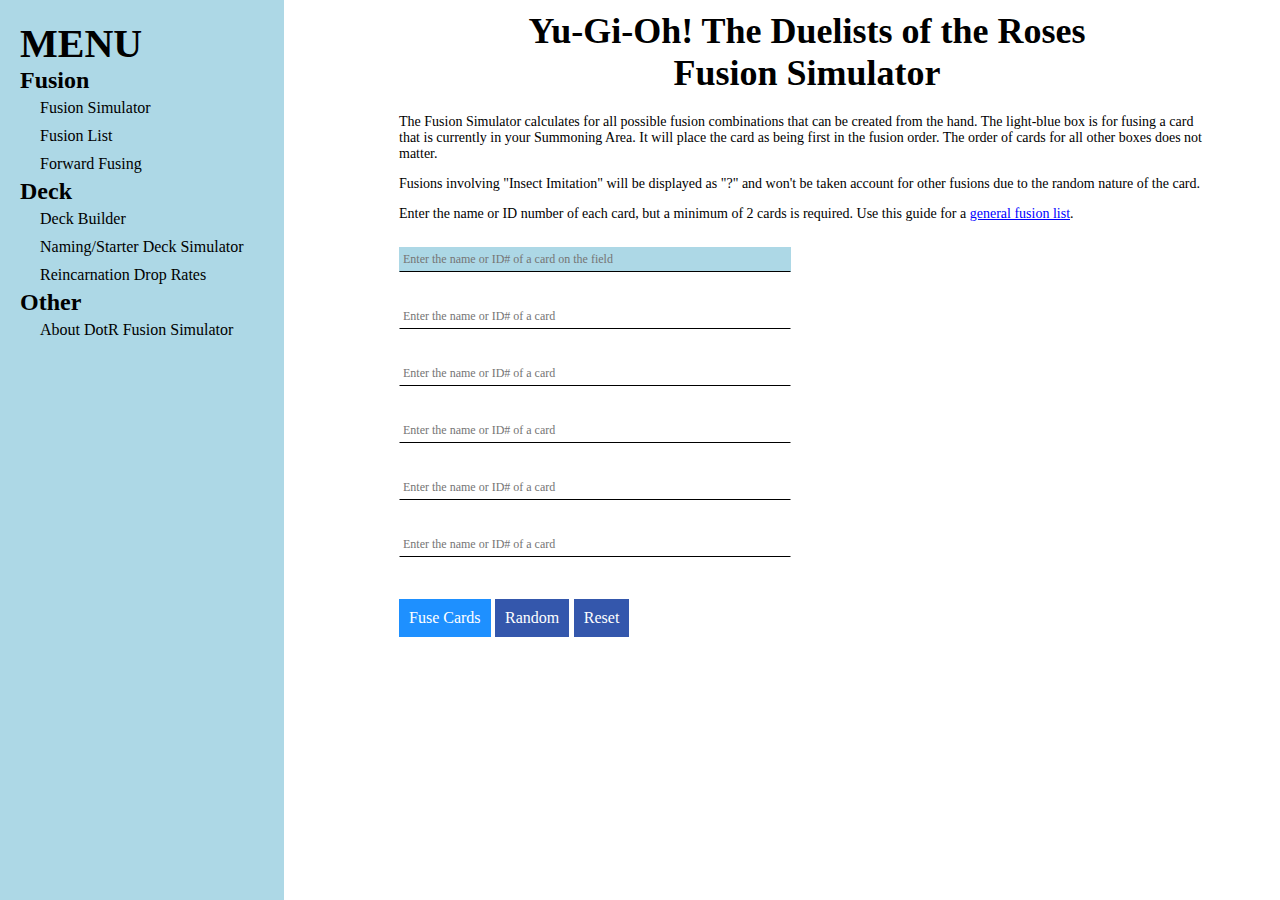
<file: index.html>
<!DOCTYPE html>

<html lang="en">

<head>
   <meta http-equiv="Content-Type" content="text/html; charset=utf-8" />
   <meta name=viewport content="width=device-width, initial-scale=1">
   <meta name="description" content="A fusion simulator to calculate all possible fusion monsters in the player's hand for Yu-Gi-Oh! The Duelists of the Roses.">
   <title>Fusion Simulator | DotR Fusion Simulator</title>
   <script src="scripts/cardList.js"></script>
   <script src="scripts/fusionList.js"></script>
   <script src="scripts/fusionSimulator.js"></script>
   <script src="scripts/createNav.js"></script>
   <link rel="stylesheet" href="stylesheet.css">

   <style>

      #fusionTable123{
         display: none;
      }

      #warningSection{
         /* width: 80%; */
         font-size: 12px;
         text-align: left;

         margin: 0 auto;
      }

      .warningHighlight{
         background-color: yellow;
      }

      .fusionEffect{
         margin-bottom: 15px;
         border: 1px lightgray solid;
         text-align: left;
         padding: 0 20px;
         background-color: moccasin;
      }

      .materialStats{
         margin-top: -3px;
         margin-bottom:0;
         text-align: left;
         font-size:  10px;
         height:25px;
      }

      .resultOrder{
         font-size: 14px;
      }

      #cardOnField{
         background-color: lightblue;
      }

      .inputDiv{
         width: 100%;
         /* display: inline-table; */
         /* min-height: 90px; */
         /* float: right; */
      }

      #inputSection{
         width:48%;
         float:left;
         clear:both;
      }

      #fusionResults, #errorSection{
         width: 48%;
         float:right;
      }

      /* #errorSection{
         display: none;
      } */

      @media screen and (max-width: 800px) {
         #inputSection, #errorSection, #fusionResults{
            width:100%;
            float:none;
         }
         .inputDiv{
            width: 100%;
            display: block;
            min-height: 0px;
         }
      }

      @media screen and (min-width: 800px){
         .jumpAnch{
            display:block;
         }
      }

      #buttonSection{
         margin: 10px 0;
         text-align: left;
      }

      #jumpToSection{
         font-size: 14px;
         text-align: left;
         display:none;

      }

      .miniText{
         font-size: 8px;
      }

      #forms{
         margin: 20px auto;
      }
   </style>
</head>

<body>
   <nav><script>createNav()</script></nav>
   <h1 id="pageHeading">Yu-Gi-Oh! The Duelists of the Roses<br>Fusion Simulator</h1>

   <div id='note'>
      <p>The Fusion Simulator calculates for all possible fusion combinations that can be created from the hand. The light-blue box is for fusing a card that is currently in your Summoning Area. It will place the card as being first in the fusion order. The order of cards for all other boxes does not matter.</p>

      <p>Fusions involving "Insect Imitation" will be displayed as "?" and won't be taken account for other fusions due to the random nature of the card.</p>

      <p>Enter the name or ID number of each card, but a minimum of 2 cards is required. Use this guide for a <a href="fusion_list">general fusion list</a>.</p>
   </div>

   <div id='forms'>

      <div id="inputSection">
         <datalist id="listOfCards">
            <option value="30,000-Year White Turtle"></option>
            <option value="7 Colored Fish"></option>
            <option value="7 Completed"></option>
            <option value="Abyss Flower"></option>
            <option value="Acid Crawler"></option>
            <option value="Acid Trap Hole"></option>
            <option value="Air Eater"></option>
            <option value="Air Marmot of Nefariousness"></option>
            <option value="Airknight Parshath"></option>
            <option value="Akakieisu"></option>
            <option value="Akihiron"></option>
            <option value="Alinsection"></option>
            <option value="Amazon of the Seas"></option>
            <option value="Ameba"></option>
            <option value="Amphibious Bugroth"></option>
            <option value="Ancient Brain"></option>
            <option value="Ancient Elf"></option>
            <option value="Ancient Jar"></option>
            <option value="Ancient Lizard Warrior"></option>
            <option value="Ancient One of the Deep Forest"></option>
            <option value="Ancient Sorcerer"></option>
            <option value="Ancient Tool"></option>
            <option value="Ancient Tree of Enlightenment"></option>
            <option value="Ansatsu"></option>
            <option value="Anthrosaurus"></option>
            <option value="Anti Raigeki"></option>
            <option value="Anti-Magic Fragrance"></option>
            <option value="Aqua Chorus"></option>
            <option value="Aqua Dragon"></option>
            <option value="Aqua Madoor"></option>
            <option value="Aqua Snake"></option>
            <option value="Arlownay"></option>
            <option value="Arma Knight"></option>
            <option value="Armaill"></option>
            <option value="Armed Ninja"></option>
            <option value="Armored Lizard"></option>
            <option value="Armored Rat"></option>
            <option value="Armored Starfish"></option>
            <option value="Armored Zombie"></option>
            <option value="Arsenal Bug"></option>
            <option value="Axe Raider"></option>
            <option value="Axe of Despair"></option>
            <option value="B. Dragon Jungle King"></option>
            <option value="B. Skull Dragon"></option>
            <option value="Baby Dragon"></option>
            <option value="Bad Reaction to Simochi"></option>
            <option value="Baron of the Fiend Sword"></option>
            <option value="Barox"></option>
            <option value="Barrel Dragon"></option>
            <option value="Barrel Lily"></option>
            <option value="Barrel Rock"></option>
            <option value="Basic Insect"></option>
            <option value="Bat"></option>
            <option value="Battle Ox"></option>
            <option value="Battle Steer"></option>
            <option value="Battle Warrior"></option>
            <option value="Beaked Snake"></option>
            <option value="Bean Soldier"></option>
            <option value="Bear Trap"></option>
            <option value="Beast Fangs"></option>
            <option value="Beastking of the Swamps"></option>
            <option value="Beastly Mirror Ritual"></option>
            <option value="Beautiful Beast Trainer"></option>
            <option value="Beautiful Headhuntress"></option>
            <option value="Beaver Warrior"></option>
            <option value="Behegon"></option>
            <option value="Berfomet"></option>
            <option value="Bickuribox"></option>
            <option value="Big Eye"></option>
            <option value="Big Insect"></option>
            <option value="Binding Chain"></option>
            <option value="Bio Plant"></option>
            <option value="Birdface"></option>
            <option value="Black Luster Ritual"></option>
            <option value="Black Luster Soldier"></option>
            <option value="Black Pendant"></option>
            <option value="Blackland Fire Dragon"></option>
            <option value="Bladefly"></option>
            <option value="Blast Juggler"></option>
            <option value="Blast Sphere"></option>
            <option value="Block Attack"></option>
            <option value="Blocker"></option>
            <option value="Blue-Eyed Silver Zombie"></option>
            <option value="Blue-Eyes Ultimate Dragon"></option>
            <option value="Blue-Eyes White Dragon"></option>
            <option value="Blue-Winged Crown"></option>
            <option value="Bolt Escargot"></option>
            <option value="Bolt Penguin"></option>
            <option value="Bone Mouse"></option>
            <option value="Boo Koo"></option>
            <option value="Book of Secret Arts"></option>
            <option value="Bottom Dweller"></option>
            <option value="Boulder Tortoise"></option>
            <option value="Bracchio-raidus"></option>
            <option value="Brain Control"></option>
            <option value="Brave Scizzar"></option>
            <option value="Breath of Light"></option>
            <option value="Bright Castle"></option>
            <option value="Burglar"></option>
            <option value="Burning Land"></option>
            <option value="Burning Spear"></option>
            <option value="Call Of The Haunted"></option>
            <option value="Call of the Grave"></option>
            <option value="Candle of Fate"></option>
            <option value="Cannon Soldier"></option>
            <option value="Carat Idol"></option>
            <option value="Castle of Dark Illusions"></option>
            <option value="Catapult Turtle"></option>
            <option value="Celtic Guardian"></option>
            <option value="Chakra"></option>
            <option value="Change Slime"></option>
            <option value="Change of Heart"></option>
            <option value="Charubin the Fire Knight"></option>
            <option value="Chimera the Flying Mythical Beast"></option>
            <option value="Claw Reacher"></option>
            <option value="Clown Zombie"></option>
            <option value="Cockroach Knight"></option>
            <option value="Cocoon of Evolution"></option>
            <option value="Cold Wave"></option>
            <option value="Commencement Dance"></option>
            <option value="Contruct of Mask"></option>
            <option value="Copycat"></option>
            <option value="Corroding Shark"></option>
            <option value="Cosmo Queen"></option>
            <option value="Cosmo Queen's Prayer"></option>
            <option value="Crab Turtle"></option>
            <option value="Crass Clown"></option>
            <option value="Crawling Dragon"></option>
            <option value="Crawling Dragon #2"></option>
            <option value="Crazy Fish"></option>
            <option value="Creature Swap"></option>
            <option value="Crimson Sunbird"></option>
            <option value="Crow Goblin"></option>
            <option value="Crush Card"></option>
            <option value="Curse of Dragon"></option>
            <option value="Curse of Millennium Shield"></option>
            <option value="Curse of Tri-Horned Dragon"></option>
            <option value="Cursebreaker"></option>
            <option value="Curtain of the Dark Ones"></option>
            <option value="Cyber Commander"></option>
            <option value="Cyber Saurus"></option>
            <option value="Cyber Shield"></option>
            <option value="Cyber Soldier"></option>
            <option value="Cyber Soldier of Darkworld"></option>
            <option value="Cyber-Stein"></option>
            <option value="D. Human"></option>
            <option value="Dancing Elf"></option>
            <option value="Dark Artist"></option>
            <option value="Dark Assailant"></option>
            <option value="Dark Chimera"></option>
            <option value="Dark Elf"></option>
            <option value="Dark Energy"></option>
            <option value="Dark Gray"></option>
            <option value="Dark Hole"></option>
            <option value="Dark King of the Abyss"></option>
            <option value="Dark Magic Ritual"></option>
            <option value="Dark Magician"></option>
            <option value="Dark Magician Girl"></option>
            <option value="Dark Plant"></option>
            <option value="Dark Prisoner"></option>
            <option value="Dark Rabbit"></option>
            <option value="Dark Shade"></option>
            <option value="Dark Titan of Terror"></option>
            <option value="Dark Witch"></option>
            <option value="Dark-Piercing Light"></option>
            <option value="Darkfire Dragon"></option>
            <option value="Darkness Approaches"></option>
            <option value="Darkworld Thorns"></option>
            <option value="Deepsea Shark"></option>
            <option value="Destroyer Golem"></option>
            <option value="Dharma Cannon"></option>
            <option value="Dian Keto the Cure Master"></option>
            <option value="Dice Armadillo"></option>
            <option value="Dig Beak"></option>
            <option value="Dimensional Warrior"></option>
            <option value="Dimensionhole"></option>
            <option value="Disk Magician"></option>
            <option value="Dissolverock"></option>
            <option value="Djinn the Watcher of the Wind"></option>
            <option value="Dokuroizo the Grim Reaper"></option>
            <option value="Dokurorider"></option>
            <option value="Doma The Angel of Silence"></option>
            <option value="Doron"></option>
            <option value="Dorover"></option>
            <option value="Dragon Capture Jar"></option>
            <option value="Dragon Piper"></option>
            <option value="Dragon Seeker"></option>
            <option value="Dragon Statue"></option>
            <option value="Dragon Treasure"></option>
            <option value="Dragon Zombie"></option>
            <option value="Dragoness the Wicked Knight"></option>
            <option value="Dream Clown"></option>
            <option value="Droll Bird"></option>
            <option value="Drooling Lizard"></option>
            <option value="Dryad"></option>
            <option value="Dungeon Worm"></option>
            <option value="Dust Tornado"></option>
            <option value="Earthshaker"></option>
            <option value="Eatgaboon"></option>
            <option value="Eldeen"></option>
            <option value="Electric Lizard"></option>
            <option value="Electric Snake"></option>
            <option value="Electro-Whip"></option>
            <option value="Electromagnetic Bagworm"></option>
            <option value="Elegant Egotist"></option>
            <option value="Elf's Light"></option>
            <option value="Embryonic Beast"></option>
            <option value="Emperor of the Land and Sea"></option>
            <option value="Empress Judge"></option>
            <option value="Enchanted Javelin"></option>
            <option value="Enchanting Mermaid"></option>
            <option value="Eradicating Aerosol"></option>
            <option value="Eternal Draught"></option>
            <option value="Eternal Rest"></option>
            <option value="Exile of the Wicked"></option>
            <option value="Exodia the Forbidden One"></option>
            <option value="Eyearmor"></option>
            <option value="Fairy Dragon"></option>
            <option value="Fairy King Truesdale"></option>
            <option value="Fairy Meteor Crush"></option>
            <option value="Fairy of the Fountain"></option>
            <option value="Fairy's Gift"></option>
            <option value="Fairywitch"></option>
            <option value="Faith Bird"></option>
            <option value="Fake Trap"></option>
            <option value="Feral Imp"></option>
            <option value="Fiend Castle"></option>
            <option value="Fiend Kraken"></option>
            <option value="Fiend Reflection #1"></option>
            <option value="Fiend Reflection #2"></option>
            <option value="Fiend Sword"></option>
            <option value="Fiend's Hand"></option>
            <option value="Fiend's Mirror"></option>
            <option value="Final Flame"></option>
            <option value="Fire Eye"></option>
            <option value="Fire Kraken"></option>
            <option value="Fire Reaper"></option>
            <option value="Firegrass"></option>
            <option value="Firewing Pegasus"></option>
            <option value="Fireyarou"></option>
            <option value="Fissure"></option>
            <option value="Flame Cerebrus"></option>
            <option value="Flame Ghost"></option>
            <option value="Flame Manipulator"></option>
            <option value="Flame Snake"></option>
            <option value="Flame Swordsman"></option>
            <option value="Flower Wolf"></option>
            <option value="Flying Penguin"></option>
            <option value="Follow Wind"></option>
            <option value="Forest"></option>
            <option value="Fortress Whale"></option>
            <option value="Fortress Whale's Oath"></option>
            <option value="Frenzied Panda"></option>
            <option value="Frog The Jam"></option>
            <option value="Fungi of the Musk"></option>
            <option value="Fusionist"></option>
            <option value="Gaia the Dragon Champion"></option>
            <option value="Gaia the Fierce Knight"></option>
            <option value="Gale Dogra"></option>
            <option value="Ganigumo"></option>
            <option value="Garma Sword"></option>
            <option value="Garma Sword Oath"></option>
            <option value="Garoozis"></option>
            <option value="Garvas"></option>
            <option value="Gate Deeg"></option>
            <option value="Gate Guardian"></option>
            <option value="Gate Guardian Ritual"></option>
            <option value="Gatekeeper"></option>
            <option value="Gazelle the King of Mythical Beasts"></option>
            <option value="Gear Golem the Moving Fortress"></option>
            <option value="Gemini Elf"></option>
            <option value="Genin"></option>
            <option value="Ghoul with an Appetite"></option>
            <option value="Giant Flea"></option>
            <option value="Giant Mech-Soldier"></option>
            <option value="Giant Red Seasnake"></option>
            <option value="Giant Scorpion of the Tundra"></option>
            <option value="Giant Soldier of Stone"></option>
            <option value="Giant Turtle Who Feeds on Flames"></option>
            <option value="Gift of The Mystical Elf"></option>
            <option value="Giga-tech Wolf"></option>
            <option value="Giltia the D. Knight"></option>
            <option value="Goblin Fan"></option>
            <option value="Goblin's Secret Remedy"></option>
            <option value="Goddess of Whim"></option>
            <option value="Goddess with the Third Eye"></option>
            <option value="Gokibore"></option>
            <option value="Golgoil"></option>
            <option value="Gorgon Egg"></option>
            <option value="Gorgon's Eye"></option>
            <option value="Grappler"></option>
            <option value="Graverobber"></option>
            <option value="Graveyard and the Hand of Invitation"></option>
            <option value="Gravity Bind"></option>
            <option value="Great Bill"></option>
            <option value="Great Mammoth of Goldfine"></option>
            <option value="Great Moth"></option>
            <option value="Great White"></option>
            <option value="Green Phantom King"></option>
            <option value="Greenkappa"></option>
            <option value="Griffore"></option>
            <option value="Griggle"></option>
            <option value="Ground Attacker Bugroth"></option>
            <option value="Gruesome Goo"></option>
            <option value="Guardian of the Labyrinth"></option>
            <option value="Guardian of the Sea"></option>
            <option value="Guardian of the Throne Room"></option>
            <option value="Gust Fan"></option>
            <option value="Gyakutenno Megami"></option>
            <option value="Hamburger Recipe"></option>
            <option value="Hane-Hane"></option>
            <option value="Haniwa"></option>
            <option value="Hannibal Necromancer"></option>
            <option value="Happy Lover"></option>
            <option value="Hard Armor"></option>
            <option value="Harpie Lady"></option>
            <option value="Harpie Lady Sisters"></option>
            <option value="Harpie's Feather Duster"></option>
            <option value="Harpie's Pet Dragon"></option>
            <option value="Heavy Storm"></option>
            <option value="Hercules Beetle"></option>
            <option value="Hero of the East"></option>
            <option value="Hibikime"></option>
            <option value="High Tide Gyojin"></option>
            <option value="Hightide"></option>
            <option value="Hinotama"></option>
            <option value="Hinotama Soul"></option>
            <option value="Hiro's Shadow Scout"></option>
            <option value="Hitodenchak"></option>
            <option value="Hitotsu-Me Giant"></option>
            <option value="Holograh"></option>
            <option value="Horn Imp"></option>
            <option value="Horn of Light"></option>
            <option value="Horn of the Unicorn"></option>
            <option value="Hoshiningen"></option>
            <option value="Hourglass of Courage"></option>
            <option value="Hourglass of Life"></option>
            <option value="House of Adhesive Tape"></option>
            <option value="Hungry Burger"></option>
            <option value="Hunter Spider"></option>
            <option value="Hurricail"></option>
            <option value="Hyo"></option>
            <option value="Hyosube"></option>
            <option value="Ice Water"></option>
            <option value="Ill Witch"></option>
            <option value="Illusionist Faceless Mage"></option>
            <option value="Infinite Dismissal"></option>
            <option value="Injection Fairy Lily"></option>
            <option value="Insect Armor with Laser Cannon"></option>
            <option value="Insect Imitation"></option>
            <option value="Insect Soldiers of the Sky"></option>
            <option value="Invader from Another Dimension"></option>
            <option value="Invader of the Throne"></option>
            <option value="Invigoration"></option>
            <option value="Invisible Wire"></option>
            <option value="Invitation to a Dark Sleep"></option>
            <option value="Javelin Beetle"></option>
            <option value="Javelin Beetle Pact"></option>
            <option value="Jellyfish"></option>
            <option value="Jigen Bakudan"></option>
            <option value="Jinzo #7"></option>
            <option value="Jirai Gumo"></option>
            <option value="Job-Change Mirror"></option>
            <option value="Jowls of Dark Demise"></option>
            <option value="Judge Man"></option>
            <option value="Just Desserts"></option>
            <option value="Kagemusha of the Blue Flame"></option>
            <option value="Kageningen"></option>
            <option value="Kairyu-Shin"></option>
            <option value="Kaiser Dragon"></option>
            <option value="Kamakiriman"></option>
            <option value="Kaminari Attack"></option>
            <option value="Kaminarikozou"></option>
            <option value="Kamionwizard"></option>
            <option value="Kanan the Swordmistress"></option>
            <option value="Kanikabuto"></option>
            <option value="Kappa Avenger"></option>
            <option value="Karbonala Warrior"></option>
            <option value="Kattapillar"></option>
            <option value="Kazejin"></option>
            <option value="Key Mace"></option>
            <option value="Key Mace #2"></option>
            <option value="Killer Needle"></option>
            <option value="Kinetic Soldier"></option>
            <option value="King Fog"></option>
            <option value="King Tiger Wanghu"></option>
            <option value="King of Yamimakai"></option>
            <option value="Kojikocy"></option>
            <option value="Korogashi"></option>
            <option value="Koumori Dragon"></option>
            <option value="Krokodilus"></option>
            <option value="Kryuel"></option>
            <option value="Kumootoko"></option>
            <option value="Kunai with Chain"></option>
            <option value="Kurama"></option>
            <option value="Kuriboh"></option>
            <option value="Kuwagata α"></option>
            <option value="Kwagar Hercules"></option>
            <option value="La Jinn the Mystical Genie of the Lamp"></option>
            <option value="LaLa Li-oon"></option>
            <option value="LaMoon"></option>
            <option value="Labyrinth Tank"></option>
            <option value="Labyrinth Wall"></option>
            <option value="Lady of Faith"></option>
            <option value="Larva of Moth"></option>
            <option value="Larvae Moth"></option>
            <option value="Larvas"></option>
            <option value="Laser Cannon Armor"></option>
            <option value="Last Day of Witch"></option>
            <option value="Laughing Flower"></option>
            <option value="Launcher Spider"></option>
            <option value="Lava Battleguard"></option>
            <option value="Left Arm of the Forbidden One"></option>
            <option value="Left Leg of the Forbidden One"></option>
            <option value="Legendary Sword"></option>
            <option value="Leghul"></option>
            <option value="Leo Wizard"></option>
            <option value="Leogun"></option>
            <option value="Lesser Dragon"></option>
            <option value="Limiter Removal"></option>
            <option value="Liquid Beast"></option>
            <option value="Lisark"></option>
            <option value="Little Chimera"></option>
            <option value="Little D"></option>
            <option value="Living Vase"></option>
            <option value="Lord of D."></option>
            <option value="Lord of Zemia"></option>
            <option value="Lord of the Lamp"></option>
            <option value="Lucky Trinket"></option>
            <option value="Luminous Soldier"></option>
            <option value="Lunar Queen Elzaim"></option>
            <option value="M-Warrior #1"></option>
            <option value="M-Warrior #2"></option>
            <option value="Mabarrel"></option>
            <option value="Machine Attacker"></option>
            <option value="Machine Conversion Factory"></option>
            <option value="Machine King"></option>
            <option value="Madjinn Gunn"></option>
            <option value="Magic Drain"></option>
            <option value="Magic Jammer"></option>
            <option value="Magical Ghost"></option>
            <option value="Magical Labyrinth"></option>
            <option value="Magical Neutralizing Force Field"></option>
            <option value="Magician of Black Chaos"></option>
            <option value="Magician of Faith"></option>
            <option value="Maha Vailo"></option>
            <option value="Maiden of the Aqua"></option>
            <option value="Maiden of the Moonlight"></option>
            <option value="Malevolent Nuzzler"></option>
            <option value="Mammoth Graveyard"></option>
            <option value="Man Eater"></option>
            <option value="Man-Eater Bug"></option>
            <option value="Man-Eating Plant"></option>
            <option value="Man-Eating Treasure Chest"></option>
            <option value="Man-eating Black Shark"></option>
            <option value="Manga Ryu-Ran"></option>
            <option value="Marine Beast"></option>
            <option value="Masaki the Legendary Swordsman"></option>
            <option value="Mask of Darkness"></option>
            <option value="Mask of Shine &amp; Dark"></option>
            <option value="Masked Clown"></option>
            <option value="Masked Sorcerer"></option>
            <option value="Master &amp; Expert"></option>
            <option value="Mavelus"></option>
            <option value="Mech Bass"></option>
            <option value="Mech Mole Zombie"></option>
            <option value="Mechaleon"></option>
            <option value="Mechanical Snail"></option>
            <option value="Mechanical Spider"></option>
            <option value="Mechanicalchaser"></option>
            <option value="Meda Bat"></option>
            <option value="Mega Thunderball"></option>
            <option value="Megamorph"></option>
            <option value="Megasonic Eye"></option>
            <option value="Megazowler"></option>
            <option value="Megirus Light"></option>
            <option value="Meotoko"></option>
            <option value="Mesmeric Control"></option>
            <option value="Metal Dragon"></option>
            <option value="Metal Fish"></option>
            <option value="Metal Guardian"></option>
            <option value="Metalmorph"></option>
            <option value="Metalzoa"></option>
            <option value="Meteor B. Dragon"></option>
            <option value="Meteor Dragon"></option>
            <option value="Midnight Fiend"></option>
            <option value="Mikazukinoyaiba"></option>
            <option value="Millennium Golem"></option>
            <option value="Millennium Shield"></option>
            <option value="Milus Radiant"></option>
            <option value="Mimicat"></option>
            <option value="Minar"></option>
            <option value="Minomushi Warrior"></option>
            <option value="Mirror Force"></option>
            <option value="Mirror Wall"></option>
            <option value="Misairuzame"></option>
            <option value="Moisture Creature"></option>
            <option value="Molten Behemoth"></option>
            <option value="Mon Larvas"></option>
            <option value="Monster Egg"></option>
            <option value="Monster Eye"></option>
            <option value="Monster Reborn"></option>
            <option value="Monster Recovery"></option>
            <option value="Monster Tamer"></option>
            <option value="Monstrous Bird"></option>
            <option value="Monsturtle"></option>
            <option value="Moon Envoy"></option>
            <option value="Mooyan Curry"></option>
            <option value="Morinphen"></option>
            <option value="Morphing Jar"></option>
            <option value="Mountain"></option>
            <option value="Mountain Warrior"></option>
            <option value="Mucus Yolk"></option>
            <option value="Muka Muka"></option>
            <option value="Multiply"></option>
            <option value="Muse-A"></option>
            <option value="Mushroom Man"></option>
            <option value="Mushroom Man #2"></option>
            <option value="Musician King"></option>
            <option value="Mysterious Puppeteer"></option>
            <option value="Mystery Hand"></option>
            <option value="Mystic Clown"></option>
            <option value="Mystic Horseman"></option>
            <option value="Mystic Lamp"></option>
            <option value="Mystical Capture Chain"></option>
            <option value="Mystical Elf"></option>
            <option value="Mystical Moon"></option>
            <option value="Mystical Sand"></option>
            <option value="Mystical Sheep #1"></option>
            <option value="Mystical Sheep #2"></option>
            <option value="Nails of Bane"></option>
            <option value="Neck Hunter"></option>
            <option value="Necrolancer the Timelord"></option>
            <option value="Needle Ball"></option>
            <option value="Needle Worm"></option>
            <option value="Negate Attack"></option>
            <option value="Nekogal #1"></option>
            <option value="Nekogal #2"></option>
            <option value="Nemuriko"></option>
            <option value="Neo the Magic Swordsman"></option>
            <option value="Night Lizard"></option>
            <option value="Nightmare Scorpion"></option>
            <option value="Niwatori"></option>
            <option value="Novox's Prayer"></option>
            <option value="Obese Marmot of Nefariousness"></option>
            <option value="Octoberser"></option>
            <option value="Ocubeam"></option>
            <option value="Ogre of the Black Shadow"></option>
            <option value="One Who Hunts Souls"></option>
            <option value="One-Eyed Shield Dragon"></option>
            <option value="Ooguchi"></option>
            <option value="Ookazi"></option>
            <option value="Orion the Battle King"></option>
            <option value="Oscillo Hero"></option>
            <option value="Oscillo Hero #2"></option>
            <option value="Pale Beast"></option>
            <option value="Panther Warrior"></option>
            <option value="Paralyzing Potion"></option>
            <option value="Parrot Dragon"></option>
            <option value="Patrician of Darkness"></option>
            <option value="Patrol Robo"></option>
            <option value="Peacock"></option>
            <option value="Pendulum Machine"></option>
            <option value="Penguin Knight"></option>
            <option value="Penguin Soldier"></option>
            <option value="Perfectly Ultimate Great Moth"></option>
            <option value="Performance of Sword"></option>
            <option value="Petit Angel"></option>
            <option value="Petit Dragon"></option>
            <option value="Petit Moth"></option>
            <option value="Phantom Dewan"></option>
            <option value="Phantom Ghost"></option>
            <option value="Pot the Trick"></option>
            <option value="Power of Kaishin"></option>
            <option value="Pragtical"></option>
            <option value="Prevent Rat"></option>
            <option value="Princess of Tsurugi"></option>
            <option value="Prisman"></option>
            <option value="Protector of the Throne"></option>
            <option value="Psychic Kappa"></option>
            <option value="Psycho-Puppet"></option>
            <option value="Pumpking the King of Ghosts"></option>
            <option value="Punished Eagle"></option>
            <option value="Pupa of Moth"></option>
            <option value="Puppet Ritual"></option>
            <option value="Queen Bird"></option>
            <option value="Queen of Autumn Leaves"></option>
            <option value="Queen's Double"></option>
            <option value="Rabid Horseman"></option>
            <option value="Raigeki"></option>
            <option value="Rain of Mercy"></option>
            <option value="Rainbow Flower"></option>
            <option value="Rainbow Marine Mermaid"></option>
            <option value="Raise Body Heat"></option>
            <option value="Rare Fish"></option>
            <option value="Ray &amp; Temperature"></option>
            <option value="Reaper of the Cards"></option>
            <option value="Red Archery Girl"></option>
            <option value="Red Medicine"></option>
            <option value="Red-Eyes B. Dragon"></option>
            <option value="Red-Eyes Black Metal Dragon"></option>
            <option value="Resurrection of Chakra"></option>
            <option value="Reverse Trap"></option>
            <option value="Revival of Dokurorider"></option>
            <option value="Revival of Sennen Genjin"></option>
            <option value="Revived Serpent Night Dragon"></option>
            <option value="Rhaimundos of the Red Sword"></option>
            <option value="Right Arm of the Forbidden One"></option>
            <option value="Right Leg of the Forbidden One"></option>
            <option value="Rigras Leever"></option>
            <option value="Riryoku"></option>
            <option value="Roaring Ocean Snake"></option>
            <option value="Robotic Knight"></option>
            <option value="Rock Ogre Grotto #1"></option>
            <option value="Rock Ogre Grotto #2"></option>
            <option value="Rock Spirit"></option>
            <option value="Rogue Doll"></option>
            <option value="Root Water"></option>
            <option value="Rose Spectre of Dunn"></option>
            <option value="Royal Decree"></option>
            <option value="Royal Guard"></option>
            <option value="Rude Kaiser"></option>
            <option value="Ryu-Kishin"></option>
            <option value="Ryu-Kishin Powered"></option>
            <option value="Ryu-Ran"></option>
            <option value="Saber Slasher"></option>
            <option value="Saggi the Dark Clown"></option>
            <option value="Salamandra"></option>
            <option value="Sand Stone"></option>
            <option value="Sanga of the Thunder"></option>
            <option value="Sangan"></option>
            <option value="Sea Kamen"></option>
            <option value="Sea King Dragon"></option>
            <option value="Seal of the Ancients"></option>
            <option value="Sebek's Blessing"></option>
            <option value="Sectarian of Secrets"></option>
            <option value="Seiyaryu"></option>
            <option value="Sengenjin"></option>
            <option value="Serpent Marauder"></option>
            <option value="Serpent Night Dragon"></option>
            <option value="Serpentine Princess"></option>
            <option value="Servant of Catabolism"></option>
            <option value="Shadow Ghoul"></option>
            <option value="Shadow Specter"></option>
            <option value="Shadow Spell"></option>
            <option value="Shadow of Eyes"></option>
            <option value="Shapesnatch"></option>
            <option value="Shield &amp; Sword"></option>
            <option value="Shift"></option>
            <option value="Shining Friendship"></option>
            <option value="Shovel Crusher"></option>
            <option value="Silver Bow and Arrow"></option>
            <option value="Silver Fang"></option>
            <option value="Sinister Serpent"></option>
            <option value="Skelengel"></option>
            <option value="Skelgon"></option>
            <option value="Skull Guardian"></option>
            <option value="Skull Knight"></option>
            <option value="Skull Red Bird"></option>
            <option value="Skull Servant"></option>
            <option value="Skull Stalker"></option>
            <option value="Skullbird"></option>
            <option value="Sky Dragon"></option>
            <option value="Slate Warrior"></option>
            <option value="Sleeping Lion"></option>
            <option value="Slot Machine"></option>
            <option value="Snakeyashi"></option>
            <option value="Sogen"></option>
            <option value="Solitude"></option>
            <option value="Solomon's Lawbook"></option>
            <option value="Sonic Maid"></option>
            <option value="Sorcerer of the Doomed"></option>
            <option value="Soul Hunter"></option>
            <option value="Soul of the Pure"></option>
            <option value="Souleater"></option>
            <option value="Space Megatron"></option>
            <option value="Sparks"></option>
            <option value="Spellbinding Circle"></option>
            <option value="Spike Clubber"></option>
            <option value="Spike Seadra"></option>
            <option value="Spiked Snail"></option>
            <option value="Spirit of the Books"></option>
            <option value="Spirit of the Harp"></option>
            <option value="Spirit of the Mountain"></option>
            <option value="Spirit of the Winds"></option>
            <option value="Spring of Rebirth"></option>
            <option value="Stain Storm"></option>
            <option value="Star Boy"></option>
            <option value="Steel Ogre Grotto #1"></option>
            <option value="Steel Ogre Grotto #2"></option>
            <option value="Steel Scorpion"></option>
            <option value="Steel Shell"></option>
            <option value="Stone Armadiller"></option>
            <option value="Stone D."></option>
            <option value="Stone Ghost"></option>
            <option value="Stone Ogre Grotto"></option>
            <option value="Stone Statue of the Aztecs"></option>
            <option value="Stop Defense"></option>
            <option value="Stuffed Animal"></option>
            <option value="Succubus Knight"></option>
            <option value="Suijin"></option>
            <option value="Summoned Lord Exodia"></option>
            <option value="Summoned Skull"></option>
            <option value="Super War-Lion"></option>
            <option value="Supporter in the Shadows"></option>
            <option value="Swamp Battleguard"></option>
            <option value="Sword Arm of Dragon"></option>
            <option value="Sword of Dark Destruction"></option>
            <option value="Sword of Dragon's Soul"></option>
            <option value="Swords of Revealing Light"></option>
            <option value="Swordsman from a Foreign Land"></option>
            <option value="Swordstalker"></option>
            <option value="Synchar"></option>
            <option value="Tactical Warrior"></option>
            <option value="Tainted Wisdom"></option>
            <option value="Takriminos"></option>
            <option value="Takuhee"></option>
            <option value="Tao the Chanter"></option>
            <option value="Tatsunootoshigo"></option>
            <option value="Tears of the Mermaid"></option>
            <option value="Temple of Skulls"></option>
            <option value="Tenderness"></option>
            <option value="Tentacle Plant"></option>
            <option value="Terra the Terrible"></option>
            <option value="That Which Feeds on Life"></option>
            <option value="The 13th Grave"></option>
            <option value="The Bewitching Phantom Thief"></option>
            <option value="The Bistro Butcher"></option>
            <option value="The Drdek"></option>
            <option value="The Eye of Truth"></option>
            <option value="The Furious Sea King"></option>
            <option value="The Illusory Gentleman"></option>
            <option value="The Immortal of Thunder"></option>
            <option value="The Inexperienced Spy"></option>
            <option value="The Judgement Hand"></option>
            <option value="The Little Swordsman of Aile"></option>
            <option value="The Melting Red Shadow"></option>
            <option value="The Shadow Who Controls the Dark"></option>
            <option value="The Snake Hair"></option>
            <option value="The Statue of Easter Island"></option>
            <option value="The Stern Mystic"></option>
            <option value="The Thing That Hides in the Mud"></option>
            <option value="The Unhappy Maiden"></option>
            <option value="The Wandering Doomed"></option>
            <option value="The Wicked Worm Beast"></option>
            <option value="Thousand Dragon"></option>
            <option value="Three-Headed Geedo"></option>
            <option value="Three-Legged Zombies"></option>
            <option value="Thunder Dragon"></option>
            <option value="Thunder Nyan Nyan"></option>
            <option value="Tiger Axe"></option>
            <option value="Time Seal"></option>
            <option value="Time Wizard"></option>
            <option value="Timeater"></option>
            <option value="Toad Master"></option>
            <option value="Togex"></option>
            <option value="Tomozaurus"></option>
            <option value="Tongyo"></option>
            <option value="Toon Alligator"></option>
            <option value="Toon Mermaid"></option>
            <option value="Toon Summoned Skull"></option>
            <option value="Toon World"></option>
            <option value="Torike"></option>
            <option value="Trakadon"></option>
            <option value="Trap Master"></option>
            <option value="Tremendous Fire"></option>
            <option value="Trent"></option>
            <option value="Tri-Horned Dragon"></option>
            <option value="Trial of Nightmare"></option>
            <option value="Tripwire Beast"></option>
            <option value="Turtle Bird"></option>
            <option value="Turtle Oath"></option>
            <option value="Turtle Raccoon"></option>
            <option value="Turtle Tiger"></option>
            <option value="Turu-Purun"></option>
            <option value="Twin Long Rods #1"></option>
            <option value="Twin Long Rods #2"></option>
            <option value="Twin-Headed Behemoth"></option>
            <option value="Twin-Headed Thunder Dragon"></option>
            <option value="Two-Headed King Rex"></option>
            <option value="Two-Mouth Darkruler"></option>
            <option value="Tyhone"></option>
            <option value="Tyhone #2"></option>
            <option value="Type Zero Magic Crusher"></option>
            <option value="Ultimate Dragon"></option>
            <option value="Umi"></option>
            <option value="Unknown Warrior of Fiend"></option>
            <option value="Uraby"></option>
            <option value="Ushi Oni"></option>
            <option value="Vermillion Sparrow"></option>
            <option value="Versago the Destroyer"></option>
            <option value="Vile Germs"></option>
            <option value="Violent Rain"></option>
            <option value="Violet Crystal"></option>
            <option value="Vishwar Randi"></option>
            <option value="Wall Shadow"></option>
            <option value="Wall of Illusion"></option>
            <option value="War-Lion Ritual"></option>
            <option value="Warrior Elimination"></option>
            <option value="Warrior of Tradition"></option>
            <option value="Wasteland"></option>
            <option value="Water Element"></option>
            <option value="Water Girl"></option>
            <option value="Water Magician"></option>
            <option value="Water Omotics"></option>
            <option value="Waterdragon Fairy"></option>
            <option value="Weather Control"></option>
            <option value="Weather Report"></option>
            <option value="Wetha"></option>
            <option value="Whiptail Crow"></option>
            <option value="White Dolphin"></option>
            <option value="White Hole"></option>
            <option value="White Magical Hat"></option>
            <option value="Wicked Dragon with the Ersatz Head"></option>
            <option value="Wicked Mirror"></option>
            <option value="Widespread Ruin"></option>
            <option value="Wilmee"></option>
            <option value="Windstorm of Etaqua"></option>
            <option value="Wing Eagle"></option>
            <option value="Wing Egg Elf"></option>
            <option value="Winged Cleaver"></option>
            <option value="Winged Dragon, Guardian of the Fortress #1"></option>
            <option value="Winged Dragon, Guardian of the Fortress #2"></option>
            <option value="Winged Egg of New Life"></option>
            <option value="Winged Trumpeter"></option>
            <option value="Wings of Wicked Flame"></option>
            <option value="Witch of the Black Forest"></option>
            <option value="Witch's Apprentice"></option>
            <option value="Witty Phantom"></option>
            <option value="Wodan the Resident of the Forest"></option>
            <option value="Wolf"></option>
            <option value="Wolf Axwielder"></option>
            <option value="Wood Clown"></option>
            <option value="Wood Remains"></option>
            <option value="Woodland Sprite"></option>
            <option value="Wow Warrior"></option>
            <option value="Wretched Ghost of the Attic"></option>
            <option value="Yado Karu"></option>
            <option value="Yaiba Robo"></option>
            <option value="Yamadron"></option>
            <option value="Yamadron Ritual"></option>
            <option value="Yamatano Dragon Scroll"></option>
            <option value="Yami"></option>
            <option value="Yaranzo"></option>
            <option value="Yashinoki"></option>
            <option value="Yellow Luster Shield"></option>
            <option value="Yormungarde"></option>
            <option value="Zanki"></option>
            <option value="Zarigun"></option>
            <option value="Zera Ritual"></option>
            <option value="Zera The Mant"></option>
            <option value="Zoa"></option>
            <option value="Zombie Warrior"></option>
            <option value="Zone Eater"></option>
         </datalist>

         <form autocomplete="on" style=''>
            <div class="inputDiv" style="">
               <input list='listOfCards' class="cardInput" id="cardOnField" type="text" onblur="checkName(0)" onfocus="this.select()" placeholder="Enter the name or ID# of a card on the field" style=" background-color: lightblue">
               <p class='materialStats'></p>
            </div>
            <div class="inputDiv" style="">
               <input list="listOfCards" class="cardInput" type="text" onblur="checkName(1)" onfocus="this.select()" placeholder="Enter the name or ID# of a card">
               <p class='materialStats'></p>
            </div>
            <div class="inputDiv" style="">
               <input list='listOfCards' class="cardInput" type="text" onblur="checkName(2)" onfocus="this.select()" placeholder="Enter the name or ID# of a card">
               <p class='materialStats'></p>
            </div>
            <div class="inputDiv" style="">
               <input list='listOfCards' class="cardInput" type="text" onblur="checkName(3)" onfocus="this.select()" placeholder="Enter the name or ID# of a card">
               <p class='materialStats'></p>
            </div>
            <div class="inputDiv" style="">
               <input list='listOfCards' class="cardInput" type="text" onblur="checkName(4)" onfocus="this.select()" placeholder="Enter the name or ID# of a card">
               <p class='materialStats'></p>
            </div>
            <div class="inputDiv" style="">
               <input list='listOfCards' class="cardInput" type="text" onblur="checkName(5)" onfocus="this.select()" placeholder="Enter the name or ID# of a card">
               <p class='materialStats'></p>
            </div>
         </form>

         <div id="buttonSection">
            <input type="button" value="Fuse Cards" class="fuseSimBtn" id='fuseCardsBtn' onclick='fuseBase36()'>
            <!-- <input type="button" value="Use Preset Example" class="fuseSimBtn" id="exampleBtn" onclick='exampleFusion()'> -->
            <input type="button" value="Random" class="fuseSimBtn" id="rndmBtn" onclick='randomFusion()'>
            <input type="button" value="Reset" class="fuseSimBtn" id="resetBtn" onclick='resetFusionInputs()'>
         </div>
         <div id='jumpToSection' style='margin:10px 0'></div>
      </div>

      <div id='errorSection'></div>
      <div id='fusionResults'></div>

   </div>

</body>


</html>
</file>
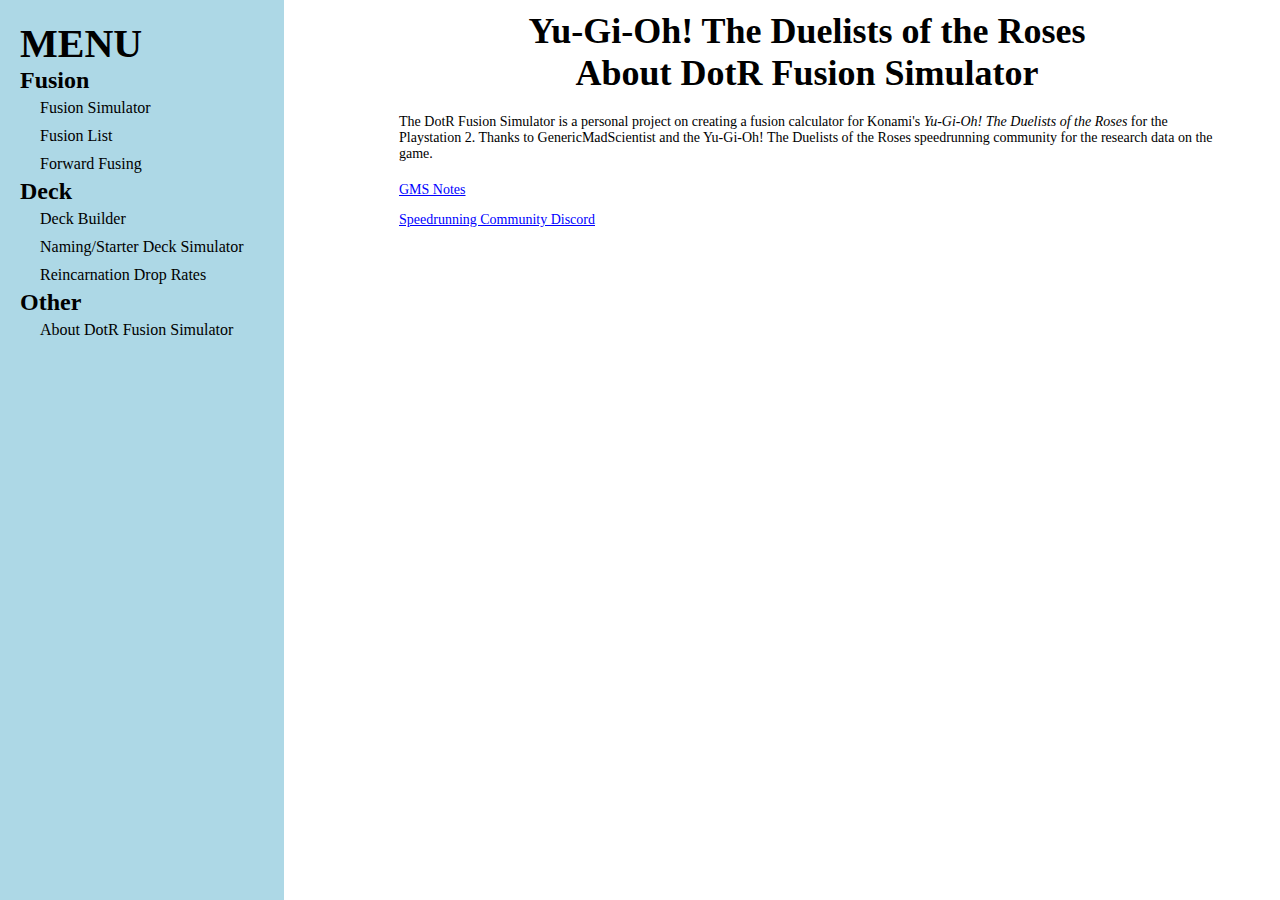
<file: about.html>
<!DOCTYPE html>

<html lang="en">
  <head>
     <meta http-equiv="Content-Type" content="text/html; charset=utf-8" />
     <meta name="description" content="The About page for DOTR Fusion Simulator.">
    <meta name=viewport content="width=device-width, initial-scale=1">
    <title>About | DotR Fusion Simulator</title>
    <script src="scripts/createNav.js"></script>
   <link rel="stylesheet" href="stylesheet.css">
   <style>
      p{
         text-align: left;
         font-size: 14px;
      }
   </style>
  </head>

<body>
   <nav><script>createNav()</script></nav>
   <h1>Yu-Gi-Oh! The Duelists of the Roses<br>About DotR Fusion Simulator</h1>
   <p id="note">The DotR Fusion Simulator is a personal project on creating a fusion calculator for Konami's <i>Yu-Gi-Oh! The Duelists of the Roses</i> for the Playstation 2. Thanks to GenericMadScientist and the Yu-Gi-Oh! The Duelists of the Roses speedrunning community for the research data on the game.</p>

   <p><a href="https://www.speedrun.com/yugiohdotr/forums/ch2hb">GMS Notes</a></p>
   <p><a href="https://discord.gg/eQcETek">Speedrunning Community Discord</a></p>


</body>

</html>
</file>
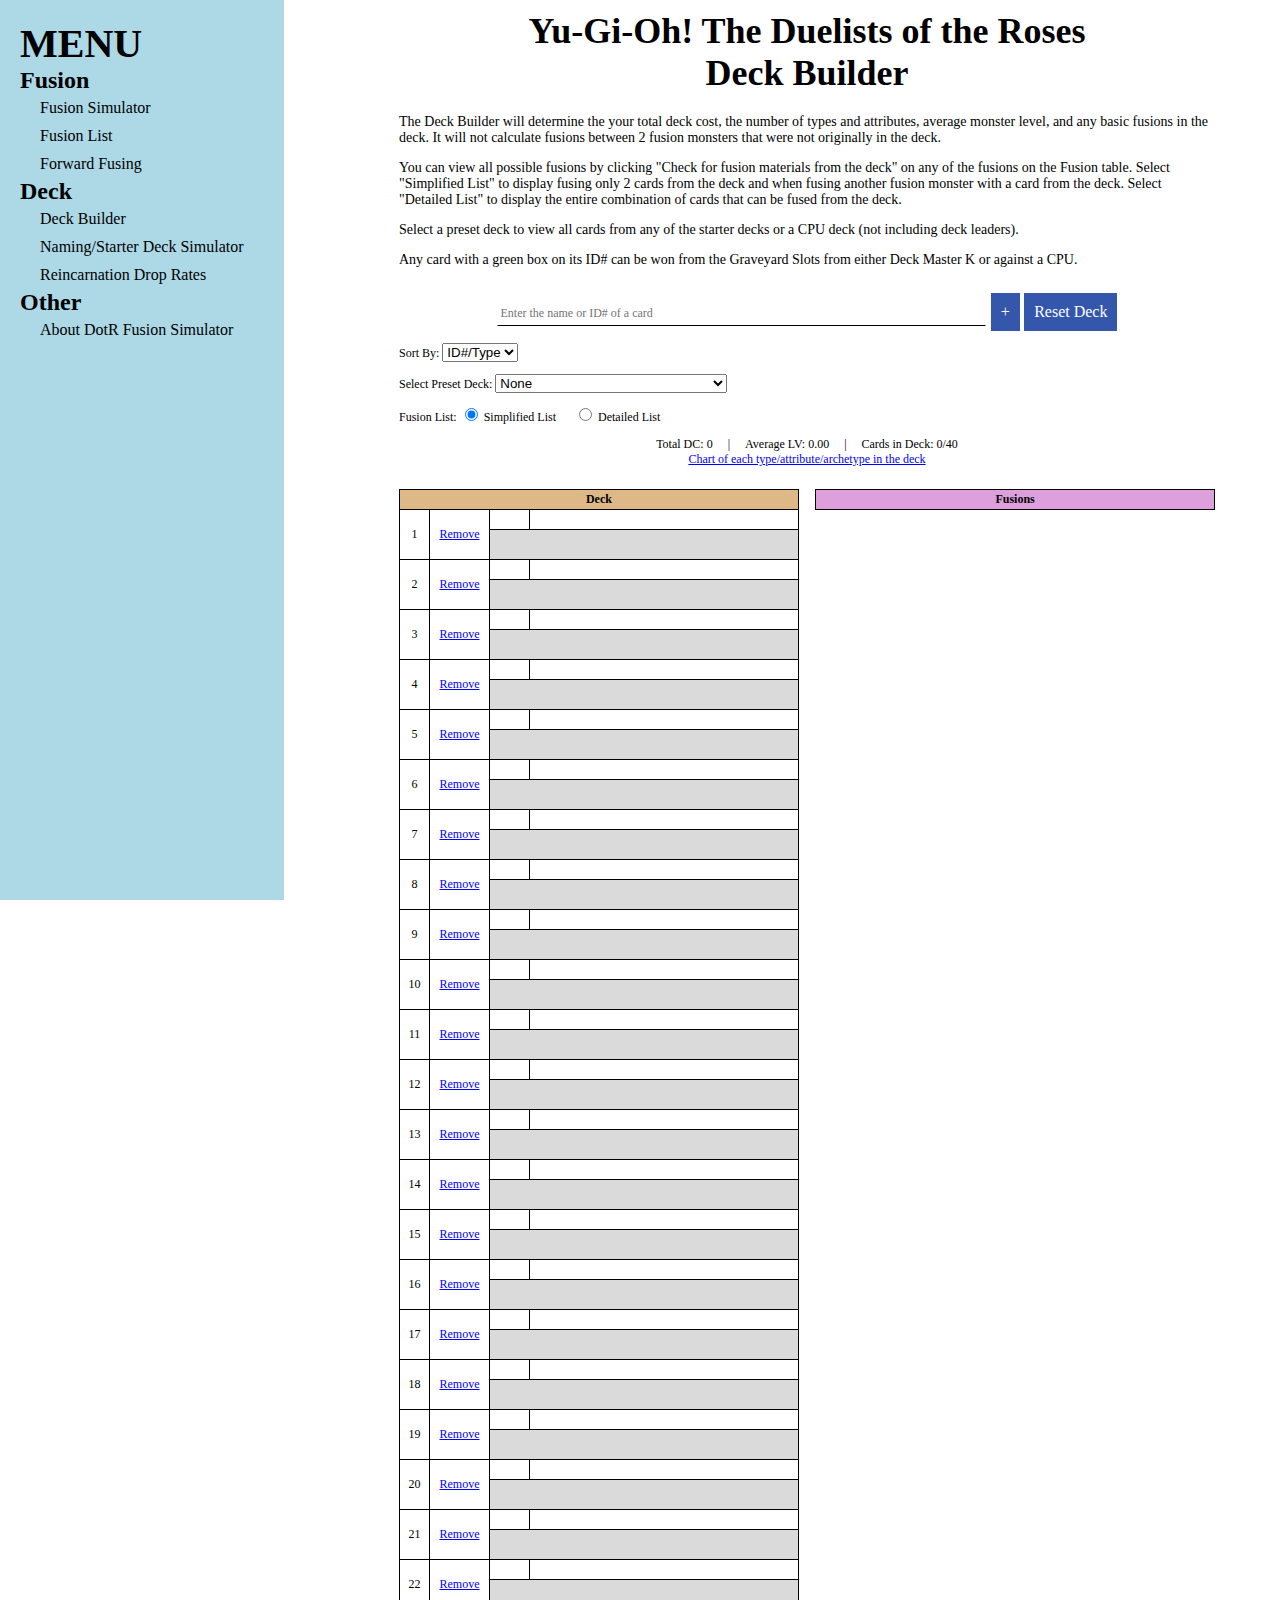
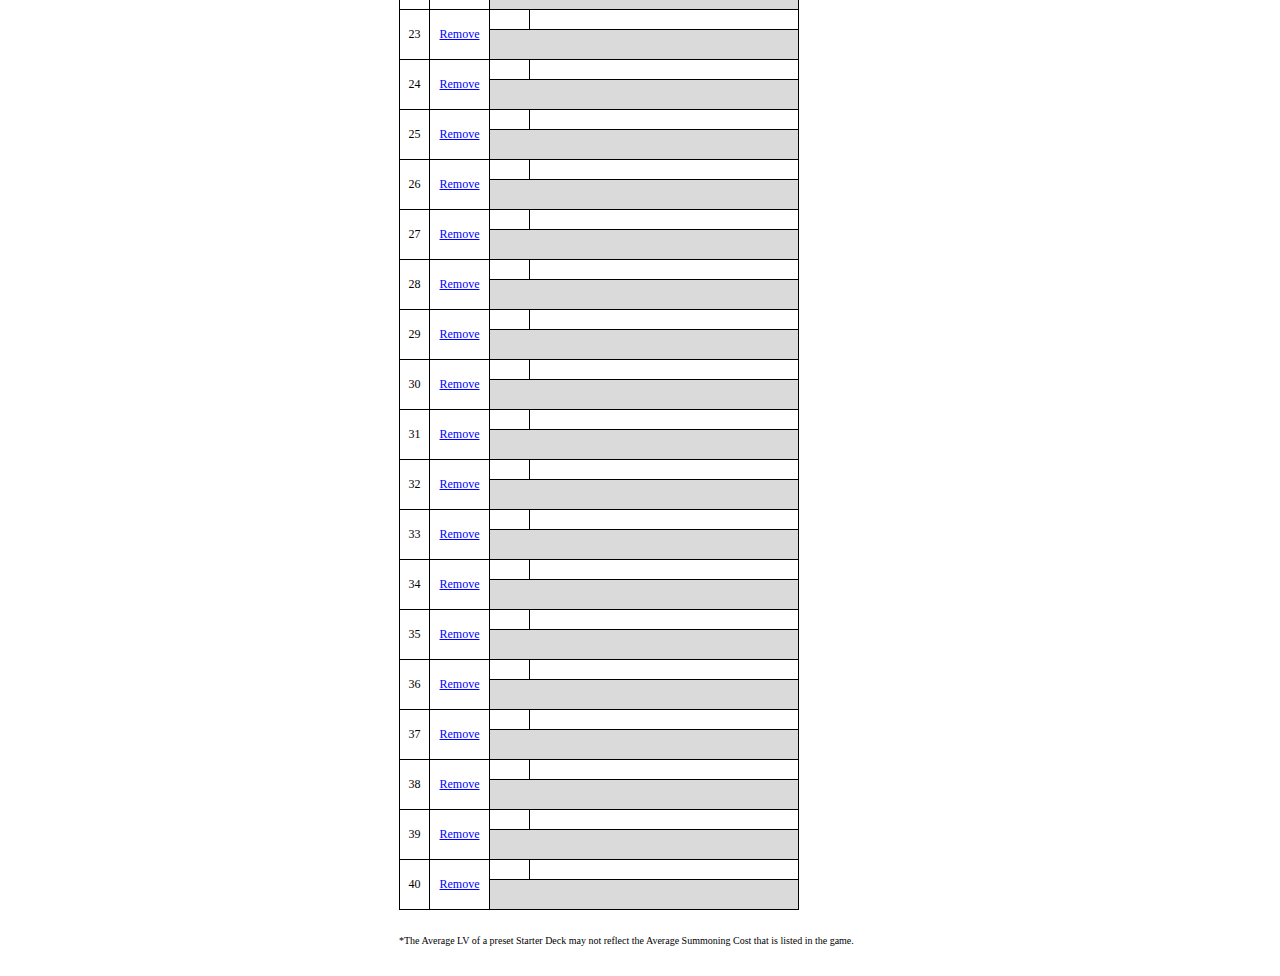
<file: deck_builder.html>
<!DOCTYPE html>

<html lang="en">

<head>
   <meta http-equiv="Content-Type" content="text/html; charset=utf-8" />
   <meta name="description" content="A deck builder for Yu-Gi-Oh! The Duelists of the Roses to help determine the deck cost, basic deck fusions, and the average monster level.">
   <meta name=viewport content="width=device-width, initial-scale=1">
   <title>Deck Builder | DOTR Fusion Simulator</title>
   <script src="scripts/cardList.js"></script>
   <script src="scripts/fusionList.js"></script>
   <script src="scripts/deckBuilder.js"></script>
   <script src="scripts/createNav.js"></script>
   <link rel="stylesheet" href="stylesheet.css">

   <style>

      table, td, th {
         border-collapse: collapse;
         border: 1px black solid;
         font-size: 12px;
      }

      #deckBuildSection{
         width:100%;
         display: inline-block;
      }

      #deckTable > tbody > tr:nth-child(odd), th, #fusionTable > tbody > tr:nth-child(odd) {
         height: 20px;
      }

      #deckTable > tbody > tr:nth-child(even), #fusionTable > tbody > tr:nth-child(even){
         height: 30px;
         background-color: #dadada;
      }

      #deckTable, #fusionTable{
         margin: 10px 0;
      }

      @media screen and (min-width: 800px){
         #deckTable, #fusionTable{
            width: 49%;
            display: inline-table;
            margin: 10px 0;
         }
      }

      #deckTable{
         float:left;
      }

      #fusionTable{
         /* margin-left: 2%; */
         float:right;
      }

      .tdRemove{
         width:60px;
      }

      .tdCardId, .tdFusionId{
         width:40px;
      }

      .cardSlot{
         width: 30px;
      }

      .tdCardName, .tdCardStat, .tdFusionName, .tdFusionStat{
         text-align: left;
         padding: 0 5px;
      }

      #warningSection{
         font-size: 10px;
         margin-left: 5px auto;
         margin-top: -5px;
      }

      .warningParagraph{
         background-color: yellow;
         margin: 5px auto;
         display:none;
      }

      #deckStatSection{
         font-size: 12px;
      }

      #fusionPopUp, #chartPopUp{
         position:fixed;
         top: 0;
         left: 0;
         text-align: left;
         width: 100%;
         height: 100%;
         background-color: #000000b5;
         padding: 20px;
         display: none;

      }

      #listBG, #chartBG{
         background-color: white;
         padding: 20px;
         font-size: 14px;
         border: 2px red solid;
         overflow: auto;
         height: 100%;
      }

      #typeChart th{
         background-color: yellow;
         padding: 5px;
      }

      #typeChart{
         width: 80%;
         max-width: 480px;
         //margin: 0 auto;
         background-color: gray;

      }

      #typeChart td {
         padding: 5px;
         //background-color: ;
      }

      #closeFusionListBtn, #closeChartListBtn{
         background-color: red;
         position: fixed;
         top: 20px;
         max-width: 64px;
         height: 50px;
         /* right:44px; */
         margin-left: -64px;
      }

      #buttonSection{
         font-size: 12px;
         text-align: left;
      }

      .stop-scrolling {
         height: 100%;
         overflow: hidden;
      }

      #forms{
         margin: 20px auto;
      }

      #viewTable{
         display:none;
      }

      @media screen and (max-width: 800px){
         #deckTable, #fusionTable{
            width:100%;
         }

         .hideTable{
            display:none;
         }

         .showTable{
            display:table;
         }

         #viewTable{
            display:inline-flex;
            width:100%;
            border-bottom: 1px solid black;
            user-select: none;
            font-size: 16px;
            font-weight: bold;
         }

         #viewDeck,#viewFusion{
            display:inline-block;
            cursor:pointer;
            padding: 5px;
            border-top-left-radius: 5px;
            border-top-right-radius: 5px;
         }

         #viewDeck:hover, #viewFusion:hover{
            background-color: DodgerBlue;
            color: white;

         }

         #viewDeck{
            margin-right: 5px;
         }

         .viewOnBtn{
            background-color: #3457ac;
            color:white;
         }

         .viewOffBtn{
            background-color: lightgray;
         }
      }


   </style>
</head>

<body>

   <nav>
      <script>createNav()</script>
   </nav>

   <h1 id="pageHeading">Yu-Gi-Oh! The Duelists of the Roses<br>Deck Builder</h1>

   <div id='note'>

      <p>The Deck Builder will determine the your total deck cost, the number of types and attributes, average monster level, and any basic fusions in the deck. It will not calculate fusions between 2 fusion monsters that were not originally in the deck.</p>
      <p>You can view all possible fusions by clicking "Check for fusion materials from the deck" on any of the fusions on the Fusion table. Select "Simplified List" to display fusing only 2 cards from the deck and when fusing another fusion monster with a card from the deck. Select "Detailed List" to display the entire combination of cards that can be fused from the deck.</p>
      <p>Select a preset deck to view all cards from any of the starter decks or a CPU deck (not including deck leaders).</p>
      <p>Any card with a green box on its ID# can be won from the Graveyard Slots from either Deck Master K or against a CPU.</p>

   </div>

   <div id='forms'>

      <datalist id="listOfCards">
         <option value="30,000-Year White Turtle"></option>
         <option value="7 Colored Fish"></option>
         <option value="7 Completed"></option>
         <option value="Abyss Flower"></option>
         <option value="Acid Crawler"></option>
         <option value="Acid Trap Hole"></option>
         <option value="Air Eater"></option>
         <option value="Air Marmot of Nefariousness"></option>
         <option value="Airknight Parshath"></option>
         <option value="Akakieisu"></option>
         <option value="Akihiron"></option>
         <option value="Alinsection"></option>
         <option value="Amazon of the Seas"></option>
         <option value="Ameba"></option>
         <option value="Amphibious Bugroth"></option>
         <option value="Ancient Brain"></option>
         <option value="Ancient Elf"></option>
         <option value="Ancient Jar"></option>
         <option value="Ancient Lizard Warrior"></option>
         <option value="Ancient One of the Deep Forest"></option>
         <option value="Ancient Sorcerer"></option>
         <option value="Ancient Tool"></option>
         <option value="Ancient Tree of Enlightenment"></option>
         <option value="Ansatsu"></option>
         <option value="Anthrosaurus"></option>
         <option value="Anti Raigeki"></option>
         <option value="Anti-Magic Fragrance"></option>
         <option value="Aqua Chorus"></option>
         <option value="Aqua Dragon"></option>
         <option value="Aqua Madoor"></option>
         <option value="Aqua Snake"></option>
         <option value="Arlownay"></option>
         <option value="Arma Knight"></option>
         <option value="Armaill"></option>
         <option value="Armed Ninja"></option>
         <option value="Armored Lizard"></option>
         <option value="Armored Rat"></option>
         <option value="Armored Starfish"></option>
         <option value="Armored Zombie"></option>
         <option value="Arsenal Bug"></option>
         <option value="Axe Raider"></option>
         <option value="Axe of Despair"></option>
         <option value="B. Dragon Jungle King"></option>
         <option value="B. Skull Dragon"></option>
         <option value="Baby Dragon"></option>
         <option value="Bad Reaction to Simochi"></option>
         <option value="Baron of the Fiend Sword"></option>
         <option value="Barox"></option>
         <option value="Barrel Dragon"></option>
         <option value="Barrel Lily"></option>
         <option value="Barrel Rock"></option>
         <option value="Basic Insect"></option>
         <option value="Bat"></option>
         <option value="Battle Ox"></option>
         <option value="Battle Steer"></option>
         <option value="Battle Warrior"></option>
         <option value="Beaked Snake"></option>
         <option value="Bean Soldier"></option>
         <option value="Bear Trap"></option>
         <option value="Beast Fangs"></option>
         <option value="Beastking of the Swamps"></option>
         <option value="Beastly Mirror Ritual"></option>
         <option value="Beautiful Beast Trainer"></option>
         <option value="Beautiful Headhuntress"></option>
         <option value="Beaver Warrior"></option>
         <option value="Behegon"></option>
         <option value="Berfomet"></option>
         <option value="Bickuribox"></option>
         <option value="Big Eye"></option>
         <option value="Big Insect"></option>
         <option value="Binding Chain"></option>
         <option value="Bio Plant"></option>
         <option value="Birdface"></option>
         <option value="Black Luster Ritual"></option>
         <option value="Black Luster Soldier"></option>
         <option value="Black Pendant"></option>
         <option value="Blackland Fire Dragon"></option>
         <option value="Bladefly"></option>
         <option value="Blast Juggler"></option>
         <option value="Blast Sphere"></option>
         <option value="Block Attack"></option>
         <option value="Blocker"></option>
         <option value="Blue-Eyed Silver Zombie"></option>
         <option value="Blue-Eyes Ultimate Dragon"></option>
         <option value="Blue-Eyes White Dragon"></option>
         <option value="Blue-Winged Crown"></option>
         <option value="Bolt Escargot"></option>
         <option value="Bolt Penguin"></option>
         <option value="Bone Mouse"></option>
         <option value="Boo Koo"></option>
         <option value="Book of Secret Arts"></option>
         <option value="Bottom Dweller"></option>
         <option value="Boulder Tortoise"></option>
         <option value="Bracchio-raidus"></option>
         <option value="Brain Control"></option>
         <option value="Brave Scizzar"></option>
         <option value="Breath of Light"></option>
         <option value="Bright Castle"></option>
         <option value="Burglar"></option>
         <option value="Burning Land"></option>
         <option value="Burning Spear"></option>
         <option value="Call Of The Haunted"></option>
         <option value="Call of the Grave"></option>
         <option value="Candle of Fate"></option>
         <option value="Cannon Soldier"></option>
         <option value="Carat Idol"></option>
         <option value="Castle of Dark Illusions"></option>
         <option value="Catapult Turtle"></option>
         <option value="Celtic Guardian"></option>
         <option value="Chakra"></option>
         <option value="Change Slime"></option>
         <option value="Change of Heart"></option>
         <option value="Charubin the Fire Knight"></option>
         <option value="Chimera the Flying Mythical Beast"></option>
         <option value="Claw Reacher"></option>
         <option value="Clown Zombie"></option>
         <option value="Cockroach Knight"></option>
         <option value="Cocoon of Evolution"></option>
         <option value="Cold Wave"></option>
         <option value="Commencement Dance"></option>
         <option value="Contruct of Mask"></option>
         <option value="Copycat"></option>
         <option value="Corroding Shark"></option>
         <option value="Cosmo Queen"></option>
         <option value="Cosmo Queen's Prayer"></option>
         <option value="Crab Turtle"></option>
         <option value="Crass Clown"></option>
         <option value="Crawling Dragon"></option>
         <option value="Crawling Dragon #2"></option>
         <option value="Crazy Fish"></option>
         <option value="Creature Swap"></option>
         <option value="Crimson Sunbird"></option>
         <option value="Crow Goblin"></option>
         <option value="Crush Card"></option>
         <option value="Curse of Dragon"></option>
         <option value="Curse of Millennium Shield"></option>
         <option value="Curse of Tri-Horned Dragon"></option>
         <option value="Cursebreaker"></option>
         <option value="Curtain of the Dark Ones"></option>
         <option value="Cyber Commander"></option>
         <option value="Cyber Saurus"></option>
         <option value="Cyber Shield"></option>
         <option value="Cyber Soldier"></option>
         <option value="Cyber Soldier of Darkworld"></option>
         <option value="Cyber-Stein"></option>
         <option value="D. Human"></option>
         <option value="Dancing Elf"></option>
         <option value="Dark Artist"></option>
         <option value="Dark Assailant"></option>
         <option value="Dark Chimera"></option>
         <option value="Dark Elf"></option>
         <option value="Dark Energy"></option>
         <option value="Dark Gray"></option>
         <option value="Dark Hole"></option>
         <option value="Dark King of the Abyss"></option>
         <option value="Dark Magic Ritual"></option>
         <option value="Dark Magician"></option>
         <option value="Dark Magician Girl"></option>
         <option value="Dark Plant"></option>
         <option value="Dark Prisoner"></option>
         <option value="Dark Rabbit"></option>
         <option value="Dark Shade"></option>
         <option value="Dark Titan of Terror"></option>
         <option value="Dark Witch"></option>
         <option value="Dark-Piercing Light"></option>
         <option value="Darkfire Dragon"></option>
         <option value="Darkness Approaches"></option>
         <option value="Darkworld Thorns"></option>
         <option value="Deepsea Shark"></option>
         <option value="Destroyer Golem"></option>
         <option value="Dharma Cannon"></option>
         <option value="Dian Keto the Cure Master"></option>
         <option value="Dice Armadillo"></option>
         <option value="Dig Beak"></option>
         <option value="Dimensional Warrior"></option>
         <option value="Dimensionhole"></option>
         <option value="Disk Magician"></option>
         <option value="Dissolverock"></option>
         <option value="Djinn the Watcher of the Wind"></option>
         <option value="Dokuroizo the Grim Reaper"></option>
         <option value="Dokurorider"></option>
         <option value="Doma The Angel of Silence"></option>
         <option value="Doron"></option>
         <option value="Dorover"></option>
         <option value="Dragon Capture Jar"></option>
         <option value="Dragon Piper"></option>
         <option value="Dragon Seeker"></option>
         <option value="Dragon Statue"></option>
         <option value="Dragon Treasure"></option>
         <option value="Dragon Zombie"></option>
         <option value="Dragoness the Wicked Knight"></option>
         <option value="Dream Clown"></option>
         <option value="Droll Bird"></option>
         <option value="Drooling Lizard"></option>
         <option value="Dryad"></option>
         <option value="Dungeon Worm"></option>
         <option value="Dust Tornado"></option>
         <option value="Earthshaker"></option>
         <option value="Eatgaboon"></option>
         <option value="Eldeen"></option>
         <option value="Electric Lizard"></option>
         <option value="Electric Snake"></option>
         <option value="Electro-Whip"></option>
         <option value="Electromagnetic Bagworm"></option>
         <option value="Elegant Egotist"></option>
         <option value="Elf's Light"></option>
         <option value="Embryonic Beast"></option>
         <option value="Emperor of the Land and Sea"></option>
         <option value="Empress Judge"></option>
         <option value="Enchanted Javelin"></option>
         <option value="Enchanting Mermaid"></option>
         <option value="Eradicating Aerosol"></option>
         <option value="Eternal Draught"></option>
         <option value="Eternal Rest"></option>
         <option value="Exile of the Wicked"></option>
         <option value="Exodia the Forbidden One"></option>
         <option value="Eyearmor"></option>
         <option value="Fairy Dragon"></option>
         <option value="Fairy King Truesdale"></option>
         <option value="Fairy Meteor Crush"></option>
         <option value="Fairy of the Fountain"></option>
         <option value="Fairy's Gift"></option>
         <option value="Fairywitch"></option>
         <option value="Faith Bird"></option>
         <option value="Fake Trap"></option>
         <option value="Feral Imp"></option>
         <option value="Fiend Castle"></option>
         <option value="Fiend Kraken"></option>
         <option value="Fiend Reflection #1"></option>
         <option value="Fiend Reflection #2"></option>
         <option value="Fiend Sword"></option>
         <option value="Fiend's Hand"></option>
         <option value="Fiend's Mirror"></option>
         <option value="Final Flame"></option>
         <option value="Fire Eye"></option>
         <option value="Fire Kraken"></option>
         <option value="Fire Reaper"></option>
         <option value="Firegrass"></option>
         <option value="Firewing Pegasus"></option>
         <option value="Fireyarou"></option>
         <option value="Fissure"></option>
         <option value="Flame Cerebrus"></option>
         <option value="Flame Ghost"></option>
         <option value="Flame Manipulator"></option>
         <option value="Flame Snake"></option>
         <option value="Flame Swordsman"></option>
         <option value="Flower Wolf"></option>
         <option value="Flying Penguin"></option>
         <option value="Follow Wind"></option>
         <option value="Forest"></option>
         <option value="Fortress Whale"></option>
         <option value="Fortress Whale's Oath"></option>
         <option value="Frenzied Panda"></option>
         <option value="Frog The Jam"></option>
         <option value="Fungi of the Musk"></option>
         <option value="Fusionist"></option>
         <option value="Gaia the Dragon Champion"></option>
         <option value="Gaia the Fierce Knight"></option>
         <option value="Gale Dogra"></option>
         <option value="Ganigumo"></option>
         <option value="Garma Sword"></option>
         <option value="Garma Sword Oath"></option>
         <option value="Garoozis"></option>
         <option value="Garvas"></option>
         <option value="Gate Deeg"></option>
         <option value="Gate Guardian"></option>
         <option value="Gate Guardian Ritual"></option>
         <option value="Gatekeeper"></option>
         <option value="Gazelle the King of Mythical Beasts"></option>
         <option value="Gear Golem the Moving Fortress"></option>
         <option value="Gemini Elf"></option>
         <option value="Genin"></option>
         <option value="Ghoul with an Appetite"></option>
         <option value="Giant Flea"></option>
         <option value="Giant Mech-Soldier"></option>
         <option value="Giant Red Seasnake"></option>
         <option value="Giant Scorpion of the Tundra"></option>
         <option value="Giant Soldier of Stone"></option>
         <option value="Giant Turtle Who Feeds on Flames"></option>
         <option value="Gift of The Mystical Elf"></option>
         <option value="Giga-tech Wolf"></option>
         <option value="Giltia the D. Knight"></option>
         <option value="Goblin Fan"></option>
         <option value="Goblin's Secret Remedy"></option>
         <option value="Goddess of Whim"></option>
         <option value="Goddess with the Third Eye"></option>
         <option value="Gokibore"></option>
         <option value="Golgoil"></option>
         <option value="Gorgon Egg"></option>
         <option value="Gorgon's Eye"></option>
         <option value="Grappler"></option>
         <option value="Graverobber"></option>
         <option value="Graveyard and the Hand of Invitation"></option>
         <option value="Gravity Bind"></option>
         <option value="Great Bill"></option>
         <option value="Great Mammoth of Goldfine"></option>
         <option value="Great Moth"></option>
         <option value="Great White"></option>
         <option value="Green Phantom King"></option>
         <option value="Greenkappa"></option>
         <option value="Griffore"></option>
         <option value="Griggle"></option>
         <option value="Ground Attacker Bugroth"></option>
         <option value="Gruesome Goo"></option>
         <option value="Guardian of the Labyrinth"></option>
         <option value="Guardian of the Sea"></option>
         <option value="Guardian of the Throne Room"></option>
         <option value="Gust Fan"></option>
         <option value="Gyakutenno Megami"></option>
         <option value="Hamburger Recipe"></option>
         <option value="Hane-Hane"></option>
         <option value="Haniwa"></option>
         <option value="Hannibal Necromancer"></option>
         <option value="Happy Lover"></option>
         <option value="Hard Armor"></option>
         <option value="Harpie Lady"></option>
         <option value="Harpie Lady Sisters"></option>
         <option value="Harpie's Feather Duster"></option>
         <option value="Harpie's Pet Dragon"></option>
         <option value="Heavy Storm"></option>
         <option value="Hercules Beetle"></option>
         <option value="Hero of the East"></option>
         <option value="Hibikime"></option>
         <option value="High Tide Gyojin"></option>
         <option value="Hightide"></option>
         <option value="Hinotama"></option>
         <option value="Hinotama Soul"></option>
         <option value="Hiro's Shadow Scout"></option>
         <option value="Hitodenchak"></option>
         <option value="Hitotsu-Me Giant"></option>
         <option value="Holograh"></option>
         <option value="Horn Imp"></option>
         <option value="Horn of Light"></option>
         <option value="Horn of the Unicorn"></option>
         <option value="Hoshiningen"></option>
         <option value="Hourglass of Courage"></option>
         <option value="Hourglass of Life"></option>
         <option value="House of Adhesive Tape"></option>
         <option value="Hungry Burger"></option>
         <option value="Hunter Spider"></option>
         <option value="Hurricail"></option>
         <option value="Hyo"></option>
         <option value="Hyosube"></option>
         <option value="Ice Water"></option>
         <option value="Ill Witch"></option>
         <option value="Illusionist Faceless Mage"></option>
         <option value="Infinite Dismissal"></option>
         <option value="Injection Fairy Lily"></option>
         <option value="Insect Armor with Laser Cannon"></option>
         <option value="Insect Imitation"></option>
         <option value="Insect Soldiers of the Sky"></option>
         <option value="Invader from Another Dimension"></option>
         <option value="Invader of the Throne"></option>
         <option value="Invigoration"></option>
         <option value="Invisible Wire"></option>
         <option value="Invitation to a Dark Sleep"></option>
         <option value="Javelin Beetle"></option>
         <option value="Javelin Beetle Pact"></option>
         <option value="Jellyfish"></option>
         <option value="Jigen Bakudan"></option>
         <option value="Jinzo #7"></option>
         <option value="Jirai Gumo"></option>
         <option value="Job-Change Mirror"></option>
         <option value="Jowls of Dark Demise"></option>
         <option value="Judge Man"></option>
         <option value="Just Desserts"></option>
         <option value="Kagemusha of the Blue Flame"></option>
         <option value="Kageningen"></option>
         <option value="Kairyu-Shin"></option>
         <option value="Kaiser Dragon"></option>
         <option value="Kamakiriman"></option>
         <option value="Kaminari Attack"></option>
         <option value="Kaminarikozou"></option>
         <option value="Kamionwizard"></option>
         <option value="Kanan the Swordmistress"></option>
         <option value="Kanikabuto"></option>
         <option value="Kappa Avenger"></option>
         <option value="Karbonala Warrior"></option>
         <option value="Kattapillar"></option>
         <option value="Kazejin"></option>
         <option value="Key Mace"></option>
         <option value="Key Mace #2"></option>
         <option value="Killer Needle"></option>
         <option value="Kinetic Soldier"></option>
         <option value="King Fog"></option>
         <option value="King Tiger Wanghu"></option>
         <option value="King of Yamimakai"></option>
         <option value="Kojikocy"></option>
         <option value="Korogashi"></option>
         <option value="Koumori Dragon"></option>
         <option value="Krokodilus"></option>
         <option value="Kryuel"></option>
         <option value="Kumootoko"></option>
         <option value="Kunai with Chain"></option>
         <option value="Kurama"></option>
         <option value="Kuriboh"></option>
         <option value="Kuwagata α"></option>
         <option value="Kwagar Hercules"></option>
         <option value="La Jinn the Mystical Genie of the Lamp"></option>
         <option value="LaLa Li-oon"></option>
         <option value="LaMoon"></option>
         <option value="Labyrinth Tank"></option>
         <option value="Labyrinth Wall"></option>
         <option value="Lady of Faith"></option>
         <option value="Larva of Moth"></option>
         <option value="Larvae Moth"></option>
         <option value="Larvas"></option>
         <option value="Laser Cannon Armor"></option>
         <option value="Last Day of Witch"></option>
         <option value="Laughing Flower"></option>
         <option value="Launcher Spider"></option>
         <option value="Lava Battleguard"></option>
         <option value="Left Arm of the Forbidden One"></option>
         <option value="Left Leg of the Forbidden One"></option>
         <option value="Legendary Sword"></option>
         <option value="Leghul"></option>
         <option value="Leo Wizard"></option>
         <option value="Leogun"></option>
         <option value="Lesser Dragon"></option>
         <option value="Limiter Removal"></option>
         <option value="Liquid Beast"></option>
         <option value="Lisark"></option>
         <option value="Little Chimera"></option>
         <option value="Little D"></option>
         <option value="Living Vase"></option>
         <option value="Lord of D."></option>
         <option value="Lord of Zemia"></option>
         <option value="Lord of the Lamp"></option>
         <option value="Lucky Trinket"></option>
         <option value="Luminous Soldier"></option>
         <option value="Lunar Queen Elzaim"></option>
         <option value="M-Warrior #1"></option>
         <option value="M-Warrior #2"></option>
         <option value="Mabarrel"></option>
         <option value="Machine Attacker"></option>
         <option value="Machine Conversion Factory"></option>
         <option value="Machine King"></option>
         <option value="Madjinn Gunn"></option>
         <option value="Magic Drain"></option>
         <option value="Magic Jammer"></option>
         <option value="Magical Ghost"></option>
         <option value="Magical Labyrinth"></option>
         <option value="Magical Neutralizing Force Field"></option>
         <option value="Magician of Black Chaos"></option>
         <option value="Magician of Faith"></option>
         <option value="Maha Vailo"></option>
         <option value="Maiden of the Aqua"></option>
         <option value="Maiden of the Moonlight"></option>
         <option value="Malevolent Nuzzler"></option>
         <option value="Mammoth Graveyard"></option>
         <option value="Man Eater"></option>
         <option value="Man-Eater Bug"></option>
         <option value="Man-Eating Plant"></option>
         <option value="Man-Eating Treasure Chest"></option>
         <option value="Man-eating Black Shark"></option>
         <option value="Manga Ryu-Ran"></option>
         <option value="Marine Beast"></option>
         <option value="Masaki the Legendary Swordsman"></option>
         <option value="Mask of Darkness"></option>
         <option value="Mask of Shine &amp; Dark"></option>
         <option value="Masked Clown"></option>
         <option value="Masked Sorcerer"></option>
         <option value="Master &amp; Expert"></option>
         <option value="Mavelus"></option>
         <option value="Mech Bass"></option>
         <option value="Mech Mole Zombie"></option>
         <option value="Mechaleon"></option>
         <option value="Mechanical Snail"></option>
         <option value="Mechanical Spider"></option>
         <option value="Mechanicalchaser"></option>
         <option value="Meda Bat"></option>
         <option value="Mega Thunderball"></option>
         <option value="Megamorph"></option>
         <option value="Megasonic Eye"></option>
         <option value="Megazowler"></option>
         <option value="Megirus Light"></option>
         <option value="Meotoko"></option>
         <option value="Mesmeric Control"></option>
         <option value="Metal Dragon"></option>
         <option value="Metal Fish"></option>
         <option value="Metal Guardian"></option>
         <option value="Metalmorph"></option>
         <option value="Metalzoa"></option>
         <option value="Meteor B. Dragon"></option>
         <option value="Meteor Dragon"></option>
         <option value="Midnight Fiend"></option>
         <option value="Mikazukinoyaiba"></option>
         <option value="Millennium Golem"></option>
         <option value="Millennium Shield"></option>
         <option value="Milus Radiant"></option>
         <option value="Mimicat"></option>
         <option value="Minar"></option>
         <option value="Minomushi Warrior"></option>
         <option value="Mirror Force"></option>
         <option value="Mirror Wall"></option>
         <option value="Misairuzame"></option>
         <option value="Moisture Creature"></option>
         <option value="Molten Behemoth"></option>
         <option value="Mon Larvas"></option>
         <option value="Monster Egg"></option>
         <option value="Monster Eye"></option>
         <option value="Monster Reborn"></option>
         <option value="Monster Recovery"></option>
         <option value="Monster Tamer"></option>
         <option value="Monstrous Bird"></option>
         <option value="Monsturtle"></option>
         <option value="Moon Envoy"></option>
         <option value="Mooyan Curry"></option>
         <option value="Morinphen"></option>
         <option value="Morphing Jar"></option>
         <option value="Mountain"></option>
         <option value="Mountain Warrior"></option>
         <option value="Mucus Yolk"></option>
         <option value="Muka Muka"></option>
         <option value="Multiply"></option>
         <option value="Muse-A"></option>
         <option value="Mushroom Man"></option>
         <option value="Mushroom Man #2"></option>
         <option value="Musician King"></option>
         <option value="Mysterious Puppeteer"></option>
         <option value="Mystery Hand"></option>
         <option value="Mystic Clown"></option>
         <option value="Mystic Horseman"></option>
         <option value="Mystic Lamp"></option>
         <option value="Mystical Capture Chain"></option>
         <option value="Mystical Elf"></option>
         <option value="Mystical Moon"></option>
         <option value="Mystical Sand"></option>
         <option value="Mystical Sheep #1"></option>
         <option value="Mystical Sheep #2"></option>
         <option value="Nails of Bane"></option>
         <option value="Neck Hunter"></option>
         <option value="Necrolancer the Timelord"></option>
         <option value="Needle Ball"></option>
         <option value="Needle Worm"></option>
         <option value="Negate Attack"></option>
         <option value="Nekogal #1"></option>
         <option value="Nekogal #2"></option>
         <option value="Nemuriko"></option>
         <option value="Neo the Magic Swordsman"></option>
         <option value="Night Lizard"></option>
         <option value="Nightmare Scorpion"></option>
         <option value="Niwatori"></option>
         <option value="Novox's Prayer"></option>
         <option value="Obese Marmot of Nefariousness"></option>
         <option value="Octoberser"></option>
         <option value="Ocubeam"></option>
         <option value="Ogre of the Black Shadow"></option>
         <option value="One Who Hunts Souls"></option>
         <option value="One-Eyed Shield Dragon"></option>
         <option value="Ooguchi"></option>
         <option value="Ookazi"></option>
         <option value="Orion the Battle King"></option>
         <option value="Oscillo Hero"></option>
         <option value="Oscillo Hero #2"></option>
         <option value="Pale Beast"></option>
         <option value="Panther Warrior"></option>
         <option value="Paralyzing Potion"></option>
         <option value="Parrot Dragon"></option>
         <option value="Patrician of Darkness"></option>
         <option value="Patrol Robo"></option>
         <option value="Peacock"></option>
         <option value="Pendulum Machine"></option>
         <option value="Penguin Knight"></option>
         <option value="Penguin Soldier"></option>
         <option value="Perfectly Ultimate Great Moth"></option>
         <option value="Performance of Sword"></option>
         <option value="Petit Angel"></option>
         <option value="Petit Dragon"></option>
         <option value="Petit Moth"></option>
         <option value="Phantom Dewan"></option>
         <option value="Phantom Ghost"></option>
         <option value="Pot the Trick"></option>
         <option value="Power of Kaishin"></option>
         <option value="Pragtical"></option>
         <option value="Prevent Rat"></option>
         <option value="Princess of Tsurugi"></option>
         <option value="Prisman"></option>
         <option value="Protector of the Throne"></option>
         <option value="Psychic Kappa"></option>
         <option value="Psycho-Puppet"></option>
         <option value="Pumpking the King of Ghosts"></option>
         <option value="Punished Eagle"></option>
         <option value="Pupa of Moth"></option>
         <option value="Puppet Ritual"></option>
         <option value="Queen Bird"></option>
         <option value="Queen of Autumn Leaves"></option>
         <option value="Queen's Double"></option>
         <option value="Rabid Horseman"></option>
         <option value="Raigeki"></option>
         <option value="Rain of Mercy"></option>
         <option value="Rainbow Flower"></option>
         <option value="Rainbow Marine Mermaid"></option>
         <option value="Raise Body Heat"></option>
         <option value="Rare Fish"></option>
         <option value="Ray &amp; Temperature"></option>
         <option value="Reaper of the Cards"></option>
         <option value="Red Archery Girl"></option>
         <option value="Red Medicine"></option>
         <option value="Red-Eyes B. Dragon"></option>
         <option value="Red-Eyes Black Metal Dragon"></option>
         <option value="Resurrection of Chakra"></option>
         <option value="Reverse Trap"></option>
         <option value="Revival of Dokurorider"></option>
         <option value="Revival of Sennen Genjin"></option>
         <option value="Revived Serpent Night Dragon"></option>
         <option value="Rhaimundos of the Red Sword"></option>
         <option value="Right Arm of the Forbidden One"></option>
         <option value="Right Leg of the Forbidden One"></option>
         <option value="Rigras Leever"></option>
         <option value="Riryoku"></option>
         <option value="Roaring Ocean Snake"></option>
         <option value="Robotic Knight"></option>
         <option value="Rock Ogre Grotto #1"></option>
         <option value="Rock Ogre Grotto #2"></option>
         <option value="Rock Spirit"></option>
         <option value="Rogue Doll"></option>
         <option value="Root Water"></option>
         <option value="Rose Spectre of Dunn"></option>
         <option value="Royal Decree"></option>
         <option value="Royal Guard"></option>
         <option value="Rude Kaiser"></option>
         <option value="Ryu-Kishin"></option>
         <option value="Ryu-Kishin Powered"></option>
         <option value="Ryu-Ran"></option>
         <option value="Saber Slasher"></option>
         <option value="Saggi the Dark Clown"></option>
         <option value="Salamandra"></option>
         <option value="Sand Stone"></option>
         <option value="Sanga of the Thunder"></option>
         <option value="Sangan"></option>
         <option value="Sea Kamen"></option>
         <option value="Sea King Dragon"></option>
         <option value="Seal of the Ancients"></option>
         <option value="Sebek's Blessing"></option>
         <option value="Sectarian of Secrets"></option>
         <option value="Seiyaryu"></option>
         <option value="Sengenjin"></option>
         <option value="Serpent Marauder"></option>
         <option value="Serpent Night Dragon"></option>
         <option value="Serpentine Princess"></option>
         <option value="Servant of Catabolism"></option>
         <option value="Shadow Ghoul"></option>
         <option value="Shadow Specter"></option>
         <option value="Shadow Spell"></option>
         <option value="Shadow of Eyes"></option>
         <option value="Shapesnatch"></option>
         <option value="Shield &amp; Sword"></option>
         <option value="Shift"></option>
         <option value="Shining Friendship"></option>
         <option value="Shovel Crusher"></option>
         <option value="Silver Bow and Arrow"></option>
         <option value="Silver Fang"></option>
         <option value="Sinister Serpent"></option>
         <option value="Skelengel"></option>
         <option value="Skelgon"></option>
         <option value="Skull Guardian"></option>
         <option value="Skull Knight"></option>
         <option value="Skull Red Bird"></option>
         <option value="Skull Servant"></option>
         <option value="Skull Stalker"></option>
         <option value="Skullbird"></option>
         <option value="Sky Dragon"></option>
         <option value="Slate Warrior"></option>
         <option value="Sleeping Lion"></option>
         <option value="Slot Machine"></option>
         <option value="Snakeyashi"></option>
         <option value="Sogen"></option>
         <option value="Solitude"></option>
         <option value="Solomon's Lawbook"></option>
         <option value="Sonic Maid"></option>
         <option value="Sorcerer of the Doomed"></option>
         <option value="Soul Hunter"></option>
         <option value="Soul of the Pure"></option>
         <option value="Souleater"></option>
         <option value="Space Megatron"></option>
         <option value="Sparks"></option>
         <option value="Spellbinding Circle"></option>
         <option value="Spike Clubber"></option>
         <option value="Spike Seadra"></option>
         <option value="Spiked Snail"></option>
         <option value="Spirit of the Books"></option>
         <option value="Spirit of the Harp"></option>
         <option value="Spirit of the Mountain"></option>
         <option value="Spirit of the Winds"></option>
         <option value="Spring of Rebirth"></option>
         <option value="Stain Storm"></option>
         <option value="Star Boy"></option>
         <option value="Steel Ogre Grotto #1"></option>
         <option value="Steel Ogre Grotto #2"></option>
         <option value="Steel Scorpion"></option>
         <option value="Steel Shell"></option>
         <option value="Stone Armadiller"></option>
         <option value="Stone D."></option>
         <option value="Stone Ghost"></option>
         <option value="Stone Ogre Grotto"></option>
         <option value="Stone Statue of the Aztecs"></option>
         <option value="Stop Defense"></option>
         <option value="Stuffed Animal"></option>
         <option value="Succubus Knight"></option>
         <option value="Suijin"></option>
         <option value="Summoned Lord Exodia"></option>
         <option value="Summoned Skull"></option>
         <option value="Super War-Lion"></option>
         <option value="Supporter in the Shadows"></option>
         <option value="Swamp Battleguard"></option>
         <option value="Sword Arm of Dragon"></option>
         <option value="Sword of Dark Destruction"></option>
         <option value="Sword of Dragon's Soul"></option>
         <option value="Swords of Revealing Light"></option>
         <option value="Swordsman from a Foreign Land"></option>
         <option value="Swordstalker"></option>
         <option value="Synchar"></option>
         <option value="Tactical Warrior"></option>
         <option value="Tainted Wisdom"></option>
         <option value="Takriminos"></option>
         <option value="Takuhee"></option>
         <option value="Tao the Chanter"></option>
         <option value="Tatsunootoshigo"></option>
         <option value="Tears of the Mermaid"></option>
         <option value="Temple of Skulls"></option>
         <option value="Tenderness"></option>
         <option value="Tentacle Plant"></option>
         <option value="Terra the Terrible"></option>
         <option value="That Which Feeds on Life"></option>
         <option value="The 13th Grave"></option>
         <option value="The Bewitching Phantom Thief"></option>
         <option value="The Bistro Butcher"></option>
         <option value="The Drdek"></option>
         <option value="The Eye of Truth"></option>
         <option value="The Furious Sea King"></option>
         <option value="The Illusory Gentleman"></option>
         <option value="The Immortal of Thunder"></option>
         <option value="The Inexperienced Spy"></option>
         <option value="The Judgement Hand"></option>
         <option value="The Little Swordsman of Aile"></option>
         <option value="The Melting Red Shadow"></option>
         <option value="The Shadow Who Controls the Dark"></option>
         <option value="The Snake Hair"></option>
         <option value="The Statue of Easter Island"></option>
         <option value="The Stern Mystic"></option>
         <option value="The Thing That Hides in the Mud"></option>
         <option value="The Unhappy Maiden"></option>
         <option value="The Wandering Doomed"></option>
         <option value="The Wicked Worm Beast"></option>
         <option value="Thousand Dragon"></option>
         <option value="Three-Headed Geedo"></option>
         <option value="Three-Legged Zombies"></option>
         <option value="Thunder Dragon"></option>
         <option value="Thunder Nyan Nyan"></option>
         <option value="Tiger Axe"></option>
         <option value="Time Seal"></option>
         <option value="Time Wizard"></option>
         <option value="Timeater"></option>
         <option value="Toad Master"></option>
         <option value="Togex"></option>
         <option value="Tomozaurus"></option>
         <option value="Tongyo"></option>
         <option value="Toon Alligator"></option>
         <option value="Toon Mermaid"></option>
         <option value="Toon Summoned Skull"></option>
         <option value="Toon World"></option>
         <option value="Torike"></option>
         <option value="Trakadon"></option>
         <option value="Trap Master"></option>
         <option value="Tremendous Fire"></option>
         <option value="Trent"></option>
         <option value="Tri-Horned Dragon"></option>
         <option value="Trial of Nightmare"></option>
         <option value="Tripwire Beast"></option>
         <option value="Turtle Bird"></option>
         <option value="Turtle Oath"></option>
         <option value="Turtle Raccoon"></option>
         <option value="Turtle Tiger"></option>
         <option value="Turu-Purun"></option>
         <option value="Twin Long Rods #1"></option>
         <option value="Twin Long Rods #2"></option>
         <option value="Twin-Headed Behemoth"></option>
         <option value="Twin-Headed Thunder Dragon"></option>
         <option value="Two-Headed King Rex"></option>
         <option value="Two-Mouth Darkruler"></option>
         <option value="Tyhone"></option>
         <option value="Tyhone #2"></option>
         <option value="Type Zero Magic Crusher"></option>
         <option value="Ultimate Dragon"></option>
         <option value="Umi"></option>
         <option value="Unknown Warrior of Fiend"></option>
         <option value="Uraby"></option>
         <option value="Ushi Oni"></option>
         <option value="Vermillion Sparrow"></option>
         <option value="Versago the Destroyer"></option>
         <option value="Vile Germs"></option>
         <option value="Violent Rain"></option>
         <option value="Violet Crystal"></option>
         <option value="Vishwar Randi"></option>
         <option value="Wall Shadow"></option>
         <option value="Wall of Illusion"></option>
         <option value="War-Lion Ritual"></option>
         <option value="Warrior Elimination"></option>
         <option value="Warrior of Tradition"></option>
         <option value="Wasteland"></option>
         <option value="Water Element"></option>
         <option value="Water Girl"></option>
         <option value="Water Magician"></option>
         <option value="Water Omotics"></option>
         <option value="Waterdragon Fairy"></option>
         <option value="Weather Control"></option>
         <option value="Weather Report"></option>
         <option value="Wetha"></option>
         <option value="Whiptail Crow"></option>
         <option value="White Dolphin"></option>
         <option value="White Hole"></option>
         <option value="White Magical Hat"></option>
         <option value="Wicked Dragon with the Ersatz Head"></option>
         <option value="Wicked Mirror"></option>
         <option value="Widespread Ruin"></option>
         <option value="Wilmee"></option>
         <option value="Windstorm of Etaqua"></option>
         <option value="Wing Eagle"></option>
         <option value="Wing Egg Elf"></option>
         <option value="Winged Cleaver"></option>
         <option value="Winged Dragon, Guardian of the Fortress #1"></option>
         <option value="Winged Dragon, Guardian of the Fortress #2"></option>
         <option value="Winged Egg of New Life"></option>
         <option value="Winged Trumpeter"></option>
         <option value="Wings of Wicked Flame"></option>
         <option value="Witch of the Black Forest"></option>
         <option value="Witch's Apprentice"></option>
         <option value="Witty Phantom"></option>
         <option value="Wodan the Resident of the Forest"></option>
         <option value="Wolf"></option>
         <option value="Wolf Axwielder"></option>
         <option value="Wood Clown"></option>
         <option value="Wood Remains"></option>
         <option value="Woodland Sprite"></option>
         <option value="Wow Warrior"></option>
         <option value="Wretched Ghost of the Attic"></option>
         <option value="Yado Karu"></option>
         <option value="Yaiba Robo"></option>
         <option value="Yamadron"></option>
         <option value="Yamadron Ritual"></option>
         <option value="Yamatano Dragon Scroll"></option>
         <option value="Yami"></option>
         <option value="Yaranzo"></option>
         <option value="Yashinoki"></option>
         <option value="Yellow Luster Shield"></option>
         <option value="Yormungarde"></option>
         <option value="Zanki"></option>
         <option value="Zarigun"></option>
         <option value="Zera Ritual"></option>
         <option value="Zera The Mant"></option>
         <option value="Zoa"></option>
         <option value="Zombie Warrior"></option>
         <option value="Zone Eater"></option>
      </datalist>

      <form autocomplete="on" style='width:100%; margin: 0 auto; display:inline-block;'>
         <input list="listOfCards" class="cardInput" onfocus="this.select()" id="cardInput" onkeypress="handle(event, this)" type="text" style="width:60%" placeholder="Enter the name or ID# of a card">
         <input type="button" value="+" class="fuseSimBtn" id='addCardBtn' onclick='addCard();'>
         <!-- <input type="button" value="Randomize Deck" class="fuseSimBtn" id="rndmBtn" onclick='randomDeck()'> -->
         <input type="button" value="Reset Deck" class="fuseSimBtn" id="resetBtn" onclick='resetDeck();sortDeck;'>

      </form>

      <div id="warningSection">
         <p class="warningParagraph" id='limitWarning'>40 cards have already been added to the deck. You cannot add any more cards to the deck.</p>
         <p class="warningParagraph" id='spellingWarning'>This card doesn't exist. Please check spelling.</p>
         <p class="warningParagraph" id='exodiaWarning'>"Summoned Lord Exodia" is not a card that can be added to the deck.</p>
         <p class="warningParagraph" id='unobtainableWarning'>The following unobtainable cards are in the deck: <span id="unobtainListSection"></span></p>
         <p class="warningParagraph" id='multipleCardsWarning'>There are more than 3 copies of these cards: <span id="multipleListSection"></span></p>
      </div>

      <div id="buttonSection">
         <p>Sort By:
            <select id="sorting" onchange="sortDeck(true); createFusionResults();">
               <option value="123">ID#/Type</option>
               <option value="abc">Name</option>
            </select></p>

         <!--p>Check for fusions:
            <select id="fuseSpeed" onchange="fuseCards(this.value)">
               <option value='none' disabled>---Choose how many fusions can be shown---</option>
               <option value='none' disabled></option>
               <option value='none' disabled>---Fasest Loading Speed---</option>
               <option value="none">Do not fuse deck</option>
               <option value='none' disabled>---Moderate Loading Speed---</option>
               <option value="some">Fuse any 2 cards in the deck</option>
               <option value='none' disabled>---Longest Loading Speed---</option>
               <option value="all" selected>All possible multi-chain fusions</option>
            </select>
         </p-->

         <p>Select Preset Deck:
            <select id="presetForm" onchange="usePreset()">
               <option value="">None</option>
               <option disabled>---Starter Decks---</option>
               <option value="Airknight Parshath">Airknight Parshath</option>
               <option value="Birdface">Birdface</option>
               <option value="Fairy King Truesdale">Fairy King Truesdale</option>
               <option value="Injection Fairy Lily">Injection Fairy Lily</option>
               <option value="King Tiger Wanghu">King Tiger Wanghu</option>
               <option value="Kryuel">Kryuel</option>
               <option value="Luminous Soldier">Luminous Soldier</option>
               <option value="Maiden of the Aqua">Maiden of the Aqua</option>
               <option value="Molten Behemoth">Molten Behemoth</option>
               <option value="Patrician of Darkness">Patrician of Darkness</option>
               <option value="Robotic Knight">Robotic Knight</option>
               <option value="Serpentine Princess">Serpentine Princess</option>
               <option value="Tactical Warrior">Tactical Warrior</option>
               <option value="The Illusory Gentleman"> The Illusory Gentleman</option>
               <option value="Thunder Nyan Nyan">Thunder Nyan Nyan</option>
               <option value="Twin-Headed Behemoth">Twin-Headed Behemoth</option>
               <option value="Wolf Axwielder">Wolf Axwielder</option>
               <option disabled>---Story CPU Decks---</option>
               <option value="Bakura">Bakura</option>
               <option value="Darkness-ruler">Darkness-ruler</option>
               <option value="Ishtar">Ishtar</option>
               <option value="J. Shadi Morton">J. Shadi Morton</option>
               <option value="Jasper Dice Tudor">Jasper Dice Tudor</option>
               <option value="Joey">Joey</option>
               <option value="Keith">Keith</option>
               <option value="Labyrinth-ruler">Labyrinth-ruler</option>
               <option value="Mako">Mako</option>
               <option value="Manawyddan fab Llyr (Chakra)">Manawyddan fab Llyr (Chakra)</option>
               <option value="Manawyddan fab Llyr (Skull Knight)">Manawyddan fab Llyr (Skull Knight)</option>
               <option value="Margaret Mai Beaufort">Margaret Mai Beaufort</option>
               <option value="Necromancer">Necromancer</option>
               <option value="Pegasus Crawford">Pegasus Crawford</option>
               <option value="Rex Raptor">Rex Raptor</option>
               <option value="Richard Slysheen of York">Richard Slysheen of York</option>
               <option value="Seto">Seto</option>
               <option value="T. Tristan Grey">T. Tristan Grey</option>
               <option value="Tea">Tea</option>
               <option value="Weevil Underwood">Weevil Underwood</option>
               <option value="Yugi">Yugi</option>
               <option disabled>---Deck Master Decks---</option>
               <option value="Deck Master I">Deck Master I</option>
               <option value="Deck Master S">Deck Master S</option>
               <option value="Deck Master T">Deck Master T</option>
            </select>

            <p>Fusion List: <input type="radio" name="sortList" id="simplifiedBtn" onclick="listOutFusions('simple')" checked> Simplified List &emsp; <input type="radio" onclick="listOutFusions('detailed')" name="sortList"> Detailed List</p>
         </p>
         <!-- <input type="button" value="Select Preset" class="fuseSimBtn" id="presetBtn" onclick='usePreset()'> -->
      </div>

      <div id='deckStatSection'>
         <p>
            <span class="noWrap">Total DC: <span id="dcTotal">0</span></span>
            &emsp;|&emsp;
            <span class="noWrap">Average LV: <span id="averageLV">0.00</span></span>
            &emsp;|&emsp;
            <span class="noWrap">Cards in Deck: <span id="totalCards">0</span>/40</span>
            <br>

            <a onclick="openTypeChart()">Chart of each type/attribute/archetype in the deck</a>

         </p>
      </div>

      <div id="viewTable">
         <div class="viewOnBtn" id="viewDeck" onclick="smallWindowViewTable('deck')">Deck</div>
         <div class="viewOffBtn" id="viewFusion" onclick="smallWindowViewTable('fusion')">Fusion</div>
      </div>

      <div id='deckBuildSection'>
         <table class="showTable" id="deckTable">
            <thead>
               <tr>
                  <th colspan="4" style="background-color:burlywood;">Deck</th>
               </tr>
            </thead>
            <tbody>
               <tr class="trCardMain">
                  <td class="cardSlot" rowspan="2">1</td>
                  <td class="tdRemove" rowspan="2"><a onclick="removeCard(0);">Remove</a></td>
                  <td class="tdCardId"></td>
                  <td class="tdCardName"></td>
               </tr>
               <tr class="trCardSub">
                  <td class="tdCardStat" colspan="3"></td>
               </tr>
               <tr class="trCardMain">
                  <td class="cardSlot" rowspan="2">2</td>
                  <td class="tdRemove" rowspan="2"><a onclick="removeCard(1);">Remove</a></td>
                  <td class="tdCardId"></td>
                  <td class="tdCardName"></td>
               </tr>
               <tr class="trCardSub">
                  <td class="tdCardStat" colspan="3"></td>
               </tr>
               <tr class="trCardMain">
                  <td class="cardSlot" rowspan="2">3</td>
                  <td class="tdRemove" rowspan="2"><a onclick="removeCard(2);">Remove</a></td>
                  <td class="tdCardId"></td>
                  <td class="tdCardName"></td>
               </tr>
               <tr class="trCardSub">
                  <td class="tdCardStat" colspan="3"></td>
               </tr>
               <tr class="trCardMain">
                  <td class="cardSlot" rowspan="2">4</td>
                  <td class="tdRemove" rowspan="2"><a onclick="removeCard(3);">Remove</a></td>
                  <td class="tdCardId"></td>
                  <td class="tdCardName"></td>
               </tr>
               <tr class="trCardSub">
                  <td class="tdCardStat" colspan="3"></td>
               </tr>
               <tr class="trCardMain">
                  <td class="cardSlot" rowspan="2">5</td>
                  <td class="tdRemove" rowspan="2"><a onclick="removeCard(4);">Remove</a></td>
                  <td class="tdCardId"></td>
                  <td class="tdCardName"></td>
               </tr>
               <tr class="trCardSub">
                  <td class="tdCardStat" colspan="3"></td>
               </tr>
               <tr class="trCardMain">
                  <td class="cardSlot" rowspan="2">6</td>
                  <td class="tdRemove" rowspan="2"><a onclick="removeCard(5);">Remove</a></td>
                  <td class="tdCardId"></td>
                  <td class="tdCardName"></td>
               </tr>
               <tr class="trCardSub">
                  <td class="tdCardStat" colspan="3"></td>
               </tr>
               <tr class="trCardMain">
                  <td class="cardSlot" rowspan="2">7</td>
                  <td class="tdRemove" rowspan="2"><a onclick="removeCard(6);">Remove</a></td>
                  <td class="tdCardId"></td>
                  <td class="tdCardName"></td>
               </tr>
               <tr class="trCardSub">
                  <td class="tdCardStat" colspan="3"></td>
               </tr>
               <tr class="trCardMain">
                  <td class="cardSlot" rowspan="2">8</td>
                  <td class="tdRemove" rowspan="2"><a onclick="removeCard(7);">Remove</a></td>
                  <td class="tdCardId"></td>
                  <td class="tdCardName"></td>
               </tr>
               <tr class="trCardSub">
                  <td class="tdCardStat" colspan="3"></td>
               </tr>
               <tr class="trCardMain">
                  <td class="cardSlot" rowspan="2">9</td>
                  <td class="tdRemove" rowspan="2"><a onclick="removeCard(8);">Remove</a></td>
                  <td class="tdCardId"></td>
                  <td class="tdCardName"></td>
               </tr>
               <tr class="trCardSub">
                  <td class="tdCardStat" colspan="3"></td>
               </tr>
               <tr class="trCardMain">
                  <td class="cardSlot" rowspan="2">10</td>
                  <td class="tdRemove" rowspan="2"><a onclick="removeCard(9);">Remove</a></td>
                  <td class="tdCardId"></td>
                  <td class="tdCardName"></td>
               </tr>
               <tr class="trCardSub">
                  <td class="tdCardStat" colspan="3"></td>
               </tr>
               <tr class="trCardMain">
                  <td class="cardSlot" rowspan="2">11</td>
                  <td class="tdRemove" rowspan="2"><a onclick="removeCard(10);">Remove</a></td>
                  <td class="tdCardId"></td>
                  <td class="tdCardName"></td>
               </tr>
               <tr class="trCardSub">
                  <td class="tdCardStat" colspan="3"></td>
               </tr>
               <tr class="trCardMain">
                  <td class="cardSlot" rowspan="2">12</td>
                  <td class="tdRemove" rowspan="2"><a onclick="removeCard(11);">Remove</a></td>
                  <td class="tdCardId"></td>
                  <td class="tdCardName"></td>
               </tr>
               <tr class="trCardSub">
                  <td class="tdCardStat" colspan="3"></td>
               </tr>
               <tr class="trCardMain">
                  <td class="cardSlot" rowspan="2">13</td>
                  <td class="tdRemove" rowspan="2"><a onclick="removeCard(12);">Remove</a></td>
                  <td class="tdCardId"></td>
                  <td class="tdCardName"></td>
               </tr>
               <tr class="trCardSub">
                  <td class="tdCardStat" colspan="3"></td>
               </tr>
               <tr class="trCardMain">
                  <td class="cardSlot" rowspan="2">14</td>
                  <td class="tdRemove" rowspan="2"><a onclick="removeCard(13;)">Remove</a></td>
                  <td class="tdCardId"></td>
                  <td class="tdCardName"></td>
               </tr>
               <tr class="trCardSub">
                  <td class="tdCardStat" colspan="3"></td>
               </tr>
               <tr class="trCardMain">
                  <td class="cardSlot" rowspan="2">15</td>
                  <td class="tdRemove" rowspan="2"><a onclick="removeCard(14);">Remove</a></td>
                  <td class="tdCardId"></td>
                  <td class="tdCardName"></td>
               </tr>
               <tr class="trCardSub">
                  <td class="tdCardStat" colspan="3"></td>
               </tr>
               <tr class="trCardMain">
                  <td class="cardSlot" rowspan="2">16</td>
                  <td class="tdRemove" rowspan="2"><a onclick="removeCard(15);">Remove</a></td>
                  <td class="tdCardId"></td>
                  <td class="tdCardName"></td>
               </tr>
               <tr class="trCardSub">
                  <td class="tdCardStat" colspan="3"></td>
               </tr>
               <tr class="trCardMain">
                  <td class="cardSlot" rowspan="2">17</td>
                  <td class="tdRemove" rowspan="2"><a onclick="removeCard(16);">Remove</a></td>
                  <td class="tdCardId"></td>
                  <td class="tdCardName"></td>
               </tr>
               <tr class="trCardSub">
                  <td class="tdCardStat" colspan="3"></td>
               </tr>
               <tr class="trCardMain">
                  <td class="cardSlot" rowspan="2">18</td>
                  <td class="tdRemove" rowspan="2"><a onclick="removeCard(17);">Remove</a></td>
                  <td class="tdCardId"></td>
                  <td class="tdCardName"></td>
               </tr>
               <tr class="trCardSub">
                  <td class="tdCardStat" colspan="3"></td>
               </tr>
               <tr class="trCardMain">
                  <td class="cardSlot" rowspan="2">19</td>
                  <td class="tdRemove" rowspan="2"><a onclick="removeCard(18);">Remove</a></td>
                  <td class="tdCardId"></td>
                  <td class="tdCardName"></td>
               </tr>
               <tr class="trCardSub">
                  <td class="tdCardStat" colspan="3"></td>
               </tr>
               <tr class="trCardMain">
                  <td class="cardSlot" rowspan="2">20</td>
                  <td class="tdRemove" rowspan="2"><a onclick="removeCard(19);">Remove</a></td>
                  <td class="tdCardId"></td>
                  <td class="tdCardName"></td>
               </tr>
               <tr class="trCardSub">
                  <td class="tdCardStat" colspan="3"></td>
               </tr>
               <tr class="trCardMain">
                  <td class="cardSlot" rowspan="2">21</td>
                  <td class="tdRemove" rowspan="2"><a onclick="removeCard(20);">Remove</a></td>
                  <td class="tdCardId"></td>
                  <td class="tdCardName"></td>
               </tr>
               <tr class="trCardSub">
                  <td class="tdCardStat" colspan="3"></td>
               </tr>
               <tr class="trCardMain">
                  <td class="cardSlot" rowspan="2">22</td>
                  <td class="tdRemove" rowspan="2"><a onclick="removeCard(21);">Remove</a></td>
                  <td class="tdCardId"></td>
                  <td class="tdCardName"></td>
               </tr>
               <tr class="trCardSub">
                  <td class="tdCardStat" colspan="3"></td>
               </tr>
               <tr class="trCardMain">
                  <td class="cardSlot" rowspan="2">23</td>
                  <td class="tdRemove" rowspan="2"><a onclick="removeCard(22);">Remove</a></td>
                  <td class="tdCardId"></td>
                  <td class="tdCardName"></td>
               </tr>
               <tr class="trCardSub">
                  <td class="tdCardStat" colspan="3"></td>
               </tr>
               <tr class="trCardMain">
                  <td class="cardSlot" rowspan="2">24</td>
                  <td class="tdRemove" rowspan="2"><a onclick="removeCard(23);">Remove</a></td>
                  <td class="tdCardId"></td>
                  <td class="tdCardName"></td>
               </tr>
               <tr class="trCardSub">
                  <td class="tdCardStat" colspan="3"></td>
               </tr>
               <tr class="trCardMain">
                  <td class="cardSlot" rowspan="2">25</td>
                  <td class="tdRemove" rowspan="2"><a onclick="removeCard(24);">Remove</a></td>
                  <td class="tdCardId"></td>
                  <td class="tdCardName"></td>
               </tr>
               <tr class="trCardSub">
                  <td class="tdCardStat" colspan="3"></td>
               </tr>
               <tr class="trCardMain">
                  <td class="cardSlot" rowspan="2">26</td>
                  <td class="tdRemove" rowspan="2"><a onclick="removeCard(25);">Remove</a></td>
                  <td class="tdCardId"></td>
                  <td class="tdCardName"></td>
               </tr>
               <tr class="trCardSub">
                  <td class="tdCardStat" colspan="3"></td>
               </tr>
               <tr class="trCardMain">
                  <td class="cardSlot" rowspan="2">27</td>
                  <td class="tdRemove" rowspan="2"><a onclick="removeCard(26);">Remove</a></td>
                  <td class="tdCardId"></td>
                  <td class="tdCardName"></td>
               </tr>
               <tr class="trCardSub">
                  <td class="tdCardStat" colspan="3"></td>
               </tr>
               <tr class="trCardMain">
                  <td class="cardSlot" rowspan="2">28</td>
                  <td class="tdRemove" rowspan="2"><a onclick="removeCard(27;)">Remove</a></td>
                  <td class="tdCardId"></td>
                  <td class="tdCardName"></td>
               </tr>
               <tr class="trCardSub">
                  <td class="tdCardStat" colspan="3"></td>
               </tr>
               <tr class="trCardMain">
                  <td class="cardSlot" rowspan="2">29</td>
                  <td class="tdRemove" rowspan="2"><a onclick="removeCard(28);">Remove</a></td>
                  <td class="tdCardId"></td>
                  <td class="tdCardName"></td>
               </tr>
               <tr class="trCardSub">
                  <td class="tdCardStat" colspan="3"></td>
               </tr>
               <tr class="trCardMain">
                  <td class="cardSlot" rowspan="2">30</td>
                  <td class="tdRemove" rowspan="2"><a onclick="removeCard(29);">Remove</a></td>
                  <td class="tdCardId"></td>
                  <td class="tdCardName"></td>
               </tr>
               <tr class="trCardSub">
                  <td class="tdCardStat" colspan="3"></td>
               </tr>
               <tr class="trCardMain">
                  <td class="cardSlot" rowspan="2">31</td>
                  <td class="tdRemove" rowspan="2"><a onclick="removeCard(30);">Remove</a></td>
                  <td class="tdCardId"></td>
                  <td class="tdCardName"></td>
               </tr>
               <tr class="trCardSub">
                  <td class="tdCardStat" colspan="3"></td>
               </tr>
               <tr class="trCardMain">
                  <td class="cardSlot" rowspan="2">32</td>
                  <td class="tdRemove" rowspan="2"><a onclick="removeCard(31);">Remove</a></td>
                  <td class="tdCardId"></td>
                  <td class="tdCardName"></td>
               </tr>
               <tr class="trCardSub">
                  <td class="tdCardStat" colspan="3"></td>
               </tr>
               <tr class="trCardMain">
                  <td class="cardSlot" rowspan="2">33</td>
                  <td class="tdRemove" rowspan="2"><a onclick="removeCard(32);">Remove</a></td>
                  <td class="tdCardId"></td>
                  <td class="tdCardName"></td>
               </tr>
               <tr class="trCardSub">
                  <td class="tdCardStat" colspan="3"></td>
               </tr>
               <tr class="trCardMain">
                  <td class="cardSlot" rowspan="2">34</td>
                  <td class="tdRemove" rowspan="2"><a onclick="removeCard(33);">Remove</a></td>
                  <td class="tdCardId"></td>
                  <td class="tdCardName"></td>
               </tr>
               <tr class="trCardSub">
                  <td class="tdCardStat" colspan="3"></td>
               </tr>
               <tr class="trCardMain">
                  <td class="cardSlot" rowspan="2">35</td>
                  <td class="tdRemove" rowspan="2"><a onclick="removeCard(34);">Remove</a></td>
                  <td class="tdCardId"></td>
                  <td class="tdCardName"></td>
               </tr>
               <tr class="trCardSub">
                  <td class="tdCardStat" colspan="3"></td>
               </tr>
               <tr class="trCardMain">
                  <td class="cardSlot" rowspan="2">36</td>
                  <td class="tdRemove" rowspan="2"><a onclick="removeCard(35);">Remove</a></td>
                  <td class="tdCardId"></td>
                  <td class="tdCardName"></td>
               </tr>
               <tr class="trCardSub">
                  <td class="tdCardStat" colspan="3"></td>
               </tr>
               <tr class="trCardMain">
                  <td class="cardSlot" rowspan="2">37</td>
                  <td class="tdRemove" rowspan="2"><a onclick="removeCard(36);">Remove</a></td>
                  <td class="tdCardId"></td>
                  <td class="tdCardName"></td>
               </tr>
               <tr class="trCardSub">
                  <td class="tdCardStat" colspan="3"></td>
               </tr>
               <tr class="trCardMain">
                  <td class="cardSlot" rowspan="2">38</td>
                  <td class="tdRemove" rowspan="2"><a onclick="removeCard(37);">Remove</a></td>
                  <td class="tdCardId"></td>
                  <td class="tdCardName"></td>
               </tr>
               <tr class="trCardSub">
                  <td class="tdCardStat" colspan="3"></td>
               </tr>
               <tr class="trCardMain">
                  <td class="cardSlot" rowspan="2">39</td>
                  <td class="tdRemove" rowspan="2"><a onclick="removeCard(38);">Remove</a></td>
                  <td class="tdCardId"></td>
                  <td class="tdCardName"></td>
               </tr>
               <tr class="trCardSub">
                  <td class="tdCardStat" colspan="3"></td>
               </tr>
               <tr class="trCardMain">
                  <td class="cardSlot" rowspan="2">40</td>
                  <td class="tdRemove" rowspan="2"><a onclick="removeCard(39);">Remove</a></td>
                  <td class="tdCardId"></td>
                  <td class="tdCardName"></td>
               </tr>
               <tr class="trCardSub">
                  <td class="tdCardStat" colspan="3"></td>
               </tr>
            </tbody>
         </table>
         <table class="hideTable" id='fusionTable'>
            <thead>
               <tr>
                  <th colspan="2" style="background-color:plum;">Fusions</th>
               </tr>
            </thead>
            <tbody id="fusionTBody"></tbody>
         </table>
      </div>

      <div id='errorSection' style='margin:10px 0'></div>

      <div id="fusionPopUp">
         <div style="float:right;"><input id="closeFusionListBtn" type="button" value="Close" onclick="document.getElementById('fusionPopUp').style.display = '';  document.body.classList.remove('stop-scrolling');"></div>
         <div id="listBG"></div>
      </div>

      <div id="chartPopUp">
         <div style="float:right;"><input id="closeChartListBtn" type="button" value="Close" onclick="document.getElementById('chartPopUp').style.display = '';  document.body.classList.remove('stop-scrolling');"></div>
         <div id="chartBG">
            <h1>Number of Each Type, Attribute, and Archetype</h1>
            <p id="dupliicateStats"></p>
            <table id="typeChart">
               <thead>
                  <tr>
                     <th>Type</th>
                     <th>Attribute</th>
                     <th>Archetype</th>
                  </tr>
               </thead>
               <tbody>
                  <tr>
                     <td>Dragon: <span id="tdDragon"></span></td>
                     <td>LIGHT: <span id="tdLIGHT"></span></td>
                     <td>Female: <span id="tdFemale"></span></td>
                  </tr>
                  <tr>
                     <td>Spellcaster: <span id="tdSpellcaster"></span></td>
                     <td>WATER: <span id="tdWATER"></span></td>
                     <td>Toon: <span id="tdToon"></span></td>
                  </tr>
                  <tr>
                     <td>Zombie: <span id="tdZombie"></span></td>
                     <td>FIRE: <span id="tdFIRE"></span></td>
                     <td>Elf: <span id="tdElf"></span></td>
                  </tr>
                  <tr>
                     <td>Warrior: <span id="tdWarrior"></span></td>
                     <td>EARTH: <span id="tdEARTH"></span></td>
                     <td>Egg: <span id="tdEgg"></span></td>
                  </tr>
                  <tr>
                     <td>Beast-Warrior: <span id="tdBeastWarrior"></span></td>
                     <td>WIND: <span id="tdWIND"></span></td>
                     <td>Horned: <span id="tdHorned"></span></td>
                  </tr>
                  <tr>
                     <td>Beast: <span id="tdBeast"></span></td>
                     <td>DARK: <span id="tdDARK"></span></td>
                     <td>Shell: <span id="tdShell"></span></td>
                  </tr>
                  <tr>
                     <td>Winged-Beast: <span id="tdWingedBeast"></span></td>
                     <td>Power Up (Equip) Magic: <span id="tdPowerUp"></span></td>
                     <td>Turtle: <span id="tdTurtle"></span></td>
                  </tr>
                  <tr>
                     <td>Fiend: <span id="tdFiend"></span></td>
                     <td>Limited Range Traps: <span id="tdLimitedRange"></span></td>
                     <td></td>
                  </tr>
                  <tr>
                     <td>Fairy: <span id="tdFairy"></span></td>
                     <td>Full Range Traps: <span id="tdFullRange"></span></td>
                     <td></td>
                  </tr>
                  <tr>
                     <td>Insect: <span id="tdInsect"></span></td>
                     <td></td>
                     <td></td>
                  </tr>
                  <tr>
                     <td>Dinosaur: <span id="tdDinosaur"></span></td>
                     <td></td>
                     <td></td>
                  </tr>
                  <tr>
                     <td>Reptile: <span id="tdReptile"></span></td>
                     <td></td>
                     <td></td>
                  </tr>
                  <tr>
                     <td>Fish: <span id="tdFish"></span></td>
                     <td></td>
                     <td></td>
                  </tr>
                  <tr>
                     <td>Sea Serpent: <span id="tdSeaSerpent"></span></td>
                     <td></td>
                     <td></td>
                  </tr>
                  <tr>
                     <td>Machine: <span id="tdMachine"></span></td>
                     <td></td>
                     <td></td>
                  </tr>
                  <tr>
                     <td>Thunder: <span id="tdThunder"></span></td>
                     <td></td>
                     <td></td>
                  </tr>
                  <tr>
                     <td>Aqua: <span id="tdAqua"></span></td>
                     <td></td>
                     <td></td>
                  </tr>
                  <tr>
                     <td>Pyro: <span id="tdPyro"></span></td>
                     <td></td>
                     <td></td>
                  </tr>
                  <tr>
                     <td>Rock: <span id="tdRock"></span></td>
                     <td></td>
                     <td></td>
                  </tr>
                  <tr>
                     <td>Plant: <span id="tdPlant"></span></td>
                     <td></td>
                     <td></td>
                  </tr>
                  <tr>
                     <td>Immortal: <span id="tdImmortal"></span></td>
                     <td></td>
                     <td></td>
                  </tr>
                  <tr>
                     <td>Magic: <span id="tdMagic"></span></td>
                     <td></td>
                     <td></td>
                  </tr>
                  <tr>
                     <td>Trap: <span id="tdTrap"></span></td>
                     <td></td>
                     <td></td>
                  </tr>
                  <tr>
                     <td>Ritual: <span id="tdRitual"></span></td>
                     <td></td>
                     <td></td>
                  </tr>
               </tbody>
            </table>
         </div>
      </div>

      <script>
         function handle(e, input) {
            if (e.keyCode === 13) {
               e.preventDefault();

               addCard();
               input.select();

            }
         }
      </script>

      <footer>*The Average LV of a preset Starter Deck may not reflect the Average Summoning Cost that is listed in the game.</footer>
</body>

</html>
</file>
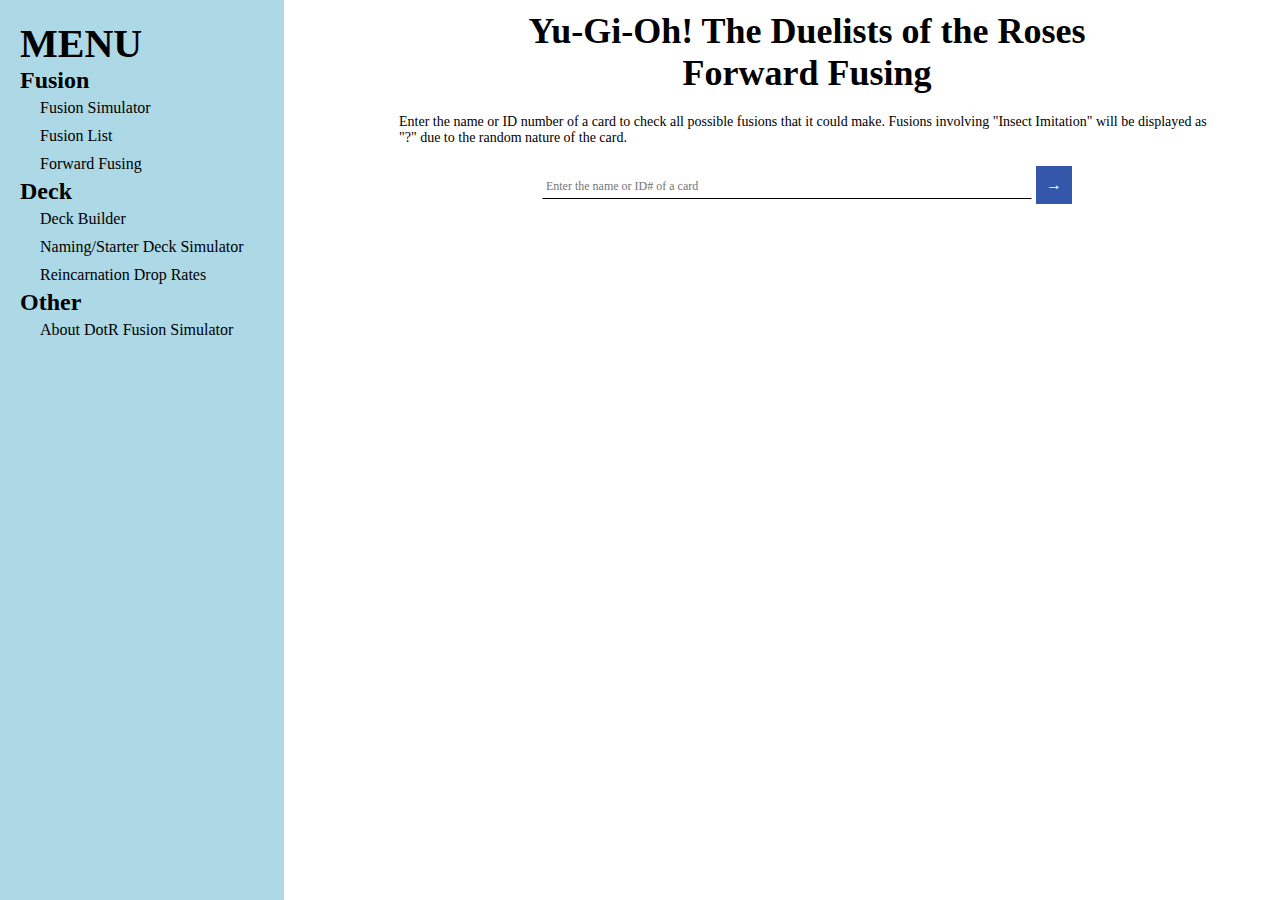
<file: forward_fusion.html>
<!DOCTYPE html>

<html lang="en">

<head>
   <meta http-equiv="Content-Type" content="text/html; charset=utf-8" />
   <meta name=viewport content="width=device-width, initial-scale=1">
   <meta name="description" content="Checks for all possible fusions a card can make in Yu-Gi-Oh! The Duelists of the Rose.">
   <title>Forward Fusing | DotR Fusion Simulator</title>
   <script src="scripts/cardList.js"></script>
   <script src="scripts/fusionList.js"></script>
   <script src="scripts/forwardFusions.js"></script>
   <script src="scripts/createNav.js"></script>
   <link rel="stylesheet" href="stylesheet.css">

   <style>
      table, td, th {
         border-collapse: collapse;
         border: 1px black solid;
         font-size: 12px;
         text-align: left;
         padding: 5px;
      }

      #resultSection{
         /* text-align:left; */
         font-size: 14px;
      }

      #effectText{
         text-align: left;
      }

      h3{
         /* text-align: center; */
      }

      table{
         width: 100%;
         min-width: 250px;
         margin: auto;
         margin-bottom: 20px;
      }

      .thID{
         width: 40px;
         text-align: center;
      }

      .nowrap{
         white-space:nowrap;
      }

      mark{
         color: lightgray;
         background-color: transparent;
      }

      .fusionAddTitle{
         display: block;
         column-span: all;
         margin-bottom: 5px;
         font-weight: bolder;
         font-style: italic;
         text-align: center;
      }

      .materialUL{
         margin-block-start: auto;
         margin-block-end: 10px;
         padding-inline-start: 20px;
      }

      #resultSection{
         margin-top: 20px;
      }

      li{
         margin-bottom: 5px;
      }

      .materialTd{
         column-count: 3;
      }

      @media screen and (max-width:800px){
         .materialTd{
            column-count: 2;
         }
      }

      @media screen and (max-width:600px){
         .materialTd{
            column-count: 1;
         }
      }


   </style>
</head>

<body>
   <nav><script>createNav()</script></nav>
   <h1 id="pageHeading">Yu-Gi-Oh! The Duelists of the Roses<br>Forward Fusing</h1>

   <div id='note'>
      <p>Enter the name or ID number of a card to check all possible fusions that it could make. Fusions involving "Insect Imitation" will be displayed as "?" due to the random nature of the card.</p>
   </div>

   <div id="inputSection">
      <datalist id="listOfCards">
         <option value="30,000-Year White Turtle"></option>
         <option value="7 Colored Fish"></option>
         <option value="7 Completed"></option>
         <option value="Abyss Flower"></option>
         <option value="Acid Crawler"></option>
         <option value="Acid Trap Hole"></option>
         <option value="Air Eater"></option>
         <option value="Air Marmot of Nefariousness"></option>
         <option value="Airknight Parshath"></option>
         <option value="Akakieisu"></option>
         <option value="Akihiron"></option>
         <option value="Alinsection"></option>
         <option value="Amazon of the Seas"></option>
         <option value="Ameba"></option>
         <option value="Amphibious Bugroth"></option>
         <option value="Ancient Brain"></option>
         <option value="Ancient Elf"></option>
         <option value="Ancient Jar"></option>
         <option value="Ancient Lizard Warrior"></option>
         <option value="Ancient One of the Deep Forest"></option>
         <option value="Ancient Sorcerer"></option>
         <option value="Ancient Tool"></option>
         <option value="Ancient Tree of Enlightenment"></option>
         <option value="Ansatsu"></option>
         <option value="Anthrosaurus"></option>
         <option value="Anti Raigeki"></option>
         <option value="Anti-Magic Fragrance"></option>
         <option value="Aqua Chorus"></option>
         <option value="Aqua Dragon"></option>
         <option value="Aqua Madoor"></option>
         <option value="Aqua Snake"></option>
         <option value="Arlownay"></option>
         <option value="Arma Knight"></option>
         <option value="Armaill"></option>
         <option value="Armed Ninja"></option>
         <option value="Armored Lizard"></option>
         <option value="Armored Rat"></option>
         <option value="Armored Starfish"></option>
         <option value="Armored Zombie"></option>
         <option value="Arsenal Bug"></option>
         <option value="Axe Raider"></option>
         <option value="Axe of Despair"></option>
         <option value="B. Dragon Jungle King"></option>
         <option value="B. Skull Dragon"></option>
         <option value="Baby Dragon"></option>
         <option value="Bad Reaction to Simochi"></option>
         <option value="Baron of the Fiend Sword"></option>
         <option value="Barox"></option>
         <option value="Barrel Dragon"></option>
         <option value="Barrel Lily"></option>
         <option value="Barrel Rock"></option>
         <option value="Basic Insect"></option>
         <option value="Bat"></option>
         <option value="Battle Ox"></option>
         <option value="Battle Steer"></option>
         <option value="Battle Warrior"></option>
         <option value="Beaked Snake"></option>
         <option value="Bean Soldier"></option>
         <option value="Bear Trap"></option>
         <option value="Beast Fangs"></option>
         <option value="Beastking of the Swamps"></option>
         <option value="Beastly Mirror Ritual"></option>
         <option value="Beautiful Beast Trainer"></option>
         <option value="Beautiful Headhuntress"></option>
         <option value="Beaver Warrior"></option>
         <option value="Behegon"></option>
         <option value="Berfomet"></option>
         <option value="Bickuribox"></option>
         <option value="Big Eye"></option>
         <option value="Big Insect"></option>
         <option value="Binding Chain"></option>
         <option value="Bio Plant"></option>
         <option value="Birdface"></option>
         <option value="Black Luster Ritual"></option>
         <option value="Black Luster Soldier"></option>
         <option value="Black Pendant"></option>
         <option value="Blackland Fire Dragon"></option>
         <option value="Bladefly"></option>
         <option value="Blast Juggler"></option>
         <option value="Blast Sphere"></option>
         <option value="Block Attack"></option>
         <option value="Blocker"></option>
         <option value="Blue-Eyed Silver Zombie"></option>
         <option value="Blue-Eyes Ultimate Dragon"></option>
         <option value="Blue-Eyes White Dragon"></option>
         <option value="Blue-Winged Crown"></option>
         <option value="Bolt Escargot"></option>
         <option value="Bolt Penguin"></option>
         <option value="Bone Mouse"></option>
         <option value="Boo Koo"></option>
         <option value="Book of Secret Arts"></option>
         <option value="Bottom Dweller"></option>
         <option value="Boulder Tortoise"></option>
         <option value="Bracchio-raidus"></option>
         <option value="Brain Control"></option>
         <option value="Brave Scizzar"></option>
         <option value="Breath of Light"></option>
         <option value="Bright Castle"></option>
         <option value="Burglar"></option>
         <option value="Burning Land"></option>
         <option value="Burning Spear"></option>
         <option value="Call Of The Haunted"></option>
         <option value="Call of the Grave"></option>
         <option value="Candle of Fate"></option>
         <option value="Cannon Soldier"></option>
         <option value="Carat Idol"></option>
         <option value="Castle of Dark Illusions"></option>
         <option value="Catapult Turtle"></option>
         <option value="Celtic Guardian"></option>
         <option value="Chakra"></option>
         <option value="Change Slime"></option>
         <option value="Change of Heart"></option>
         <option value="Charubin the Fire Knight"></option>
         <option value="Chimera the Flying Mythical Beast"></option>
         <option value="Claw Reacher"></option>
         <option value="Clown Zombie"></option>
         <option value="Cockroach Knight"></option>
         <option value="Cocoon of Evolution"></option>
         <option value="Cold Wave"></option>
         <option value="Commencement Dance"></option>
         <option value="Contruct of Mask"></option>
         <option value="Copycat"></option>
         <option value="Corroding Shark"></option>
         <option value="Cosmo Queen"></option>
         <option value="Cosmo Queen's Prayer"></option>
         <option value="Crab Turtle"></option>
         <option value="Crass Clown"></option>
         <option value="Crawling Dragon"></option>
         <option value="Crawling Dragon #2"></option>
         <option value="Crazy Fish"></option>
         <option value="Creature Swap"></option>
         <option value="Crimson Sunbird"></option>
         <option value="Crow Goblin"></option>
         <option value="Crush Card"></option>
         <option value="Curse of Dragon"></option>
         <option value="Curse of Millennium Shield"></option>
         <option value="Curse of Tri-Horned Dragon"></option>
         <option value="Cursebreaker"></option>
         <option value="Curtain of the Dark Ones"></option>
         <option value="Cyber Commander"></option>
         <option value="Cyber Saurus"></option>
         <option value="Cyber Shield"></option>
         <option value="Cyber Soldier"></option>
         <option value="Cyber Soldier of Darkworld"></option>
         <option value="Cyber-Stein"></option>
         <option value="D. Human"></option>
         <option value="Dancing Elf"></option>
         <option value="Dark Artist"></option>
         <option value="Dark Assailant"></option>
         <option value="Dark Chimera"></option>
         <option value="Dark Elf"></option>
         <option value="Dark Energy"></option>
         <option value="Dark Gray"></option>
         <option value="Dark Hole"></option>
         <option value="Dark King of the Abyss"></option>
         <option value="Dark Magic Ritual"></option>
         <option value="Dark Magician"></option>
         <option value="Dark Magician Girl"></option>
         <option value="Dark Plant"></option>
         <option value="Dark Prisoner"></option>
         <option value="Dark Rabbit"></option>
         <option value="Dark Shade"></option>
         <option value="Dark Titan of Terror"></option>
         <option value="Dark Witch"></option>
         <option value="Dark-Piercing Light"></option>
         <option value="Darkfire Dragon"></option>
         <option value="Darkness Approaches"></option>
         <option value="Darkworld Thorns"></option>
         <option value="Deepsea Shark"></option>
         <option value="Destroyer Golem"></option>
         <option value="Dharma Cannon"></option>
         <option value="Dian Keto the Cure Master"></option>
         <option value="Dice Armadillo"></option>
         <option value="Dig Beak"></option>
         <option value="Dimensional Warrior"></option>
         <option value="Dimensionhole"></option>
         <option value="Disk Magician"></option>
         <option value="Dissolverock"></option>
         <option value="Djinn the Watcher of the Wind"></option>
         <option value="Dokuroizo the Grim Reaper"></option>
         <option value="Dokurorider"></option>
         <option value="Doma The Angel of Silence"></option>
         <option value="Doron"></option>
         <option value="Dorover"></option>
         <option value="Dragon Capture Jar"></option>
         <option value="Dragon Piper"></option>
         <option value="Dragon Seeker"></option>
         <option value="Dragon Statue"></option>
         <option value="Dragon Treasure"></option>
         <option value="Dragon Zombie"></option>
         <option value="Dragoness the Wicked Knight"></option>
         <option value="Dream Clown"></option>
         <option value="Droll Bird"></option>
         <option value="Drooling Lizard"></option>
         <option value="Dryad"></option>
         <option value="Dungeon Worm"></option>
         <option value="Dust Tornado"></option>
         <option value="Earthshaker"></option>
         <option value="Eatgaboon"></option>
         <option value="Eldeen"></option>
         <option value="Electric Lizard"></option>
         <option value="Electric Snake"></option>
         <option value="Electro-Whip"></option>
         <option value="Electromagnetic Bagworm"></option>
         <option value="Elegant Egotist"></option>
         <option value="Elf's Light"></option>
         <option value="Embryonic Beast"></option>
         <option value="Emperor of the Land and Sea"></option>
         <option value="Empress Judge"></option>
         <option value="Enchanted Javelin"></option>
         <option value="Enchanting Mermaid"></option>
         <option value="Eradicating Aerosol"></option>
         <option value="Eternal Draught"></option>
         <option value="Eternal Rest"></option>
         <option value="Exile of the Wicked"></option>
         <option value="Exodia the Forbidden One"></option>
         <option value="Eyearmor"></option>
         <option value="Fairy Dragon"></option>
         <option value="Fairy King Truesdale"></option>
         <option value="Fairy Meteor Crush"></option>
         <option value="Fairy of the Fountain"></option>
         <option value="Fairy's Gift"></option>
         <option value="Fairywitch"></option>
         <option value="Faith Bird"></option>
         <option value="Fake Trap"></option>
         <option value="Feral Imp"></option>
         <option value="Fiend Castle"></option>
         <option value="Fiend Kraken"></option>
         <option value="Fiend Reflection #1"></option>
         <option value="Fiend Reflection #2"></option>
         <option value="Fiend Sword"></option>
         <option value="Fiend's Hand"></option>
         <option value="Fiend's Mirror"></option>
         <option value="Final Flame"></option>
         <option value="Fire Eye"></option>
         <option value="Fire Kraken"></option>
         <option value="Fire Reaper"></option>
         <option value="Firegrass"></option>
         <option value="Firewing Pegasus"></option>
         <option value="Fireyarou"></option>
         <option value="Fissure"></option>
         <option value="Flame Cerebrus"></option>
         <option value="Flame Ghost"></option>
         <option value="Flame Manipulator"></option>
         <option value="Flame Snake"></option>
         <option value="Flame Swordsman"></option>
         <option value="Flower Wolf"></option>
         <option value="Flying Penguin"></option>
         <option value="Follow Wind"></option>
         <option value="Forest"></option>
         <option value="Fortress Whale"></option>
         <option value="Fortress Whale's Oath"></option>
         <option value="Frenzied Panda"></option>
         <option value="Frog The Jam"></option>
         <option value="Fungi of the Musk"></option>
         <option value="Fusionist"></option>
         <option value="Gaia the Dragon Champion"></option>
         <option value="Gaia the Fierce Knight"></option>
         <option value="Gale Dogra"></option>
         <option value="Ganigumo"></option>
         <option value="Garma Sword"></option>
         <option value="Garma Sword Oath"></option>
         <option value="Garoozis"></option>
         <option value="Garvas"></option>
         <option value="Gate Deeg"></option>
         <option value="Gate Guardian"></option>
         <option value="Gate Guardian Ritual"></option>
         <option value="Gatekeeper"></option>
         <option value="Gazelle the King of Mythical Beasts"></option>
         <option value="Gear Golem the Moving Fortress"></option>
         <option value="Gemini Elf"></option>
         <option value="Genin"></option>
         <option value="Ghoul with an Appetite"></option>
         <option value="Giant Flea"></option>
         <option value="Giant Mech-Soldier"></option>
         <option value="Giant Red Seasnake"></option>
         <option value="Giant Scorpion of the Tundra"></option>
         <option value="Giant Soldier of Stone"></option>
         <option value="Giant Turtle Who Feeds on Flames"></option>
         <option value="Gift of The Mystical Elf"></option>
         <option value="Giga-tech Wolf"></option>
         <option value="Giltia the D. Knight"></option>
         <option value="Goblin Fan"></option>
         <option value="Goblin's Secret Remedy"></option>
         <option value="Goddess of Whim"></option>
         <option value="Goddess with the Third Eye"></option>
         <option value="Gokibore"></option>
         <option value="Golgoil"></option>
         <option value="Gorgon Egg"></option>
         <option value="Gorgon's Eye"></option>
         <option value="Grappler"></option>
         <option value="Graverobber"></option>
         <option value="Graveyard and the Hand of Invitation"></option>
         <option value="Gravity Bind"></option>
         <option value="Great Bill"></option>
         <option value="Great Mammoth of Goldfine"></option>
         <option value="Great Moth"></option>
         <option value="Great White"></option>
         <option value="Green Phantom King"></option>
         <option value="Greenkappa"></option>
         <option value="Griffore"></option>
         <option value="Griggle"></option>
         <option value="Ground Attacker Bugroth"></option>
         <option value="Gruesome Goo"></option>
         <option value="Guardian of the Labyrinth"></option>
         <option value="Guardian of the Sea"></option>
         <option value="Guardian of the Throne Room"></option>
         <option value="Gust Fan"></option>
         <option value="Gyakutenno Megami"></option>
         <option value="Hamburger Recipe"></option>
         <option value="Hane-Hane"></option>
         <option value="Haniwa"></option>
         <option value="Hannibal Necromancer"></option>
         <option value="Happy Lover"></option>
         <option value="Hard Armor"></option>
         <option value="Harpie Lady"></option>
         <option value="Harpie Lady Sisters"></option>
         <option value="Harpie's Feather Duster"></option>
         <option value="Harpie's Pet Dragon"></option>
         <option value="Heavy Storm"></option>
         <option value="Hercules Beetle"></option>
         <option value="Hero of the East"></option>
         <option value="Hibikime"></option>
         <option value="High Tide Gyojin"></option>
         <option value="Hightide"></option>
         <option value="Hinotama"></option>
         <option value="Hinotama Soul"></option>
         <option value="Hiro's Shadow Scout"></option>
         <option value="Hitodenchak"></option>
         <option value="Hitotsu-Me Giant"></option>
         <option value="Holograh"></option>
         <option value="Horn Imp"></option>
         <option value="Horn of Light"></option>
         <option value="Horn of the Unicorn"></option>
         <option value="Hoshiningen"></option>
         <option value="Hourglass of Courage"></option>
         <option value="Hourglass of Life"></option>
         <option value="House of Adhesive Tape"></option>
         <option value="Hungry Burger"></option>
         <option value="Hunter Spider"></option>
         <option value="Hurricail"></option>
         <option value="Hyo"></option>
         <option value="Hyosube"></option>
         <option value="Ice Water"></option>
         <option value="Ill Witch"></option>
         <option value="Illusionist Faceless Mage"></option>
         <option value="Infinite Dismissal"></option>
         <option value="Injection Fairy Lily"></option>
         <option value="Insect Armor with Laser Cannon"></option>
         <option value="Insect Imitation"></option>
         <option value="Insect Soldiers of the Sky"></option>
         <option value="Invader from Another Dimension"></option>
         <option value="Invader of the Throne"></option>
         <option value="Invigoration"></option>
         <option value="Invisible Wire"></option>
         <option value="Invitation to a Dark Sleep"></option>
         <option value="Javelin Beetle"></option>
         <option value="Javelin Beetle Pact"></option>
         <option value="Jellyfish"></option>
         <option value="Jigen Bakudan"></option>
         <option value="Jinzo #7"></option>
         <option value="Jirai Gumo"></option>
         <option value="Job-Change Mirror"></option>
         <option value="Jowls of Dark Demise"></option>
         <option value="Judge Man"></option>
         <option value="Just Desserts"></option>
         <option value="Kagemusha of the Blue Flame"></option>
         <option value="Kageningen"></option>
         <option value="Kairyu-Shin"></option>
         <option value="Kaiser Dragon"></option>
         <option value="Kamakiriman"></option>
         <option value="Kaminari Attack"></option>
         <option value="Kaminarikozou"></option>
         <option value="Kamionwizard"></option>
         <option value="Kanan the Swordmistress"></option>
         <option value="Kanikabuto"></option>
         <option value="Kappa Avenger"></option>
         <option value="Karbonala Warrior"></option>
         <option value="Kattapillar"></option>
         <option value="Kazejin"></option>
         <option value="Key Mace"></option>
         <option value="Key Mace #2"></option>
         <option value="Killer Needle"></option>
         <option value="Kinetic Soldier"></option>
         <option value="King Fog"></option>
         <option value="King Tiger Wanghu"></option>
         <option value="King of Yamimakai"></option>
         <option value="Kojikocy"></option>
         <option value="Korogashi"></option>
         <option value="Koumori Dragon"></option>
         <option value="Krokodilus"></option>
         <option value="Kryuel"></option>
         <option value="Kumootoko"></option>
         <option value="Kunai with Chain"></option>
         <option value="Kurama"></option>
         <option value="Kuriboh"></option>
         <option value="Kuwagata α"></option>
         <option value="Kwagar Hercules"></option>
         <option value="La Jinn the Mystical Genie of the Lamp"></option>
         <option value="LaLa Li-oon"></option>
         <option value="LaMoon"></option>
         <option value="Labyrinth Tank"></option>
         <option value="Labyrinth Wall"></option>
         <option value="Lady of Faith"></option>
         <option value="Larva of Moth"></option>
         <option value="Larvae Moth"></option>
         <option value="Larvas"></option>
         <option value="Laser Cannon Armor"></option>
         <option value="Last Day of Witch"></option>
         <option value="Laughing Flower"></option>
         <option value="Launcher Spider"></option>
         <option value="Lava Battleguard"></option>
         <option value="Left Arm of the Forbidden One"></option>
         <option value="Left Leg of the Forbidden One"></option>
         <option value="Legendary Sword"></option>
         <option value="Leghul"></option>
         <option value="Leo Wizard"></option>
         <option value="Leogun"></option>
         <option value="Lesser Dragon"></option>
         <option value="Limiter Removal"></option>
         <option value="Liquid Beast"></option>
         <option value="Lisark"></option>
         <option value="Little Chimera"></option>
         <option value="Little D"></option>
         <option value="Living Vase"></option>
         <option value="Lord of D."></option>
         <option value="Lord of Zemia"></option>
         <option value="Lord of the Lamp"></option>
         <option value="Lucky Trinket"></option>
         <option value="Luminous Soldier"></option>
         <option value="Lunar Queen Elzaim"></option>
         <option value="M-Warrior #1"></option>
         <option value="M-Warrior #2"></option>
         <option value="Mabarrel"></option>
         <option value="Machine Attacker"></option>
         <option value="Machine Conversion Factory"></option>
         <option value="Machine King"></option>
         <option value="Madjinn Gunn"></option>
         <option value="Magic Drain"></option>
         <option value="Magic Jammer"></option>
         <option value="Magical Ghost"></option>
         <option value="Magical Labyrinth"></option>
         <option value="Magical Neutralizing Force Field"></option>
         <option value="Magician of Black Chaos"></option>
         <option value="Magician of Faith"></option>
         <option value="Maha Vailo"></option>
         <option value="Maiden of the Aqua"></option>
         <option value="Maiden of the Moonlight"></option>
         <option value="Malevolent Nuzzler"></option>
         <option value="Mammoth Graveyard"></option>
         <option value="Man Eater"></option>
         <option value="Man-Eater Bug"></option>
         <option value="Man-Eating Plant"></option>
         <option value="Man-Eating Treasure Chest"></option>
         <option value="Man-eating Black Shark"></option>
         <option value="Manga Ryu-Ran"></option>
         <option value="Marine Beast"></option>
         <option value="Masaki the Legendary Swordsman"></option>
         <option value="Mask of Darkness"></option>
         <option value="Mask of Shine &amp; Dark"></option>
         <option value="Masked Clown"></option>
         <option value="Masked Sorcerer"></option>
         <option value="Master &amp; Expert"></option>
         <option value="Mavelus"></option>
         <option value="Mech Bass"></option>
         <option value="Mech Mole Zombie"></option>
         <option value="Mechaleon"></option>
         <option value="Mechanical Snail"></option>
         <option value="Mechanical Spider"></option>
         <option value="Mechanicalchaser"></option>
         <option value="Meda Bat"></option>
         <option value="Mega Thunderball"></option>
         <option value="Megamorph"></option>
         <option value="Megasonic Eye"></option>
         <option value="Megazowler"></option>
         <option value="Megirus Light"></option>
         <option value="Meotoko"></option>
         <option value="Mesmeric Control"></option>
         <option value="Metal Dragon"></option>
         <option value="Metal Fish"></option>
         <option value="Metal Guardian"></option>
         <option value="Metalmorph"></option>
         <option value="Metalzoa"></option>
         <option value="Meteor B. Dragon"></option>
         <option value="Meteor Dragon"></option>
         <option value="Midnight Fiend"></option>
         <option value="Mikazukinoyaiba"></option>
         <option value="Millennium Golem"></option>
         <option value="Millennium Shield"></option>
         <option value="Milus Radiant"></option>
         <option value="Mimicat"></option>
         <option value="Minar"></option>
         <option value="Minomushi Warrior"></option>
         <option value="Mirror Force"></option>
         <option value="Mirror Wall"></option>
         <option value="Misairuzame"></option>
         <option value="Moisture Creature"></option>
         <option value="Molten Behemoth"></option>
         <option value="Mon Larvas"></option>
         <option value="Monster Egg"></option>
         <option value="Monster Eye"></option>
         <option value="Monster Reborn"></option>
         <option value="Monster Recovery"></option>
         <option value="Monster Tamer"></option>
         <option value="Monstrous Bird"></option>
         <option value="Monsturtle"></option>
         <option value="Moon Envoy"></option>
         <option value="Mooyan Curry"></option>
         <option value="Morinphen"></option>
         <option value="Morphing Jar"></option>
         <option value="Mountain"></option>
         <option value="Mountain Warrior"></option>
         <option value="Mucus Yolk"></option>
         <option value="Muka Muka"></option>
         <option value="Multiply"></option>
         <option value="Muse-A"></option>
         <option value="Mushroom Man"></option>
         <option value="Mushroom Man #2"></option>
         <option value="Musician King"></option>
         <option value="Mysterious Puppeteer"></option>
         <option value="Mystery Hand"></option>
         <option value="Mystic Clown"></option>
         <option value="Mystic Horseman"></option>
         <option value="Mystic Lamp"></option>
         <option value="Mystical Capture Chain"></option>
         <option value="Mystical Elf"></option>
         <option value="Mystical Moon"></option>
         <option value="Mystical Sand"></option>
         <option value="Mystical Sheep #1"></option>
         <option value="Mystical Sheep #2"></option>
         <option value="Nails of Bane"></option>
         <option value="Neck Hunter"></option>
         <option value="Necrolancer the Timelord"></option>
         <option value="Needle Ball"></option>
         <option value="Needle Worm"></option>
         <option value="Negate Attack"></option>
         <option value="Nekogal #1"></option>
         <option value="Nekogal #2"></option>
         <option value="Nemuriko"></option>
         <option value="Neo the Magic Swordsman"></option>
         <option value="Night Lizard"></option>
         <option value="Nightmare Scorpion"></option>
         <option value="Niwatori"></option>
         <option value="Novox's Prayer"></option>
         <option value="Obese Marmot of Nefariousness"></option>
         <option value="Octoberser"></option>
         <option value="Ocubeam"></option>
         <option value="Ogre of the Black Shadow"></option>
         <option value="One Who Hunts Souls"></option>
         <option value="One-Eyed Shield Dragon"></option>
         <option value="Ooguchi"></option>
         <option value="Ookazi"></option>
         <option value="Orion the Battle King"></option>
         <option value="Oscillo Hero"></option>
         <option value="Oscillo Hero #2"></option>
         <option value="Pale Beast"></option>
         <option value="Panther Warrior"></option>
         <option value="Paralyzing Potion"></option>
         <option value="Parrot Dragon"></option>
         <option value="Patrician of Darkness"></option>
         <option value="Patrol Robo"></option>
         <option value="Peacock"></option>
         <option value="Pendulum Machine"></option>
         <option value="Penguin Knight"></option>
         <option value="Penguin Soldier"></option>
         <option value="Perfectly Ultimate Great Moth"></option>
         <option value="Performance of Sword"></option>
         <option value="Petit Angel"></option>
         <option value="Petit Dragon"></option>
         <option value="Petit Moth"></option>
         <option value="Phantom Dewan"></option>
         <option value="Phantom Ghost"></option>
         <option value="Pot the Trick"></option>
         <option value="Power of Kaishin"></option>
         <option value="Pragtical"></option>
         <option value="Prevent Rat"></option>
         <option value="Princess of Tsurugi"></option>
         <option value="Prisman"></option>
         <option value="Protector of the Throne"></option>
         <option value="Psychic Kappa"></option>
         <option value="Psycho-Puppet"></option>
         <option value="Pumpking the King of Ghosts"></option>
         <option value="Punished Eagle"></option>
         <option value="Pupa of Moth"></option>
         <option value="Puppet Ritual"></option>
         <option value="Queen Bird"></option>
         <option value="Queen of Autumn Leaves"></option>
         <option value="Queen's Double"></option>
         <option value="Rabid Horseman"></option>
         <option value="Raigeki"></option>
         <option value="Rain of Mercy"></option>
         <option value="Rainbow Flower"></option>
         <option value="Rainbow Marine Mermaid"></option>
         <option value="Raise Body Heat"></option>
         <option value="Rare Fish"></option>
         <option value="Ray &amp; Temperature"></option>
         <option value="Reaper of the Cards"></option>
         <option value="Red Archery Girl"></option>
         <option value="Red Medicine"></option>
         <option value="Red-Eyes B. Dragon"></option>
         <option value="Red-Eyes Black Metal Dragon"></option>
         <option value="Resurrection of Chakra"></option>
         <option value="Reverse Trap"></option>
         <option value="Revival of Dokurorider"></option>
         <option value="Revival of Sennen Genjin"></option>
         <option value="Revived Serpent Night Dragon"></option>
         <option value="Rhaimundos of the Red Sword"></option>
         <option value="Right Arm of the Forbidden One"></option>
         <option value="Right Leg of the Forbidden One"></option>
         <option value="Rigras Leever"></option>
         <option value="Riryoku"></option>
         <option value="Roaring Ocean Snake"></option>
         <option value="Robotic Knight"></option>
         <option value="Rock Ogre Grotto #1"></option>
         <option value="Rock Ogre Grotto #2"></option>
         <option value="Rock Spirit"></option>
         <option value="Rogue Doll"></option>
         <option value="Root Water"></option>
         <option value="Rose Spectre of Dunn"></option>
         <option value="Royal Decree"></option>
         <option value="Royal Guard"></option>
         <option value="Rude Kaiser"></option>
         <option value="Ryu-Kishin"></option>
         <option value="Ryu-Kishin Powered"></option>
         <option value="Ryu-Ran"></option>
         <option value="Saber Slasher"></option>
         <option value="Saggi the Dark Clown"></option>
         <option value="Salamandra"></option>
         <option value="Sand Stone"></option>
         <option value="Sanga of the Thunder"></option>
         <option value="Sangan"></option>
         <option value="Sea Kamen"></option>
         <option value="Sea King Dragon"></option>
         <option value="Seal of the Ancients"></option>
         <option value="Sebek's Blessing"></option>
         <option value="Sectarian of Secrets"></option>
         <option value="Seiyaryu"></option>
         <option value="Sengenjin"></option>
         <option value="Serpent Marauder"></option>
         <option value="Serpent Night Dragon"></option>
         <option value="Serpentine Princess"></option>
         <option value="Servant of Catabolism"></option>
         <option value="Shadow Ghoul"></option>
         <option value="Shadow Specter"></option>
         <option value="Shadow Spell"></option>
         <option value="Shadow of Eyes"></option>
         <option value="Shapesnatch"></option>
         <option value="Shield &amp; Sword"></option>
         <option value="Shift"></option>
         <option value="Shining Friendship"></option>
         <option value="Shovel Crusher"></option>
         <option value="Silver Bow and Arrow"></option>
         <option value="Silver Fang"></option>
         <option value="Sinister Serpent"></option>
         <option value="Skelengel"></option>
         <option value="Skelgon"></option>
         <option value="Skull Guardian"></option>
         <option value="Skull Knight"></option>
         <option value="Skull Red Bird"></option>
         <option value="Skull Servant"></option>
         <option value="Skull Stalker"></option>
         <option value="Skullbird"></option>
         <option value="Sky Dragon"></option>
         <option value="Slate Warrior"></option>
         <option value="Sleeping Lion"></option>
         <option value="Slot Machine"></option>
         <option value="Snakeyashi"></option>
         <option value="Sogen"></option>
         <option value="Solitude"></option>
         <option value="Solomon's Lawbook"></option>
         <option value="Sonic Maid"></option>
         <option value="Sorcerer of the Doomed"></option>
         <option value="Soul Hunter"></option>
         <option value="Soul of the Pure"></option>
         <option value="Souleater"></option>
         <option value="Space Megatron"></option>
         <option value="Sparks"></option>
         <option value="Spellbinding Circle"></option>
         <option value="Spike Clubber"></option>
         <option value="Spike Seadra"></option>
         <option value="Spiked Snail"></option>
         <option value="Spirit of the Books"></option>
         <option value="Spirit of the Harp"></option>
         <option value="Spirit of the Mountain"></option>
         <option value="Spirit of the Winds"></option>
         <option value="Spring of Rebirth"></option>
         <option value="Stain Storm"></option>
         <option value="Star Boy"></option>
         <option value="Steel Ogre Grotto #1"></option>
         <option value="Steel Ogre Grotto #2"></option>
         <option value="Steel Scorpion"></option>
         <option value="Steel Shell"></option>
         <option value="Stone Armadiller"></option>
         <option value="Stone D."></option>
         <option value="Stone Ghost"></option>
         <option value="Stone Ogre Grotto"></option>
         <option value="Stone Statue of the Aztecs"></option>
         <option value="Stop Defense"></option>
         <option value="Stuffed Animal"></option>
         <option value="Succubus Knight"></option>
         <option value="Suijin"></option>
         <option value="Summoned Lord Exodia"></option>
         <option value="Summoned Skull"></option>
         <option value="Super War-Lion"></option>
         <option value="Supporter in the Shadows"></option>
         <option value="Swamp Battleguard"></option>
         <option value="Sword Arm of Dragon"></option>
         <option value="Sword of Dark Destruction"></option>
         <option value="Sword of Dragon's Soul"></option>
         <option value="Swords of Revealing Light"></option>
         <option value="Swordsman from a Foreign Land"></option>
         <option value="Swordstalker"></option>
         <option value="Synchar"></option>
         <option value="Tactical Warrior"></option>
         <option value="Tainted Wisdom"></option>
         <option value="Takriminos"></option>
         <option value="Takuhee"></option>
         <option value="Tao the Chanter"></option>
         <option value="Tatsunootoshigo"></option>
         <option value="Tears of the Mermaid"></option>
         <option value="Temple of Skulls"></option>
         <option value="Tenderness"></option>
         <option value="Tentacle Plant"></option>
         <option value="Terra the Terrible"></option>
         <option value="That Which Feeds on Life"></option>
         <option value="The 13th Grave"></option>
         <option value="The Bewitching Phantom Thief"></option>
         <option value="The Bistro Butcher"></option>
         <option value="The Drdek"></option>
         <option value="The Eye of Truth"></option>
         <option value="The Furious Sea King"></option>
         <option value="The Illusory Gentleman"></option>
         <option value="The Immortal of Thunder"></option>
         <option value="The Inexperienced Spy"></option>
         <option value="The Judgement Hand"></option>
         <option value="The Little Swordsman of Aile"></option>
         <option value="The Melting Red Shadow"></option>
         <option value="The Shadow Who Controls the Dark"></option>
         <option value="The Snake Hair"></option>
         <option value="The Statue of Easter Island"></option>
         <option value="The Stern Mystic"></option>
         <option value="The Thing That Hides in the Mud"></option>
         <option value="The Unhappy Maiden"></option>
         <option value="The Wandering Doomed"></option>
         <option value="The Wicked Worm Beast"></option>
         <option value="Thousand Dragon"></option>
         <option value="Three-Headed Geedo"></option>
         <option value="Three-Legged Zombies"></option>
         <option value="Thunder Dragon"></option>
         <option value="Thunder Nyan Nyan"></option>
         <option value="Tiger Axe"></option>
         <option value="Time Seal"></option>
         <option value="Time Wizard"></option>
         <option value="Timeater"></option>
         <option value="Toad Master"></option>
         <option value="Togex"></option>
         <option value="Tomozaurus"></option>
         <option value="Tongyo"></option>
         <option value="Toon Alligator"></option>
         <option value="Toon Mermaid"></option>
         <option value="Toon Summoned Skull"></option>
         <option value="Toon World"></option>
         <option value="Torike"></option>
         <option value="Trakadon"></option>
         <option value="Trap Master"></option>
         <option value="Tremendous Fire"></option>
         <option value="Trent"></option>
         <option value="Tri-Horned Dragon"></option>
         <option value="Trial of Nightmare"></option>
         <option value="Tripwire Beast"></option>
         <option value="Turtle Bird"></option>
         <option value="Turtle Oath"></option>
         <option value="Turtle Raccoon"></option>
         <option value="Turtle Tiger"></option>
         <option value="Turu-Purun"></option>
         <option value="Twin Long Rods #1"></option>
         <option value="Twin Long Rods #2"></option>
         <option value="Twin-Headed Behemoth"></option>
         <option value="Twin-Headed Thunder Dragon"></option>
         <option value="Two-Headed King Rex"></option>
         <option value="Two-Mouth Darkruler"></option>
         <option value="Tyhone"></option>
         <option value="Tyhone #2"></option>
         <option value="Type Zero Magic Crusher"></option>
         <option value="Ultimate Dragon"></option>
         <option value="Umi"></option>
         <option value="Unknown Warrior of Fiend"></option>
         <option value="Uraby"></option>
         <option value="Ushi Oni"></option>
         <option value="Vermillion Sparrow"></option>
         <option value="Versago the Destroyer"></option>
         <option value="Vile Germs"></option>
         <option value="Violent Rain"></option>
         <option value="Violet Crystal"></option>
         <option value="Vishwar Randi"></option>
         <option value="Wall Shadow"></option>
         <option value="Wall of Illusion"></option>
         <option value="War-Lion Ritual"></option>
         <option value="Warrior Elimination"></option>
         <option value="Warrior of Tradition"></option>
         <option value="Wasteland"></option>
         <option value="Water Element"></option>
         <option value="Water Girl"></option>
         <option value="Water Magician"></option>
         <option value="Water Omotics"></option>
         <option value="Waterdragon Fairy"></option>
         <option value="Weather Control"></option>
         <option value="Weather Report"></option>
         <option value="Wetha"></option>
         <option value="Whiptail Crow"></option>
         <option value="White Dolphin"></option>
         <option value="White Hole"></option>
         <option value="White Magical Hat"></option>
         <option value="Wicked Dragon with the Ersatz Head"></option>
         <option value="Wicked Mirror"></option>
         <option value="Widespread Ruin"></option>
         <option value="Wilmee"></option>
         <option value="Windstorm of Etaqua"></option>
         <option value="Wing Eagle"></option>
         <option value="Wing Egg Elf"></option>
         <option value="Winged Cleaver"></option>
         <option value="Winged Dragon, Guardian of the Fortress #1"></option>
         <option value="Winged Dragon, Guardian of the Fortress #2"></option>
         <option value="Winged Egg of New Life"></option>
         <option value="Winged Trumpeter"></option>
         <option value="Wings of Wicked Flame"></option>
         <option value="Witch of the Black Forest"></option>
         <option value="Witch's Apprentice"></option>
         <option value="Witty Phantom"></option>
         <option value="Wodan the Resident of the Forest"></option>
         <option value="Wolf"></option>
         <option value="Wolf Axwielder"></option>
         <option value="Wood Clown"></option>
         <option value="Wood Remains"></option>
         <option value="Woodland Sprite"></option>
         <option value="Wow Warrior"></option>
         <option value="Wretched Ghost of the Attic"></option>
         <option value="Yado Karu"></option>
         <option value="Yaiba Robo"></option>
         <option value="Yamadron"></option>
         <option value="Yamadron Ritual"></option>
         <option value="Yamatano Dragon Scroll"></option>
         <option value="Yami"></option>
         <option value="Yaranzo"></option>
         <option value="Yashinoki"></option>
         <option value="Yellow Luster Shield"></option>
         <option value="Yormungarde"></option>
         <option value="Zanki"></option>
         <option value="Zarigun"></option>
         <option value="Zera Ritual"></option>
         <option value="Zera The Mant"></option>
         <option value="Zoa"></option>
         <option value="Zombie Warrior"></option>
         <option value="Zone Eater"></option>
      </datalist>

      <form autocomplete="on" style='width:100%; margin: 0 auto; display:inline-block;'>
         <input list="listOfCards" class="cardInput" onfocus="this.select()" id="cardInput" onkeypress="handle(event, this)" type="text" style="width:60%" placeholder="Enter the name or ID# of a card">
         <input type="button" value="&rarr;" id='submitBtn' onclick='checkCard();'>

      </form>

   </div>

   <div id="resultSection"></div>

   <script>
      function handle(e, input) {
         if (e.keyCode === 13) {
            e.preventDefault();

            checkCard();
            input.select();

         }
      }
   </script>
</body>


</html>
</file>
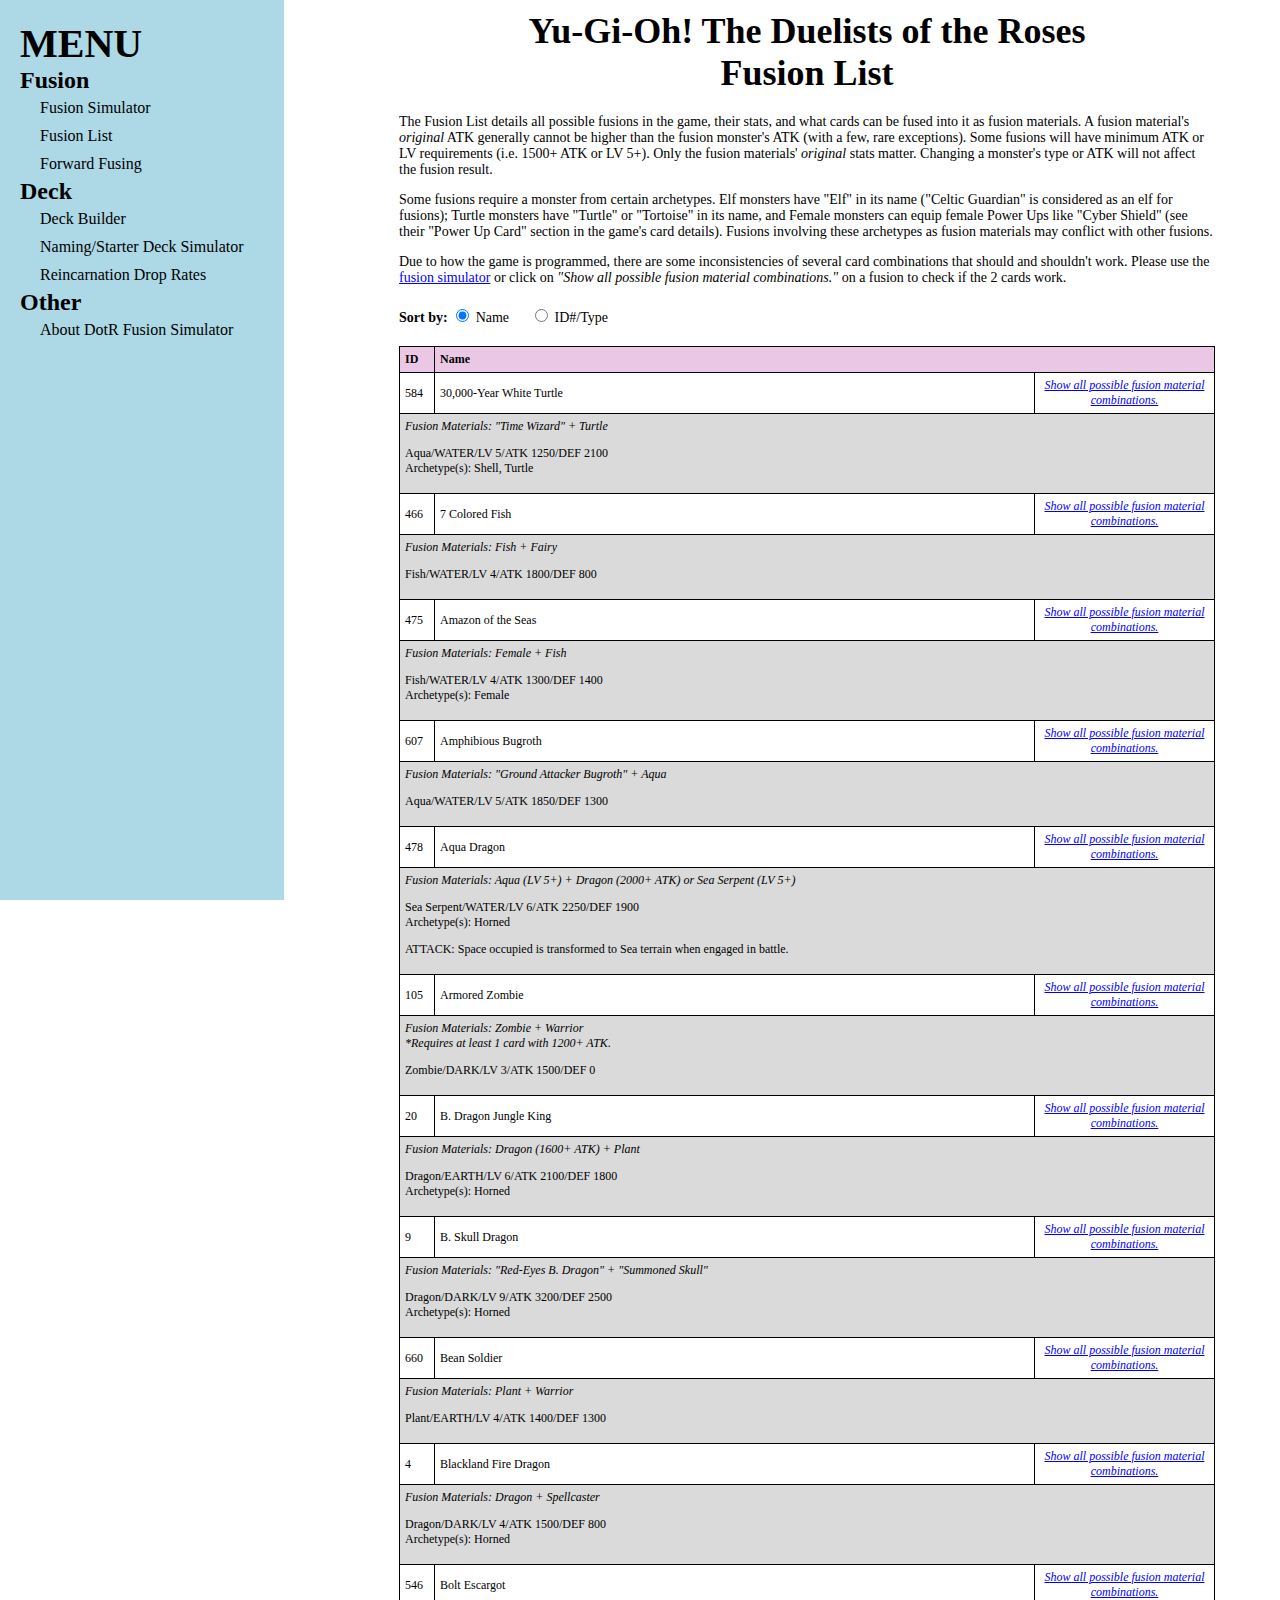
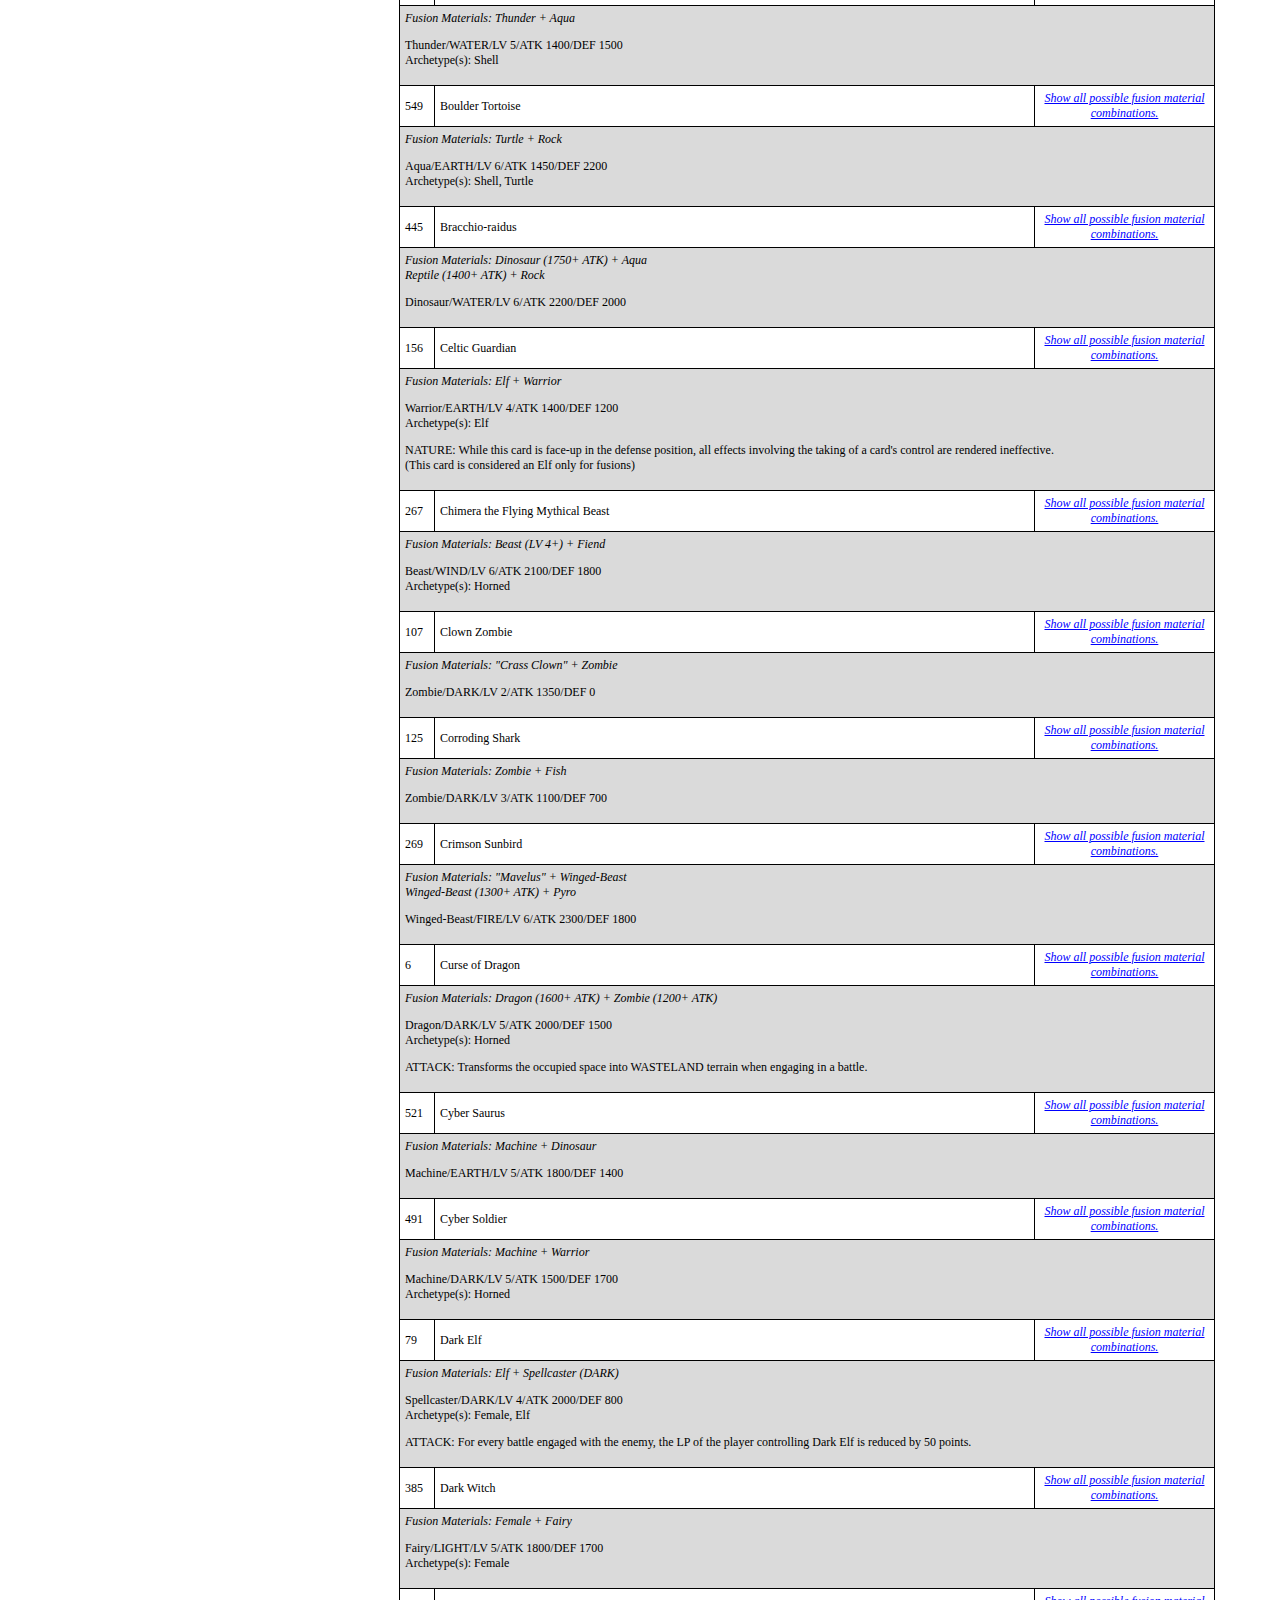
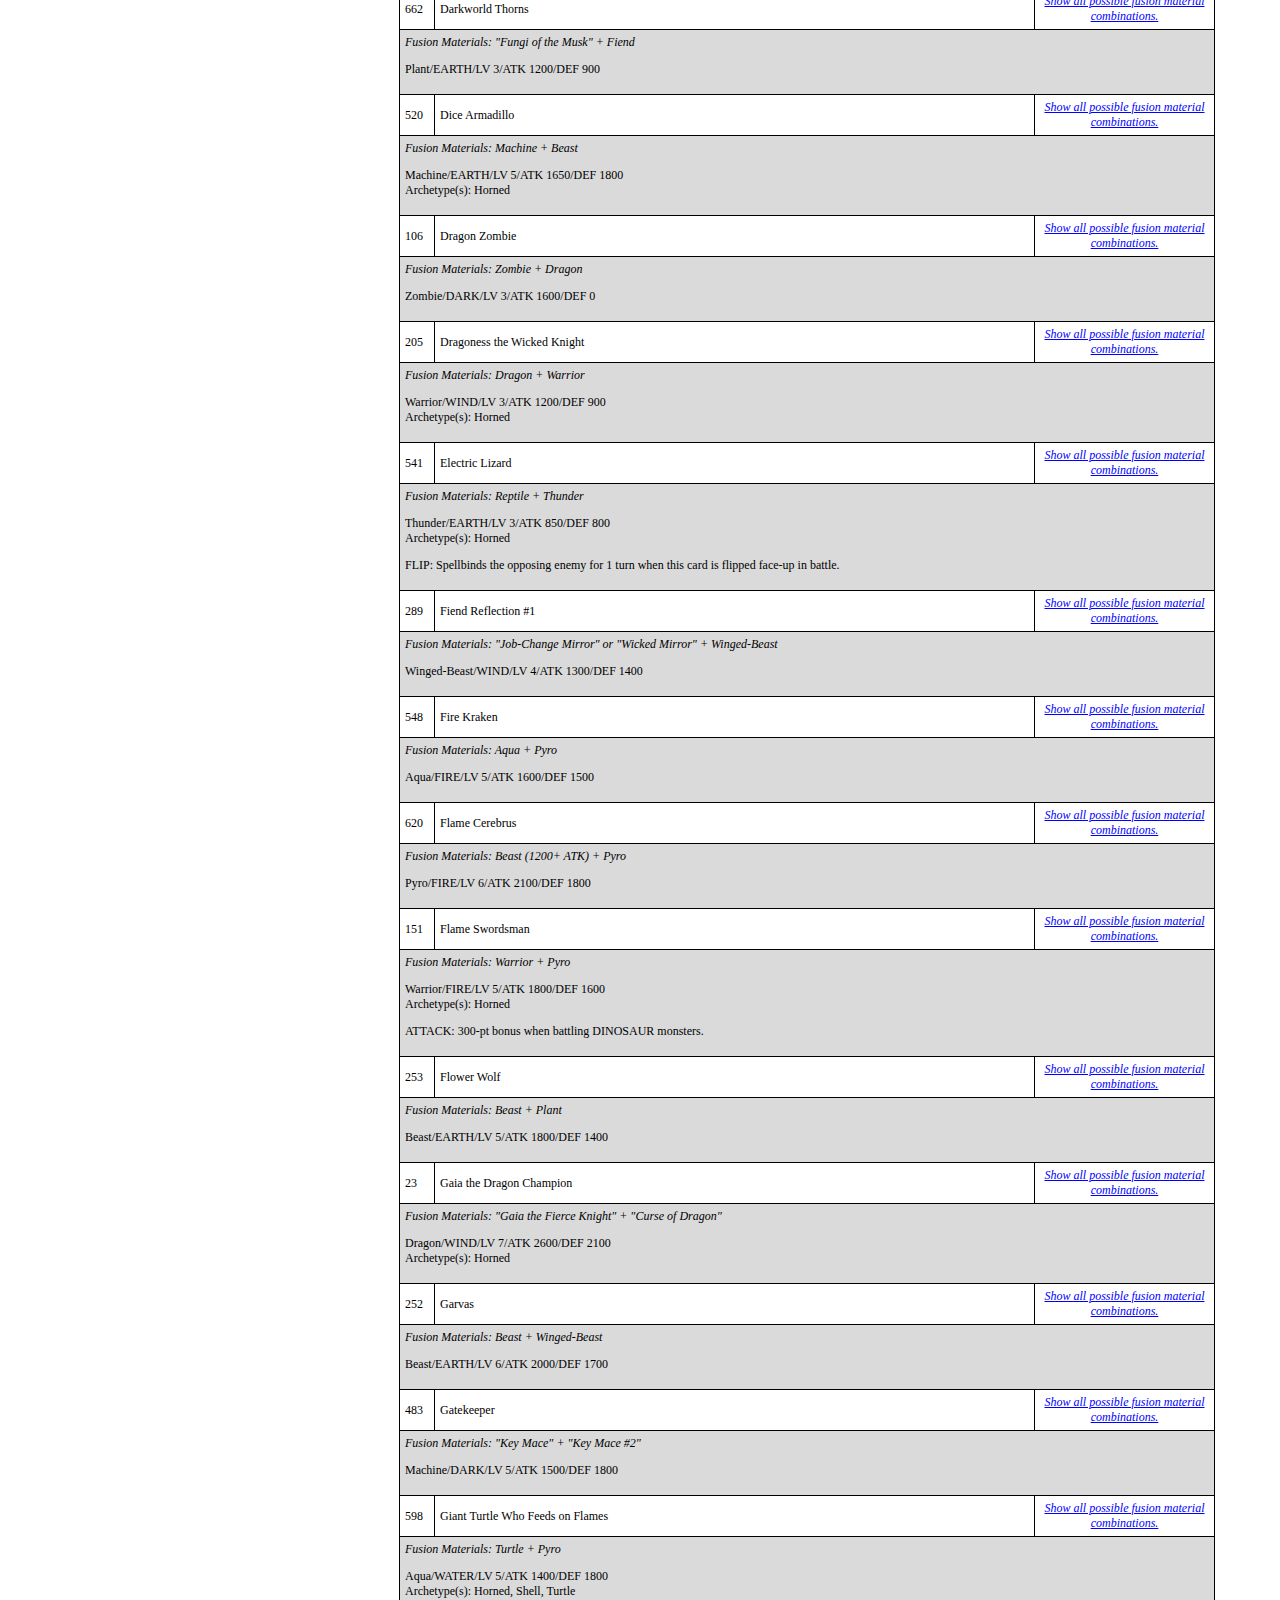
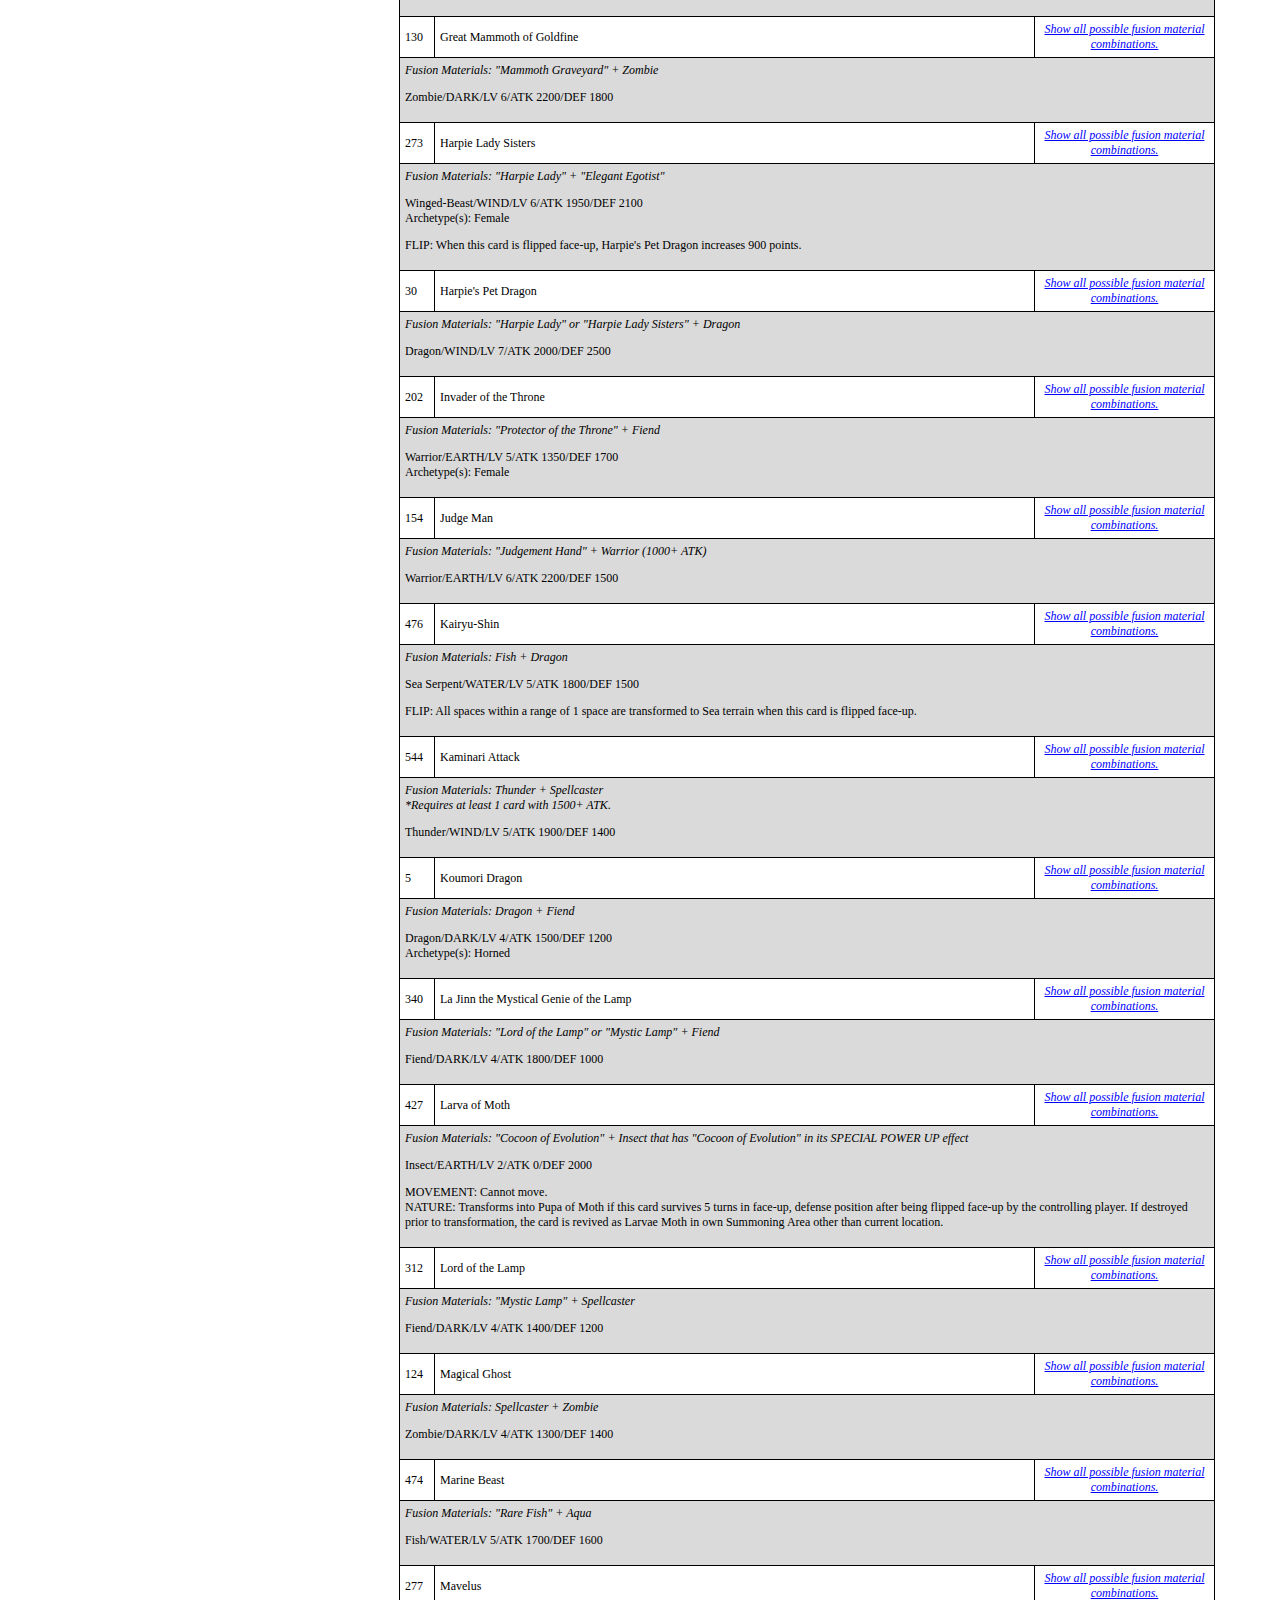
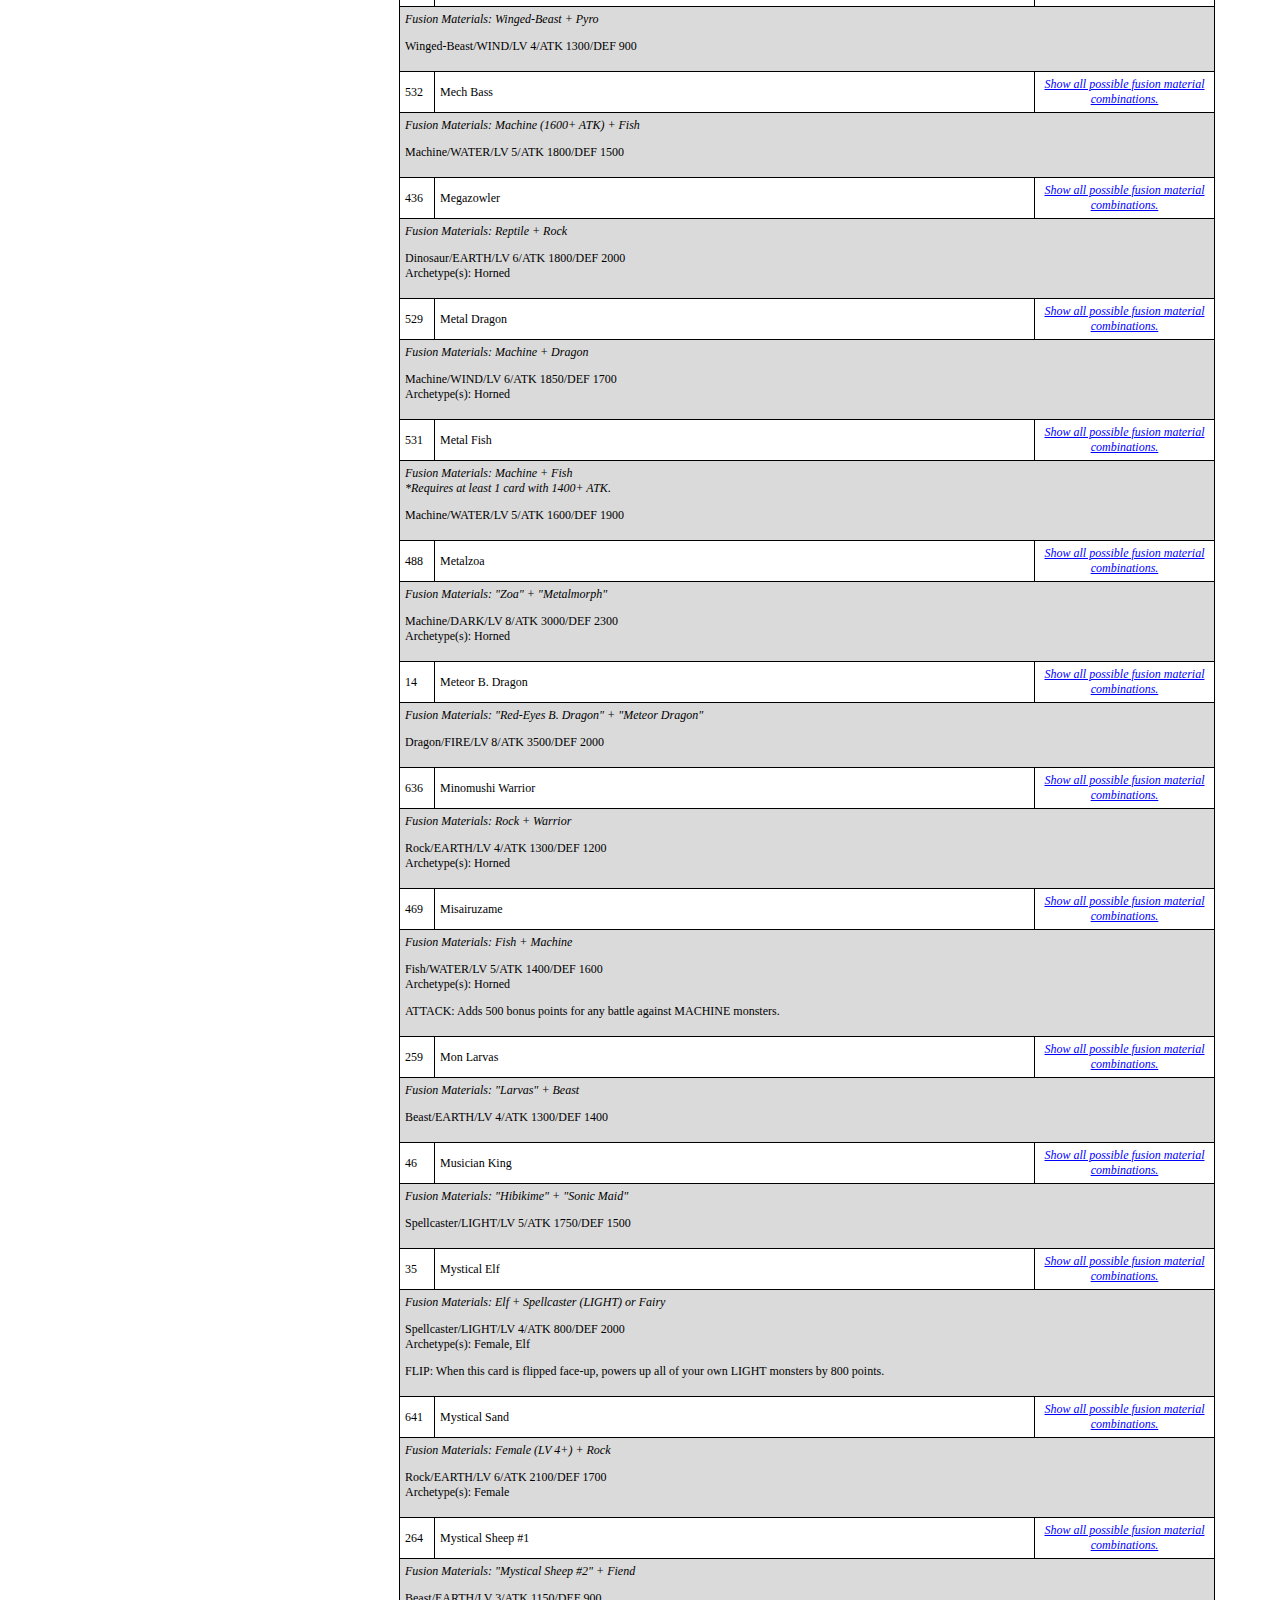
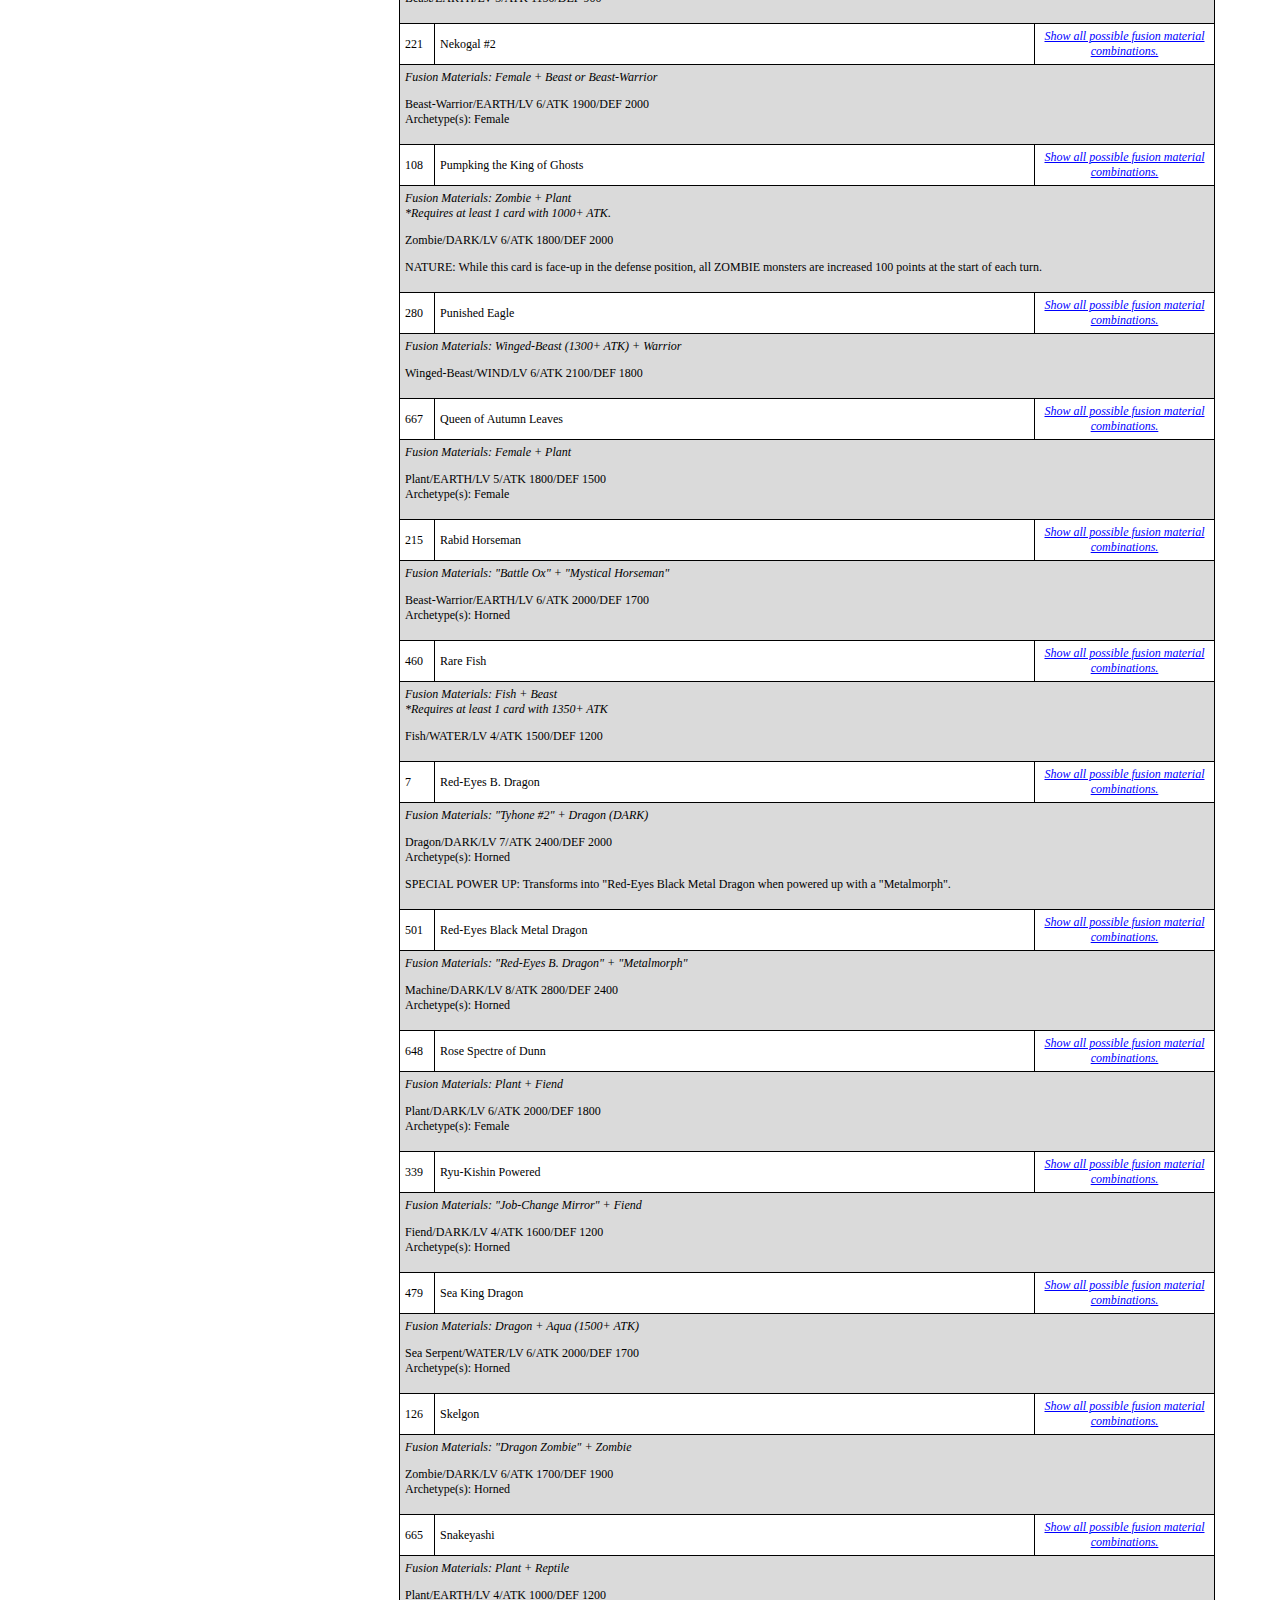
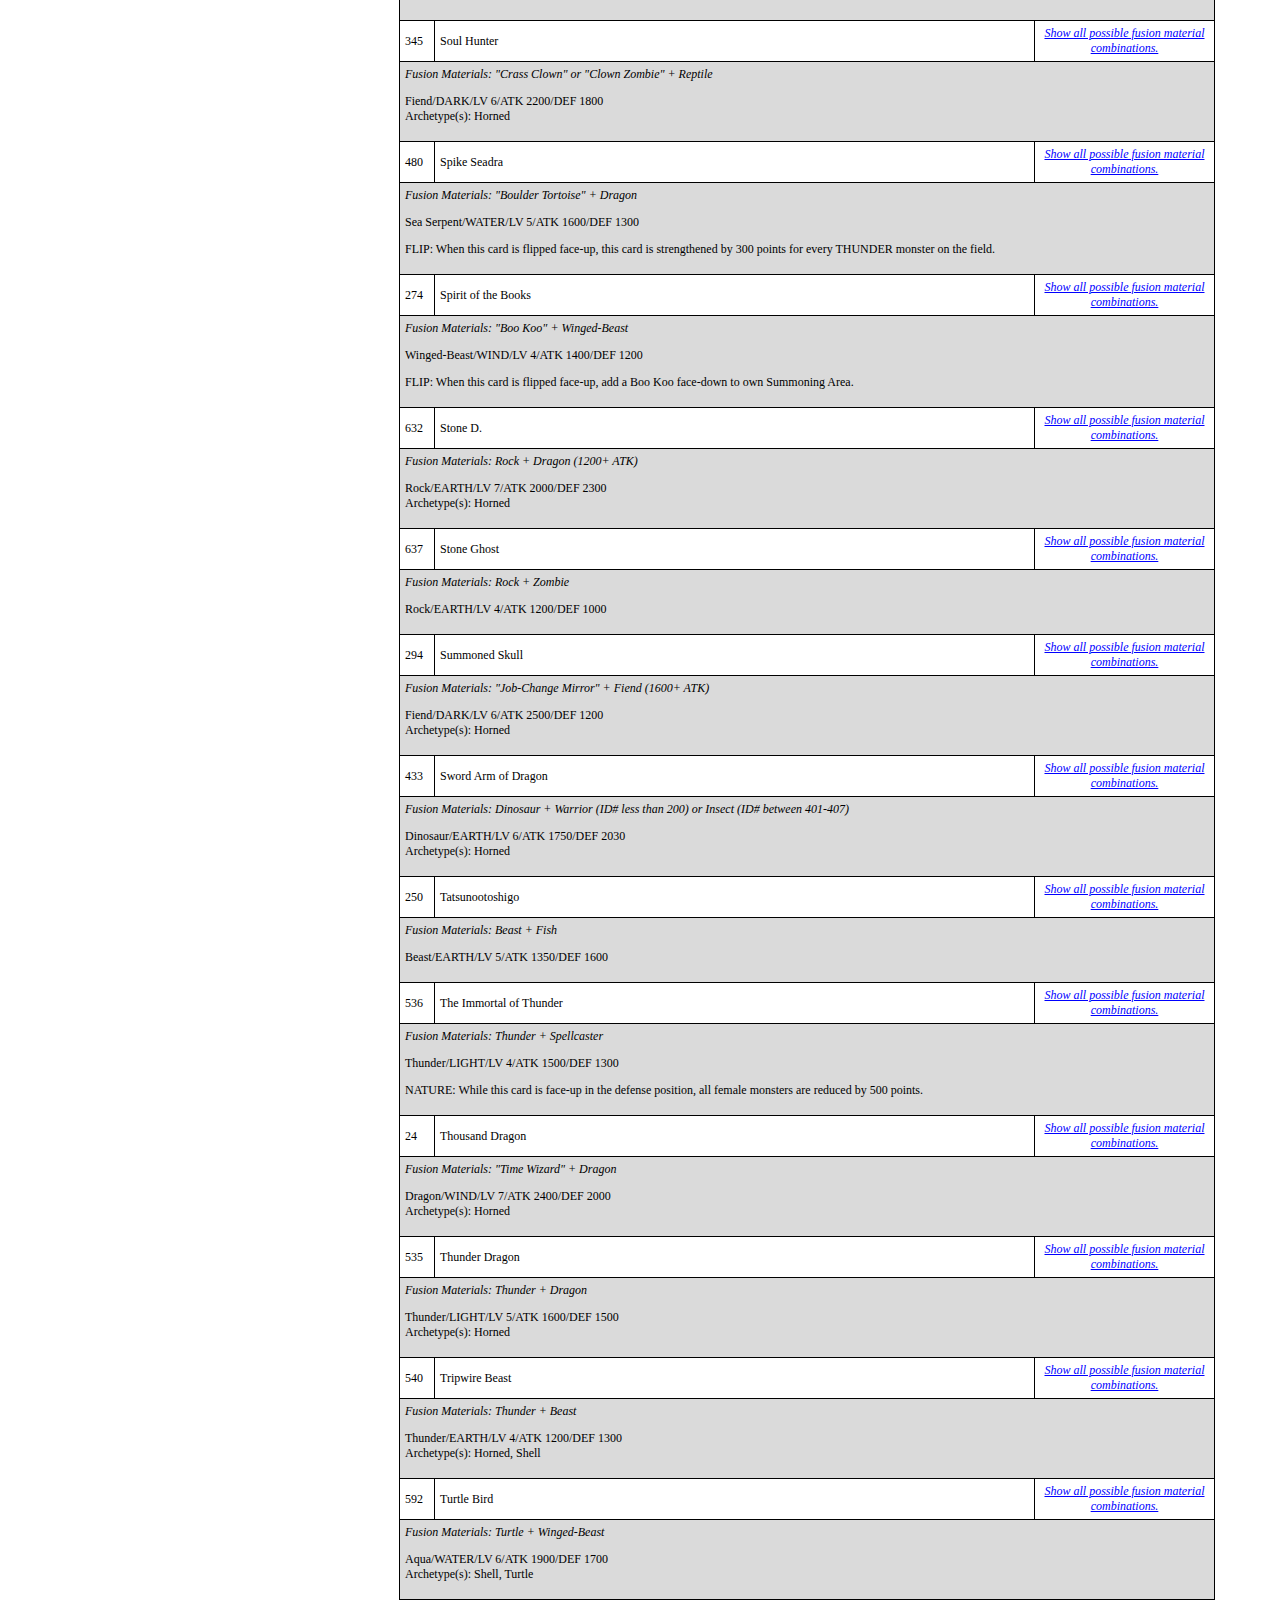
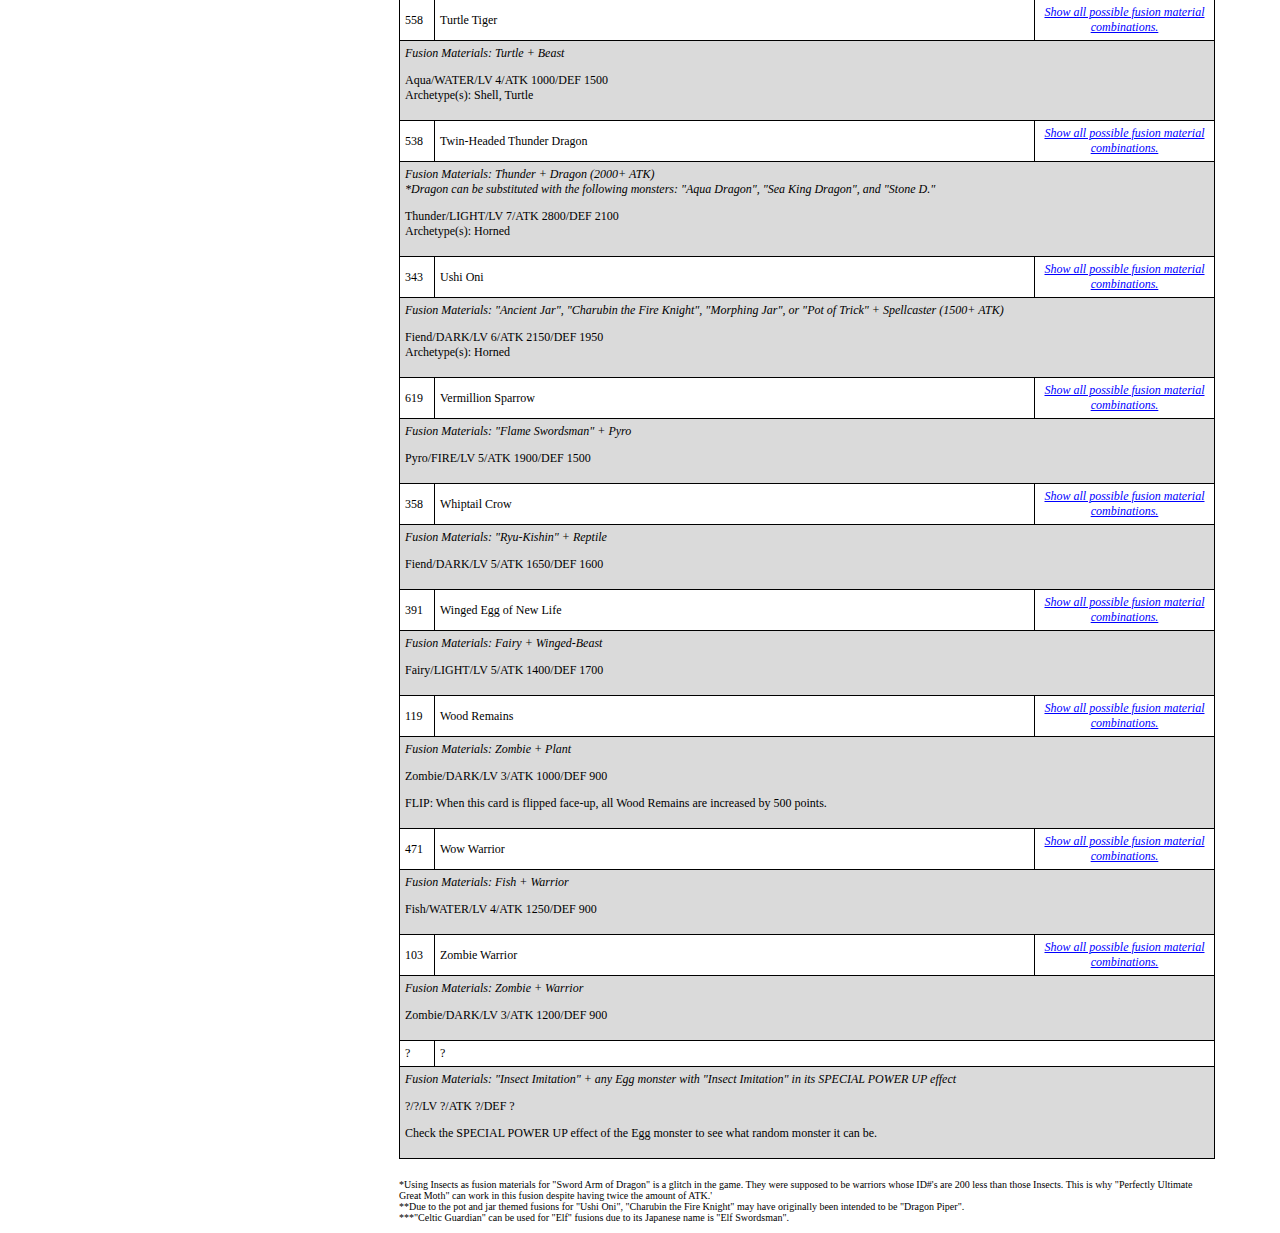
<file: fusion_list.html>
<!DOCTYPE html>

<html lang="en">

<head>
   <meta http-equiv="Content-Type" content="text/html; charset=utf-8" />
   <meta name=viewport content="width=device-width, initial-scale=1">
   <meta name="description" content="A list of all possible fusions in Yu-Gi-Oh! The Duelists of the Roses and what fusion materials are needed.">
   <title>Fusion List | DotR Fusion Simulator</title>
   <script src="scripts/cardList.js"></script>
   <script src="scripts/fusionList.js"></script>
   <script src="scripts/fusionList_page.js"></script>
   <script src="scripts/createNav.js"></script>
   <link rel="stylesheet" href="stylesheet.css">

   <style>

      .fusionTable, .fusionMaterialTable {
         font-size: 12px;
         border-collapse: collapse;
         margin: 10px auto;
         width: 100%;
         text-align: left;
         display: inherit;
      }

      .fusionMaterialTable{
         margin: 10px 0;
      }

      .fusionTable td, .fusionMaterialTable td {
         border: 1px black solid;
         border-collapse: collapse;
         padding: 5px;
      }

      .fusionMaterialTable td{
         padding: 10px;
         /* min-width: 350px; */
      }

      .fusionTable tr:nth-child(even) {
         background-color: #dadada;
      }

      .tdFusionId {
         width: 35px;
      }

      .tdCheckMaterials {
         width: 180px;
         text-align: center;
      }

      tr.fusionTableHead {
         background-color: #eac8e5;
         font-weight: bold
      }

      #fusionPopUp, #chartPopUp{
         position:fixed;
         top: 0;
         left: 0;
         text-align: left;
         width: 100%;
         height: 100%;
         background-color: #000000b5;
         padding: 20px;
         display: none;

      }

      #listBG, #chartBG{
         background-color: white;
         padding: 20px;
         font-size: 14px;
         border: 2px red solid;
         overflow: auto;
         height: 100%;
      }

      .stop-scrolling {
         height: 100%;
         overflow: hidden;
      }

      #closeFusionListBtn{
         background-color: red;
         position: fixed;
         top: 20px;
         max-width: 64px;
         height: 50px;
         /* right:10px; */
         margin-left: -64px;
      }

      #sortSection{
         font-size: 14px;
         text-align: left;
         margin: 20px auto;
         width: 100%;
      }

      #tableSection{
         margin-bottom: 20px;
      }

   </style>
</head>

<body>
   <nav>
      <script>createNav()</script>
   </nav>

   <div id="fusionPopUp">
      <div style="float:right;"><input id="closeFusionListBtn" type="button" value="Close" onclick="document.getElementById('fusionPopUp').style.display = ''; document.body.classList.remove('stop-scrolling'); document.getElementById('listBG').style.scrollBehavior = 'auto';"></div>
      <div id="listBG"></div>
   </div>

   <h1 id="pageHeading">Yu-Gi-Oh! The Duelists of the Roses<br>Fusion List</h1>

   <div id="note">

      <p>The Fusion List details all possible fusions in the game, their stats, and what cards can be fused into it as fusion materials. A fusion material's <i>original</i> ATK generally cannot be higher than the fusion monster's ATK (with a few, rare exceptions). Some fusions will have minimum ATK or LV requirements (i.e. 1500+ ATK or LV 5+). Only the fusion materials' <i>original</i> stats matter. Changing a monster's type or ATK will not affect the fusion result.</p>

      <p>Some fusions require a monster from certain archetypes. Elf monsters have "Elf" in its name ("Celtic Guardian" is considered as an elf for fusions); Turtle monsters have "Turtle" or "Tortoise" in its name, and Female monsters can equip female Power Ups like "Cyber Shield" (see their "Power Up Card" section in the game's card details). Fusions involving these archetypes as fusion materials may conflict with other fusions.</p>

      <p>Due to how the game is programmed, there are some inconsistencies of several card combinations that should and shouldn't work. Please use the <a href='.'>fusion simulator</a> or click on <i>"Show all possible fusion material combinations."</i> on a fusion to check if the 2 cards work.</p>
   </div>

   <div id="sortSection"><b>Sort by:</b> <input type="radio" name="sortList" onclick="pickTable('ABC')" checked> Name &emsp; <input type="radio" onclick="pickTable('123')" name="sortList"> ID#/Type</div>
   <!-- <table class="fusionTable" id="fusionTableID">
   </table> -->

   <div id="tableSection">
      <table class="fusionTable" id="fusionTableABC">
         <thead>
            <tr class="fusionTableHead">
               <td class="tdFusionId">ID</td>
               <td class="tdFusionName" colspan="2">Name</td>
            </tr>
         </thead>
         <tbody>
            <tr>
               <td class="tdFusionId" id="30,000-Year_White_Turtle">584</td>
               <td class="tdFusionName">30,000-Year White Turtle</td>
               <td class="tdCheckMaterials"><a onclick="checkMaterials(584)"><i>Show all possible fusion material combinations.</i></a></td>
            </tr>
            <tr>
               <td class="tdFusionStat" colspan="3"><i>Fusion Materials: "Time Wizard" + Turtle</i>
                  <p>Aqua/WATER/LV 5/ATK 1250/DEF 2100<br>Archetype(s): Shell, Turtle</p>
               </td>
            </tr>
            <tr>
               <td class="tdFusionId" id="7_Colored_Fish">466</td>
               <td class="tdFusionName">7 Colored Fish</td>
               <td class="tdCheckMaterials"><a onclick="checkMaterials(466)"><i>Show all possible fusion material combinations.</i></a></td>
            </tr>
            <tr>
               <td class="tdFusionStat" colspan="3"><i>Fusion Materials: Fish + Fairy</i>
                  <p>Fish/WATER/LV 4/ATK 1800/DEF 800</p>
               </td>
            </tr>
            <tr>
               <td class="tdFusionId" id="Amazon_of_the_Seas">475</td>
               <td class="tdFusionName">Amazon of the Seas</td>
               <td class="tdCheckMaterials"><a onclick="checkMaterials(475)"><i>Show all possible fusion material combinations.</i></a></td>
            </tr>
            <tr>
               <td class="tdFusionStat" colspan="3"><i>Fusion Materials: Female + Fish</i>
                  <p>Fish/WATER/LV 4/ATK 1300/DEF 1400<br>Archetype(s): Female</p>
               </td>
            </tr>
            <tr>
               <td class="tdFusionId" id="Amphibious_Bugroth">607</td>
               <td class="tdFusionName">Amphibious Bugroth</td>
               <td class="tdCheckMaterials"><a onclick="checkMaterials(607)"><i>Show all possible fusion material combinations.</i></a></td>
            </tr>
            <tr>
               <td class="tdFusionStat" colspan="3"><i>Fusion Materials: "Ground Attacker Bugroth" + Aqua</i>
                  <p>Aqua/WATER/LV 5/ATK 1850/DEF 1300</p>
               </td>
            </tr>
            <tr>
               <td class="tdFusionId" id="Aqua_Dragon">478</td>
               <td class="tdFusionName">Aqua Dragon</td>
               <td class="tdCheckMaterials"><a onclick="checkMaterials(478)"><i>Show all possible fusion material combinations.</i></a></td>
            </tr>
            <tr>
               <td class="tdFusionStat" colspan="3"><i>Fusion Materials: Aqua (LV 5+) + Dragon (2000+ ATK) or Sea Serpent (LV 5+)</i>
                  <p>Sea Serpent/WATER/LV 6/ATK 2250/DEF 1900<br>Archetype(s): Horned</p>
                  <p>ATTACK: Space occupied is transformed to Sea terrain when engaged in battle.</p>
                  <p></p>
               </td>
            </tr>
            <tr>
               <td class="tdFusionId" id="Armored_Zombie">105</td>
               <td class="tdFusionName">Armored Zombie</td>
               <td class="tdCheckMaterials"><a onclick="checkMaterials(105)"><i>Show all possible fusion material combinations.</i></a></td>
            </tr>
            <tr>
               <td class="tdFusionStat" colspan="3"><i>Fusion Materials: Zombie + Warrior<br>*Requires at least 1 card with 1200+ ATK.</i>
                  <p>Zombie/DARK/LV 3/ATK 1500/DEF 0</p>
               </td>
            </tr>
            <tr>
               <td class="tdFusionId" id="B._Dragon_Jungle_King">20</td>
               <td class="tdFusionName">B. Dragon Jungle King</td>
               <td class="tdCheckMaterials"><a onclick="checkMaterials(20)"><i>Show all possible fusion material combinations.</i></a></td>
            </tr>
            <tr>
               <td class="tdFusionStat" colspan="3"><i>Fusion Materials: Dragon (1600+ ATK) + Plant</i>
                  <p>Dragon/EARTH/LV 6/ATK 2100/DEF 1800<br>Archetype(s): Horned</p>
               </td>
            </tr>
            <tr>
               <td class="tdFusionId" id="B._Skull_Dragon">9</td>
               <td class="tdFusionName">B. Skull Dragon</td>
               <td class="tdCheckMaterials"><a onclick="checkMaterials(9)"><i>Show all possible fusion material combinations.</i></a></td>
            </tr>
            <tr>
               <td class="tdFusionStat" colspan="3"><i>Fusion Materials: "Red-Eyes B. Dragon" + "Summoned Skull"</i>
                  <p>Dragon/DARK/LV 9/ATK 3200/DEF 2500<br>Archetype(s): Horned</p>
               </td>
            </tr>
            <tr>
               <td class="tdFusionId" id="Bean_Soldier">660</td>
               <td class="tdFusionName">Bean Soldier</td>
               <td class="tdCheckMaterials"><a onclick="checkMaterials(660)"><i>Show all possible fusion material combinations.</i></a></td>
            </tr>
            <tr>
               <td class="tdFusionStat" colspan="3"><i>Fusion Materials: Plant + Warrior</i>
                  <p>Plant/EARTH/LV 4/ATK 1400/DEF 1300</p>
               </td>
            </tr>
            <tr>
               <td class="tdFusionId" id="Blackland_Fire_Dragon">4</td>
               <td class="tdFusionName">Blackland Fire Dragon</td>
               <td class="tdCheckMaterials"><a onclick="checkMaterials(4)"><i>Show all possible fusion material combinations.</i></a></td>
            </tr>
            <tr>
               <td class="tdFusionStat" colspan="3"><i>Fusion Materials: Dragon + Spellcaster</i>
                  <p>Dragon/DARK/LV 4/ATK 1500/DEF 800<br>Archetype(s): Horned</p>
               </td>
            </tr>
            <tr>
               <td class="tdFusionId" id="Bolt_Escargot">546</td>
               <td class="tdFusionName">Bolt Escargot</td>
               <td class="tdCheckMaterials"><a onclick="checkMaterials(546)"><i>Show all possible fusion material combinations.</i></a></td>
            </tr>
            <tr>
               <td class="tdFusionStat" colspan="3"><i>Fusion Materials: Thunder + Aqua</i>
                  <p>Thunder/WATER/LV 5/ATK 1400/DEF 1500<br>Archetype(s): Shell</p>
               </td>
            </tr>
            <tr>
               <td class="tdFusionId" id="Boulder_Tortoise">549</td>
               <td class="tdFusionName">Boulder Tortoise</td>
               <td class="tdCheckMaterials"><a onclick="checkMaterials(549)"><i>Show all possible fusion material combinations.</i></a></td>
            </tr>
            <tr>
               <td class="tdFusionStat" colspan="3"><i>Fusion Materials: Turtle + Rock</i>
                  <p>Aqua/EARTH/LV 6/ATK 1450/DEF 2200<br>Archetype(s): Shell, Turtle</p>
               </td>
            </tr>
            <tr>
               <td class="tdFusionId" id="Bracchio-raidus">445</td>
               <td class="tdFusionName">Bracchio-raidus</td>
               <td class="tdCheckMaterials"><a onclick="checkMaterials(445)"><i>Show all possible fusion material combinations.</i></a></td>
            </tr>
            <tr>
               <td class="tdFusionStat" colspan="3"><i>Fusion Materials: Dinosaur (1750+ ATK) + Aqua<br>Reptile (1400+ ATK) + Rock</i>
                  <p>Dinosaur/WATER/LV 6/ATK 2200/DEF 2000</p>
               </td>
            </tr>
            <tr>
               <td class="tdFusionId" id="Celtic_Guardian">156</td>
               <td class="tdFusionName">Celtic Guardian</td>
               <td class="tdCheckMaterials"><a onclick="checkMaterials(156)"><i>Show all possible fusion material combinations.</i></a></td>
            </tr>
            <tr>
               <td class="tdFusionStat" colspan="3"><i>Fusion Materials: Elf + Warrior</i>
                  <p>Warrior/EARTH/LV 4/ATK 1400/DEF 1200<br>Archetype(s): Elf</p>
                  <p>NATURE: While this card is face-up in the defense position, all effects involving the taking of a card's control are rendered ineffective.<br>(This card is considered an Elf only for fusions)</p>
                  <p></p>
               </td>
            </tr>
            <tr>
               <td class="tdFusionId" id="Chimera_the_Flying_Mythical_Beast">267</td>
               <td class="tdFusionName">Chimera the Flying Mythical Beast</td>
               <td class="tdCheckMaterials"><a onclick="checkMaterials(267)"><i>Show all possible fusion material combinations.</i></a></td>
            </tr>
            <tr>
               <td class="tdFusionStat" colspan="3"><i>Fusion Materials: Beast (LV 4+) + Fiend</i>
                  <p>Beast/WIND/LV 6/ATK 2100/DEF 1800<br>Archetype(s): Horned</p>
               </td>
            </tr>
            <tr>
               <td class="tdFusionId" id="Clown_Zombie">107</td>
               <td class="tdFusionName">Clown Zombie</td>
               <td class="tdCheckMaterials"><a onclick="checkMaterials(107)"><i>Show all possible fusion material combinations.</i></a></td>
            </tr>
            <tr>
               <td class="tdFusionStat" colspan="3"><i>Fusion Materials: "Crass Clown" + Zombie</i>
                  <p>Zombie/DARK/LV 2/ATK 1350/DEF 0</p>
               </td>
            </tr>
            <tr>
               <td class="tdFusionId" id="Corroding_Shark">125</td>
               <td class="tdFusionName">Corroding Shark</td>
               <td class="tdCheckMaterials"><a onclick="checkMaterials(125)"><i>Show all possible fusion material combinations.</i></a></td>
            </tr>
            <tr>
               <td class="tdFusionStat" colspan="3"><i>Fusion Materials: Zombie + Fish</i>
                  <p>Zombie/DARK/LV 3/ATK 1100/DEF 700</p>
               </td>
            </tr>
            <tr>
               <td class="tdFusionId" id="Crimson_Sunbird">269</td>
               <td class="tdFusionName">Crimson Sunbird</td>
               <td class="tdCheckMaterials"><a onclick="checkMaterials(269)"><i>Show all possible fusion material combinations.</i></a></td>
            </tr>
            <tr>
               <td class="tdFusionStat" colspan="3"><i>Fusion Materials: "Mavelus" + Winged-Beast<br>Winged-Beast (1300+ ATK) + Pyro</i>
                  <p>Winged-Beast/FIRE/LV 6/ATK 2300/DEF 1800</p>
               </td>
            </tr>
            <tr>
               <td class="tdFusionId" id="Curse_of_Dragon">6</td>
               <td class="tdFusionName">Curse of Dragon</td>
               <td class="tdCheckMaterials"><a onclick="checkMaterials(6)"><i>Show all possible fusion material combinations.</i></a></td>
            </tr>
            <tr>
               <td class="tdFusionStat" colspan="3"><i>Fusion Materials: Dragon (1600+ ATK) + Zombie (1200+ ATK)</i>
                  <p>Dragon/DARK/LV 5/ATK 2000/DEF 1500<br>Archetype(s): Horned</p>
                  <p>ATTACK: Transforms the occupied space into WASTELAND terrain when engaging in a battle.</p>
                  <p></p>
               </td>
            </tr>
            <tr>
               <td class="tdFusionId" id="Cyber_Saurus">521</td>
               <td class="tdFusionName">Cyber Saurus</td>
               <td class="tdCheckMaterials"><a onclick="checkMaterials(521)"><i>Show all possible fusion material combinations.</i></a></td>
            </tr>
            <tr>
               <td class="tdFusionStat" colspan="3"><i>Fusion Materials: Machine + Dinosaur</i>
                  <p>Machine/EARTH/LV 5/ATK 1800/DEF 1400</p>
               </td>
            </tr>
            <tr>
               <td class="tdFusionId" id="Cyber_Soldier">491</td>
               <td class="tdFusionName">Cyber Soldier</td>
               <td class="tdCheckMaterials"><a onclick="checkMaterials(491)"><i>Show all possible fusion material combinations.</i></a></td>
            </tr>
            <tr>
               <td class="tdFusionStat" colspan="3"><i>Fusion Materials: Machine + Warrior</i>
                  <p>Machine/DARK/LV 5/ATK 1500/DEF 1700<br>Archetype(s): Horned</p>
               </td>
            </tr>
            <tr>
               <td class="tdFusionId" id="Dark_Elf">79</td>
               <td class="tdFusionName">Dark Elf</td>
               <td class="tdCheckMaterials"><a onclick="checkMaterials(79)"><i>Show all possible fusion material combinations.</i></a></td>
            </tr>
            <tr>
               <td class="tdFusionStat" colspan="3"><i>Fusion Materials: Elf + Spellcaster (DARK)</i>
                  <p>Spellcaster/DARK/LV 4/ATK 2000/DEF 800<br>Archetype(s): Female, Elf</p>
                  <p>ATTACK: For every battle engaged with the enemy, the LP of the player controlling Dark Elf is reduced by 50 points.</p>
                  <p></p>
               </td>
            </tr>
            <tr>
               <td class="tdFusionId" id="Dark_Witch">385</td>
               <td class="tdFusionName">Dark Witch</td>
               <td class="tdCheckMaterials"><a onclick="checkMaterials(385)"><i>Show all possible fusion material combinations.</i></a></td>
            </tr>
            <tr>
               <td class="tdFusionStat" colspan="3"><i>Fusion Materials: Female + Fairy</i>
                  <p>Fairy/LIGHT/LV 5/ATK 1800/DEF 1700<br>Archetype(s): Female</p>
               </td>
            </tr>
            <tr>
               <td class="tdFusionId" id="Darkworld_Thorns">662</td>
               <td class="tdFusionName">Darkworld Thorns</td>
               <td class="tdCheckMaterials"><a onclick="checkMaterials(662)"><i>Show all possible fusion material combinations.</i></a></td>
            </tr>
            <tr>
               <td class="tdFusionStat" colspan="3"><i>Fusion Materials: "Fungi of the Musk" + Fiend</i>
                  <p>Plant/EARTH/LV 3/ATK 1200/DEF 900</p>
               </td>
            </tr>
            <tr>
               <td class="tdFusionId" id="Dice_Armadillo">520</td>
               <td class="tdFusionName">Dice Armadillo</td>
               <td class="tdCheckMaterials"><a onclick="checkMaterials(520)"><i>Show all possible fusion material combinations.</i></a></td>
            </tr>
            <tr>
               <td class="tdFusionStat" colspan="3"><i>Fusion Materials: Machine + Beast</i>
                  <p>Machine/EARTH/LV 5/ATK 1650/DEF 1800<br>Archetype(s): Horned</p>
               </td>
            </tr>
            <tr>
               <td class="tdFusionId" id="Dragon_Zombie">106</td>
               <td class="tdFusionName">Dragon Zombie</td>
               <td class="tdCheckMaterials"><a onclick="checkMaterials(106)"><i>Show all possible fusion material combinations.</i></a></td>
            </tr>
            <tr>
               <td class="tdFusionStat" colspan="3"><i>Fusion Materials: Zombie + Dragon</i>
                  <p>Zombie/DARK/LV 3/ATK 1600/DEF 0</p>
               </td>
            </tr>
            <tr>
               <td class="tdFusionId" id="Dragoness_the_Wicked_Knight">205</td>
               <td class="tdFusionName">Dragoness the Wicked Knight</td>
               <td class="tdCheckMaterials"><a onclick="checkMaterials(205)"><i>Show all possible fusion material combinations.</i></a></td>
            </tr>
            <tr>
               <td class="tdFusionStat" colspan="3"><i>Fusion Materials: Dragon + Warrior</i>
                  <p>Warrior/WIND/LV 3/ATK 1200/DEF 900<br>Archetype(s): Horned</p>
               </td>
            </tr>
            <tr>
               <td class="tdFusionId" id="Electric_Lizard">541</td>
               <td class="tdFusionName">Electric Lizard</td>
               <td class="tdCheckMaterials"><a onclick="checkMaterials(541)"><i>Show all possible fusion material combinations.</i></a></td>
            </tr>
            <tr>
               <td class="tdFusionStat" colspan="3"><i>Fusion Materials: Reptile + Thunder</i>
                  <p>Thunder/EARTH/LV 3/ATK 850/DEF 800<br>Archetype(s): Horned</p>
                  <p>FLIP: Spellbinds the opposing enemy for 1 turn when this card is flipped face-up in battle.</p>
                  <p></p>
               </td>
            </tr>
            <tr>
               <td class="tdFusionId" id="Fiend_Reflection_#1">289</td>
               <td class="tdFusionName">Fiend Reflection #1</td>
               <td class="tdCheckMaterials"><a onclick="checkMaterials(289)"><i>Show all possible fusion material combinations.</i></a></td>
            </tr>
            <tr>
               <td class="tdFusionStat" colspan="3"><i>Fusion Materials: "Job-Change Mirror" or "Wicked Mirror" + Winged-Beast</i>
                  <p>Winged-Beast/WIND/LV 4/ATK 1300/DEF 1400</p>
               </td>
            </tr>
            <tr>
               <td class="tdFusionId" id="Fire_Kraken">548</td>
               <td class="tdFusionName">Fire Kraken</td>
               <td class="tdCheckMaterials"><a onclick="checkMaterials(548)"><i>Show all possible fusion material combinations.</i></a></td>
            </tr>
            <tr>
               <td class="tdFusionStat" colspan="3"><i>Fusion Materials: Aqua + Pyro</i>
                  <p>Aqua/FIRE/LV 5/ATK 1600/DEF 1500</p>
               </td>
            </tr>
            <tr>
               <td class="tdFusionId" id="Flame_Cerebrus">620</td>
               <td class="tdFusionName">Flame Cerebrus</td>
               <td class="tdCheckMaterials"><a onclick="checkMaterials(620)"><i>Show all possible fusion material combinations.</i></a></td>
            </tr>
            <tr>
               <td class="tdFusionStat" colspan="3"><i>Fusion Materials: Beast (1200+ ATK) + Pyro</i>
                  <p>Pyro/FIRE/LV 6/ATK 2100/DEF 1800</p>
               </td>
            </tr>
            <tr>
               <td class="tdFusionId" id="Flame_Swordsman">151</td>
               <td class="tdFusionName">Flame Swordsman</td>
               <td class="tdCheckMaterials"><a onclick="checkMaterials(151)"><i>Show all possible fusion material combinations.</i></a></td>
            </tr>
            <tr>
               <td class="tdFusionStat" colspan="3"><i>Fusion Materials: Warrior + Pyro</i>
                  <p>Warrior/FIRE/LV 5/ATK 1800/DEF 1600<br>Archetype(s): Horned</p>
                  <p>ATTACK: 300-pt bonus when battling DINOSAUR monsters.</p>
                  <p></p>
               </td>
            </tr>
            <tr>
               <td class="tdFusionId" id="Flower_Wolf">253</td>
               <td class="tdFusionName">Flower Wolf</td>
               <td class="tdCheckMaterials"><a onclick="checkMaterials(253)"><i>Show all possible fusion material combinations.</i></a></td>
            </tr>
            <tr>
               <td class="tdFusionStat" colspan="3"><i>Fusion Materials: Beast + Plant</i>
                  <p>Beast/EARTH/LV 5/ATK 1800/DEF 1400</p>
               </td>
            </tr>
            <tr>
               <td class="tdFusionId" id="Gaia_the_Dragon_Champion">23</td>
               <td class="tdFusionName">Gaia the Dragon Champion</td>
               <td class="tdCheckMaterials"><a onclick="checkMaterials(23)"><i>Show all possible fusion material combinations.</i></a></td>
            </tr>
            <tr>
               <td class="tdFusionStat" colspan="3"><i>Fusion Materials: "Gaia the Fierce Knight" + "Curse of Dragon"</i>
                  <p>Dragon/WIND/LV 7/ATK 2600/DEF 2100<br>Archetype(s): Horned</p>
               </td>
            </tr>
            <tr>
               <td class="tdFusionId" id="Garvas">252</td>
               <td class="tdFusionName">Garvas</td>
               <td class="tdCheckMaterials"><a onclick="checkMaterials(252)"><i>Show all possible fusion material combinations.</i></a></td>
            </tr>
            <tr>
               <td class="tdFusionStat" colspan="3"><i>Fusion Materials: Beast + Winged-Beast</i>
                  <p>Beast/EARTH/LV 6/ATK 2000/DEF 1700</p>
               </td>
            </tr>
            <tr>
               <td class="tdFusionId" id="Gatekeeper">483</td>
               <td class="tdFusionName">Gatekeeper</td>
               <td class="tdCheckMaterials"><a onclick="checkMaterials(483)"><i>Show all possible fusion material combinations.</i></a></td>
            </tr>
            <tr>
               <td class="tdFusionStat" colspan="3"><i>Fusion Materials: "Key Mace" + "Key Mace #2"</i>
                  <p>Machine/DARK/LV 5/ATK 1500/DEF 1800</p>
               </td>
            </tr>
            <tr>
               <td class="tdFusionId" id="Giant_Turtle_Who_Feeds_on_Flames">598</td>
               <td class="tdFusionName">Giant Turtle Who Feeds on Flames</td>
               <td class="tdCheckMaterials"><a onclick="checkMaterials(598)"><i>Show all possible fusion material combinations.</i></a></td>
            </tr>
            <tr>
               <td class="tdFusionStat" colspan="3"><i>Fusion Materials: Turtle + Pyro</i>
                  <p>Aqua/WATER/LV 5/ATK 1400/DEF 1800<br>Archetype(s): Horned, Shell, Turtle</p>
               </td>
            </tr>
            <tr>
               <td class="tdFusionId" id="Great_Mammoth_of_Goldfine">130</td>
               <td class="tdFusionName">Great Mammoth of Goldfine</td>
               <td class="tdCheckMaterials"><a onclick="checkMaterials(130)"><i>Show all possible fusion material combinations.</i></a></td>
            </tr>
            <tr>
               <td class="tdFusionStat" colspan="3"><i>Fusion Materials: "Mammoth Graveyard" + Zombie</i>
                  <p>Zombie/DARK/LV 6/ATK 2200/DEF 1800</p>
               </td>
            </tr>
            <tr>
               <td class="tdFusionId" id="Harpie_Lady_Sisters">273</td>
               <td class="tdFusionName">Harpie Lady Sisters</td>
               <td class="tdCheckMaterials"><a onclick="checkMaterials(273)"><i>Show all possible fusion material combinations.</i></a></td>
            </tr>
            <tr>
               <td class="tdFusionStat" colspan="3"><i>Fusion Materials: "Harpie Lady" + "Elegant Egotist"</i>
                  <p>Winged-Beast/WIND/LV 6/ATK 1950/DEF 2100<br>Archetype(s): Female</p>
                  <p>FLIP: When this card is flipped face-up, Harpie's Pet Dragon increases 900 points.</p>
                  <p></p>
               </td>
            </tr>
            <tr>
               <td class="tdFusionId" id="Harpie's_Pet_Dragon">30</td>
               <td class="tdFusionName">Harpie's Pet Dragon</td>
               <td class="tdCheckMaterials"><a onclick="checkMaterials(30)"><i>Show all possible fusion material combinations.</i></a></td>
            </tr>
            <tr>
               <td class="tdFusionStat" colspan="3"><i>Fusion Materials: "Harpie Lady" or "Harpie Lady Sisters" + Dragon</i>
                  <p>Dragon/WIND/LV 7/ATK 2000/DEF 2500</p>
               </td>
            </tr>
            <tr>
               <td class="tdFusionId" id="Invader_of_the_Throne">202</td>
               <td class="tdFusionName">Invader of the Throne</td>
               <td class="tdCheckMaterials"><a onclick="checkMaterials(202)"><i>Show all possible fusion material combinations.</i></a></td>
            </tr>
            <tr>
               <td class="tdFusionStat" colspan="3"><i>Fusion Materials: "Protector of the Throne" + Fiend</i>
                  <p>Warrior/EARTH/LV 5/ATK 1350/DEF 1700<br>Archetype(s): Female</p>
               </td>
            </tr>
            <tr>
               <td class="tdFusionId" id="Judge_Man">154</td>
               <td class="tdFusionName">Judge Man</td>
               <td class="tdCheckMaterials"><a onclick="checkMaterials(154)"><i>Show all possible fusion material combinations.</i></a></td>
            </tr>
            <tr>
               <td class="tdFusionStat" colspan="3"><i>Fusion Materials: "Judgement Hand" + Warrior (1000+ ATK)</i>
                  <p>Warrior/EARTH/LV 6/ATK 2200/DEF 1500</p>
               </td>
            </tr>
            <tr>
               <td class="tdFusionId" id="Kairyu-Shin">476</td>
               <td class="tdFusionName">Kairyu-Shin</td>
               <td class="tdCheckMaterials"><a onclick="checkMaterials(476)"><i>Show all possible fusion material combinations.</i></a></td>
            </tr>
            <tr>
               <td class="tdFusionStat" colspan="3"><i>Fusion Materials: Fish + Dragon</i>
                  <p>Sea Serpent/WATER/LV 5/ATK 1800/DEF 1500</p>
                  <p>FLIP: All spaces within a range of 1 space are transformed to Sea terrain when this card is flipped face-up.</p>
                  <p></p>
               </td>
            </tr>
            <tr>
               <td class="tdFusionId" id="Kaminari_Attack">544</td>
               <td class="tdFusionName">Kaminari Attack</td>
               <td class="tdCheckMaterials"><a onclick="checkMaterials(544)"><i>Show all possible fusion material combinations.</i></a></td>
            </tr>
            <tr>
               <td class="tdFusionStat" colspan="3"><i>Fusion Materials: Thunder + Spellcaster<br>*Requires at least 1 card with 1500+ ATK.</i>
                  <p>Thunder/WIND/LV 5/ATK 1900/DEF 1400</p>
               </td>
            </tr>
            <tr>
               <td class="tdFusionId" id="Koumori_Dragon">5</td>
               <td class="tdFusionName">Koumori Dragon</td>
               <td class="tdCheckMaterials"><a onclick="checkMaterials(5)"><i>Show all possible fusion material combinations.</i></a></td>
            </tr>
            <tr>
               <td class="tdFusionStat" colspan="3"><i>Fusion Materials: Dragon + Fiend</i>
                  <p>Dragon/DARK/LV 4/ATK 1500/DEF 1200<br>Archetype(s): Horned</p>
               </td>
            </tr>
            <tr>
               <td class="tdFusionId" id="La_Jinn_the_Mystical_Genie_of_the_Lamp">340</td>
               <td class="tdFusionName">La Jinn the Mystical Genie of the Lamp</td>
               <td class="tdCheckMaterials"><a onclick="checkMaterials(340)"><i>Show all possible fusion material combinations.</i></a></td>
            </tr>
            <tr>
               <td class="tdFusionStat" colspan="3"><i>Fusion Materials: "Lord of the Lamp" or "Mystic Lamp" + Fiend</i>
                  <p>Fiend/DARK/LV 4/ATK 1800/DEF 1000</p>
               </td>
            </tr>
            <tr>
               <td class="tdFusionId" id="Larva_of_Moth">427</td>
               <td class="tdFusionName">Larva of Moth</td>
               <td class="tdCheckMaterials"><a onclick="checkMaterials(427)"><i>Show all possible fusion material combinations.</i></a></td>
            </tr>
            <tr>
               <td class="tdFusionStat" colspan="3"><i>Fusion Materials: "Cocoon of Evolution" + Insect that has "Cocoon of Evolution" in its SPECIAL POWER UP effect</i>
                  <p>Insect/EARTH/LV 2/ATK 0/DEF 2000</p>
                  <p>MOVEMENT: Cannot move.<br>NATURE: Transforms into Pupa of Moth if this card survives 5 turns in face-up, defense position after being flipped face-up by the controlling player. If destroyed prior to transformation, the card is revived as Larvae Moth in own Summoning Area other than current location.</p>
                  <p></p>
               </td>
            </tr>
            <tr>
               <td class="tdFusionId" id="Lord_of_the_Lamp">312</td>
               <td class="tdFusionName">Lord of the Lamp</td>
               <td class="tdCheckMaterials"><a onclick="checkMaterials(312)"><i>Show all possible fusion material combinations.</i></a></td>
            </tr>
            <tr>
               <td class="tdFusionStat" colspan="3"><i>Fusion Materials: "Mystic Lamp" + Spellcaster</i>
                  <p>Fiend/DARK/LV 4/ATK 1400/DEF 1200</p>
               </td>
            </tr>
            <tr>
               <td class="tdFusionId" id="Magical_Ghost">124</td>
               <td class="tdFusionName">Magical Ghost</td>
               <td class="tdCheckMaterials"><a onclick="checkMaterials(124)"><i>Show all possible fusion material combinations.</i></a></td>
            </tr>
            <tr>
               <td class="tdFusionStat" colspan="3"><i>Fusion Materials: Spellcaster + Zombie</i>
                  <p>Zombie/DARK/LV 4/ATK 1300/DEF 1400</p>
               </td>
            </tr>
            <tr>
               <td class="tdFusionId" id="Marine_Beast">474</td>
               <td class="tdFusionName">Marine Beast</td>
               <td class="tdCheckMaterials"><a onclick="checkMaterials(474)"><i>Show all possible fusion material combinations.</i></a></td>
            </tr>
            <tr>
               <td class="tdFusionStat" colspan="3"><i>Fusion Materials: "Rare Fish" + Aqua</i>
                  <p>Fish/WATER/LV 5/ATK 1700/DEF 1600</p>
               </td>
            </tr>
            <tr>
               <td class="tdFusionId" id="Mavelus">277</td>
               <td class="tdFusionName">Mavelus</td>
               <td class="tdCheckMaterials"><a onclick="checkMaterials(277)"><i>Show all possible fusion material combinations.</i></a></td>
            </tr>
            <tr>
               <td class="tdFusionStat" colspan="3"><i>Fusion Materials: Winged-Beast + Pyro</i>
                  <p>Winged-Beast/WIND/LV 4/ATK 1300/DEF 900</p>
               </td>
            </tr>
            <tr>
               <td class="tdFusionId" id="Mech_Bass">532</td>
               <td class="tdFusionName">Mech Bass</td>
               <td class="tdCheckMaterials"><a onclick="checkMaterials(532)"><i>Show all possible fusion material combinations.</i></a></td>
            </tr>
            <tr>
               <td class="tdFusionStat" colspan="3"><i>Fusion Materials: Machine (1600+ ATK) + Fish</i>
                  <p>Machine/WATER/LV 5/ATK 1800/DEF 1500</p>
               </td>
            </tr>
            <tr>
               <td class="tdFusionId" id="Megazowler">436</td>
               <td class="tdFusionName">Megazowler</td>
               <td class="tdCheckMaterials"><a onclick="checkMaterials(436)"><i>Show all possible fusion material combinations.</i></a></td>
            </tr>
            <tr>
               <td class="tdFusionStat" colspan="3"><i>Fusion Materials: Reptile + Rock</i>
                  <p>Dinosaur/EARTH/LV 6/ATK 1800/DEF 2000<br>Archetype(s): Horned</p>
               </td>
            </tr>
            <tr>
               <td class="tdFusionId" id="Metal_Dragon">529</td>
               <td class="tdFusionName">Metal Dragon</td>
               <td class="tdCheckMaterials"><a onclick="checkMaterials(529)"><i>Show all possible fusion material combinations.</i></a></td>
            </tr>
            <tr>
               <td class="tdFusionStat" colspan="3"><i>Fusion Materials: Machine + Dragon</i>
                  <p>Machine/WIND/LV 6/ATK 1850/DEF 1700<br>Archetype(s): Horned</p>
               </td>
            </tr>
            <tr>
               <td class="tdFusionId" id="Metal_Fish">531</td>
               <td class="tdFusionName">Metal Fish</td>
               <td class="tdCheckMaterials"><a onclick="checkMaterials(531)"><i>Show all possible fusion material combinations.</i></a></td>
            </tr>
            <tr>
               <td class="tdFusionStat" colspan="3"><i>Fusion Materials: Machine + Fish<br>*Requires at least 1 card with 1400+ ATK.</i>
                  <p>Machine/WATER/LV 5/ATK 1600/DEF 1900</p>
               </td>
            </tr>
            <tr>
               <td class="tdFusionId" id="Metalzoa">488</td>
               <td class="tdFusionName">Metalzoa</td>
               <td class="tdCheckMaterials"><a onclick="checkMaterials(488)"><i>Show all possible fusion material combinations.</i></a></td>
            </tr>
            <tr>
               <td class="tdFusionStat" colspan="3"><i>Fusion Materials: "Zoa" + "Metalmorph"</i>
                  <p>Machine/DARK/LV 8/ATK 3000/DEF 2300<br>Archetype(s): Horned</p>
               </td>
            </tr>
            <tr>
               <td class="tdFusionId" id="Meteor_B._Dragon">14</td>
               <td class="tdFusionName">Meteor B. Dragon</td>
               <td class="tdCheckMaterials"><a onclick="checkMaterials(14)"><i>Show all possible fusion material combinations.</i></a></td>
            </tr>
            <tr>
               <td class="tdFusionStat" colspan="3"><i>Fusion Materials: "Red-Eyes B. Dragon" + "Meteor Dragon"</i>
                  <p>Dragon/FIRE/LV 8/ATK 3500/DEF 2000</p>
               </td>
            </tr>
            <tr>
               <td class="tdFusionId" id="Minomushi_Warrior">636</td>
               <td class="tdFusionName">Minomushi Warrior</td>
               <td class="tdCheckMaterials"><a onclick="checkMaterials(636)"><i>Show all possible fusion material combinations.</i></a></td>
            </tr>
            <tr>
               <td class="tdFusionStat" colspan="3"><i>Fusion Materials: Rock + Warrior</i>
                  <p>Rock/EARTH/LV 4/ATK 1300/DEF 1200<br>Archetype(s): Horned</p>
               </td>
            </tr>
            <tr>
               <td class="tdFusionId" id="Misairuzame">469</td>
               <td class="tdFusionName">Misairuzame</td>
               <td class="tdCheckMaterials"><a onclick="checkMaterials(469)"><i>Show all possible fusion material combinations.</i></a></td>
            </tr>
            <tr>
               <td class="tdFusionStat" colspan="3"><i>Fusion Materials: Fish + Machine</i>
                  <p>Fish/WATER/LV 5/ATK 1400/DEF 1600<br>Archetype(s): Horned</p>
                  <p>ATTACK: Adds 500 bonus points for any battle against MACHINE monsters.</p>
                  <p></p>
               </td>
            </tr>
            <tr>
               <td class="tdFusionId" id="Mon_Larvas">259</td>
               <td class="tdFusionName">Mon Larvas</td>
               <td class="tdCheckMaterials"><a onclick="checkMaterials(259)"><i>Show all possible fusion material combinations.</i></a></td>
            </tr>
            <tr>
               <td class="tdFusionStat" colspan="3"><i>Fusion Materials: "Larvas" + Beast</i>
                  <p>Beast/EARTH/LV 4/ATK 1300/DEF 1400</p>
               </td>
            </tr>
            <tr>
               <td class="tdFusionId" id="Musician_King">46</td>
               <td class="tdFusionName">Musician King</td>
               <td class="tdCheckMaterials"><a onclick="checkMaterials(46)"><i>Show all possible fusion material combinations.</i></a></td>
            </tr>
            <tr>
               <td class="tdFusionStat" colspan="3"><i>Fusion Materials: "Hibikime" + "Sonic Maid"</i>
                  <p>Spellcaster/LIGHT/LV 5/ATK 1750/DEF 1500</p>
               </td>
            </tr>
            <tr>
               <td class="tdFusionId" id="Mystical_Elf">35</td>
               <td class="tdFusionName">Mystical Elf</td>
               <td class="tdCheckMaterials"><a onclick="checkMaterials(35)"><i>Show all possible fusion material combinations.</i></a></td>
            </tr>
            <tr>
               <td class="tdFusionStat" colspan="3"><i>Fusion Materials: Elf + Spellcaster (LIGHT) or Fairy</i>
                  <p>Spellcaster/LIGHT/LV 4/ATK 800/DEF 2000<br>Archetype(s): Female, Elf</p>
                  <p>FLIP: When this card is flipped face-up, powers up all of your own LIGHT monsters by 800 points.</p>
                  <p></p>
               </td>
            </tr>
            <tr>
               <td class="tdFusionId" id="Mystical_Sand">641</td>
               <td class="tdFusionName">Mystical Sand</td>
               <td class="tdCheckMaterials"><a onclick="checkMaterials(641)"><i>Show all possible fusion material combinations.</i></a></td>
            </tr>
            <tr>
               <td class="tdFusionStat" colspan="3"><i>Fusion Materials: Female (LV 4+) + Rock</i>
                  <p>Rock/EARTH/LV 6/ATK 2100/DEF 1700<br>Archetype(s): Female</p>
               </td>
            </tr>
            <tr>
               <td class="tdFusionId" id="Mystical_Sheep_#1">264</td>
               <td class="tdFusionName">Mystical Sheep #1</td>
               <td class="tdCheckMaterials"><a onclick="checkMaterials(264)"><i>Show all possible fusion material combinations.</i></a></td>
            </tr>
            <tr>
               <td class="tdFusionStat" colspan="3"><i>Fusion Materials: "Mystical Sheep #2" + Fiend</i>
                  <p>Beast/EARTH/LV 3/ATK 1150/DEF 900</p>
               </td>
            </tr>
            <tr>
               <td class="tdFusionId" id="Nekogal_#2">221</td>
               <td class="tdFusionName">Nekogal #2</td>
               <td class="tdCheckMaterials"><a onclick="checkMaterials(221)"><i>Show all possible fusion material combinations.</i></a></td>
            </tr>
            <tr>
               <td class="tdFusionStat" colspan="3"><i>Fusion Materials: Female + Beast or Beast-Warrior</i>
                  <p>Beast-Warrior/EARTH/LV 6/ATK 1900/DEF 2000<br>Archetype(s): Female</p>
               </td>
            </tr>
            <tr>
               <td class="tdFusionId" id="Pumpking_the_King_of_Ghosts">108</td>
               <td class="tdFusionName">Pumpking the King of Ghosts</td>
               <td class="tdCheckMaterials"><a onclick="checkMaterials(108)"><i>Show all possible fusion material combinations.</i></a></td>
            </tr>
            <tr>
               <td class="tdFusionStat" colspan="3"><i>Fusion Materials: Zombie + Plant<br>*Requires at least 1 card with 1000+ ATK.</i>
                  <p>Zombie/DARK/LV 6/ATK 1800/DEF 2000</p>
                  <p>NATURE: While this card is face-up in the defense position, all ZOMBIE monsters are increased 100 points at the start of each turn.</p>
                  <p></p>
               </td>
            </tr>
            <tr>
               <td class="tdFusionId" id="Punished_Eagle">280</td>
               <td class="tdFusionName">Punished Eagle</td>
               <td class="tdCheckMaterials"><a onclick="checkMaterials(280)"><i>Show all possible fusion material combinations.</i></a></td>
            </tr>
            <tr>
               <td class="tdFusionStat" colspan="3"><i>Fusion Materials: Winged-Beast (1300+ ATK) + Warrior</i>
                  <p>Winged-Beast/WIND/LV 6/ATK 2100/DEF 1800</p>
               </td>
            </tr>
            <tr>
               <td class="tdFusionId" id="Queen_of_Autumn_Leaves">667</td>
               <td class="tdFusionName">Queen of Autumn Leaves</td>
               <td class="tdCheckMaterials"><a onclick="checkMaterials(667)"><i>Show all possible fusion material combinations.</i></a></td>
            </tr>
            <tr>
               <td class="tdFusionStat" colspan="3"><i>Fusion Materials: Female + Plant</i>
                  <p>Plant/EARTH/LV 5/ATK 1800/DEF 1500<br>Archetype(s): Female</p>
               </td>
            </tr>
            <tr>
               <td class="tdFusionId" id="Rabid_Horseman">215</td>
               <td class="tdFusionName">Rabid Horseman</td>
               <td class="tdCheckMaterials"><a onclick="checkMaterials(215)"><i>Show all possible fusion material combinations.</i></a></td>
            </tr>
            <tr>
               <td class="tdFusionStat" colspan="3"><i>Fusion Materials: "Battle Ox" + "Mystical Horseman"</i>
                  <p>Beast-Warrior/EARTH/LV 6/ATK 2000/DEF 1700<br>Archetype(s): Horned</p>
               </td>
            </tr>
            <tr>
               <td class="tdFusionId" id="Rare_Fish">460</td>
               <td class="tdFusionName">Rare Fish</td>
               <td class="tdCheckMaterials"><a onclick="checkMaterials(460)"><i>Show all possible fusion material combinations.</i></a></td>
            </tr>
            <tr>
               <td class="tdFusionStat" colspan="3"><i>Fusion Materials: Fish + Beast<br>*Requires at least 1 card with 1350+ ATK</i>
                  <p>Fish/WATER/LV 4/ATK 1500/DEF 1200</p>
               </td>
            </tr>
            <tr>
               <td class="tdFusionId" id="Red-Eyes_B._Dragon">7</td>
               <td class="tdFusionName">Red-Eyes B. Dragon</td>
               <td class="tdCheckMaterials"><a onclick="checkMaterials(7)"><i>Show all possible fusion material combinations.</i></a></td>
            </tr>
            <tr>
               <td class="tdFusionStat" colspan="3"><i>Fusion Materials: "Tyhone #2" + Dragon (DARK)</i>
                  <p>Dragon/DARK/LV 7/ATK 2400/DEF 2000<br>Archetype(s): Horned</p>
                  <p>SPECIAL POWER UP: Transforms into "Red-Eyes Black Metal Dragon when powered up with a "Metalmorph".</p>
                  <p></p>
               </td>
            </tr>
            <tr>
               <td class="tdFusionId" id="Red-Eyes_Black_Metal_Dragon">501</td>
               <td class="tdFusionName">Red-Eyes Black Metal Dragon</td>
               <td class="tdCheckMaterials"><a onclick="checkMaterials(501)"><i>Show all possible fusion material combinations.</i></a></td>
            </tr>
            <tr>
               <td class="tdFusionStat" colspan="3"><i>Fusion Materials: "Red-Eyes B. Dragon" + "Metalmorph"</i>
                  <p>Machine/DARK/LV 8/ATK 2800/DEF 2400<br>Archetype(s): Horned</p>
               </td>
            </tr>
            <tr>
               <td class="tdFusionId" id="Rose_Spectre_of_Dunn">648</td>
               <td class="tdFusionName">Rose Spectre of Dunn</td>
               <td class="tdCheckMaterials"><a onclick="checkMaterials(648)"><i>Show all possible fusion material combinations.</i></a></td>
            </tr>
            <tr>
               <td class="tdFusionStat" colspan="3"><i>Fusion Materials: Plant + Fiend</i>
                  <p>Plant/DARK/LV 6/ATK 2000/DEF 1800<br>Archetype(s): Female</p>
               </td>
            </tr>
            <tr>
               <td class="tdFusionId" id="Ryu-Kishin_Powered">339</td>
               <td class="tdFusionName">Ryu-Kishin Powered</td>
               <td class="tdCheckMaterials"><a onclick="checkMaterials(339)"><i>Show all possible fusion material combinations.</i></a></td>
            </tr>
            <tr>
               <td class="tdFusionStat" colspan="3"><i>Fusion Materials: "Job-Change Mirror" + Fiend</i>
                  <p>Fiend/DARK/LV 4/ATK 1600/DEF 1200<br>Archetype(s): Horned</p>
               </td>
            </tr>
            <tr>
               <td class="tdFusionId" id="Sea_King_Dragon">479</td>
               <td class="tdFusionName">Sea King Dragon</td>
               <td class="tdCheckMaterials"><a onclick="checkMaterials(479)"><i>Show all possible fusion material combinations.</i></a></td>
            </tr>
            <tr>
               <td class="tdFusionStat" colspan="3"><i>Fusion Materials: Dragon + Aqua (1500+ ATK)</i>
                  <p>Sea Serpent/WATER/LV 6/ATK 2000/DEF 1700<br>Archetype(s): Horned</p>
               </td>
            </tr>
            <tr>
               <td class="tdFusionId" id="Skelgon">126</td>
               <td class="tdFusionName">Skelgon</td>
               <td class="tdCheckMaterials"><a onclick="checkMaterials(126)"><i>Show all possible fusion material combinations.</i></a></td>
            </tr>
            <tr>
               <td class="tdFusionStat" colspan="3"><i>Fusion Materials: "Dragon Zombie" + Zombie</i>
                  <p>Zombie/DARK/LV 6/ATK 1700/DEF 1900<br>Archetype(s): Horned</p>
               </td>
            </tr>
            <tr>
               <td class="tdFusionId" id="Snakeyashi">665</td>
               <td class="tdFusionName">Snakeyashi</td>
               <td class="tdCheckMaterials"><a onclick="checkMaterials(665)"><i>Show all possible fusion material combinations.</i></a></td>
            </tr>
            <tr>
               <td class="tdFusionStat" colspan="3"><i>Fusion Materials: Plant + Reptile</i>
                  <p>Plant/EARTH/LV 4/ATK 1000/DEF 1200</p>
               </td>
            </tr>
            <tr>
               <td class="tdFusionId" id="Soul_Hunter">345</td>
               <td class="tdFusionName">Soul Hunter</td>
               <td class="tdCheckMaterials"><a onclick="checkMaterials(345)"><i>Show all possible fusion material combinations.</i></a></td>
            </tr>
            <tr>
               <td class="tdFusionStat" colspan="3"><i>Fusion Materials: "Crass Clown" or "Clown Zombie" + Reptile</i>
                  <p>Fiend/DARK/LV 6/ATK 2200/DEF 1800<br>Archetype(s): Horned</p>
               </td>
            </tr>
            <tr>
               <td class="tdFusionId" id="Spike_Seadra">480</td>
               <td class="tdFusionName">Spike Seadra</td>
               <td class="tdCheckMaterials"><a onclick="checkMaterials(480)"><i>Show all possible fusion material combinations.</i></a></td>
            </tr>
            <tr>
               <td class="tdFusionStat" colspan="3"><i>Fusion Materials: "Boulder Tortoise" + Dragon</i>
                  <p>Sea Serpent/WATER/LV 5/ATK 1600/DEF 1300</p>
                  <p>FLIP: When this card is flipped face-up, this card is strengthened by 300 points for every THUNDER monster on the field.</p>
                  <p></p>
               </td>
            </tr>
            <tr>
               <td class="tdFusionId" id="Spirit_of_the_Books">274</td>
               <td class="tdFusionName">Spirit of the Books</td>
               <td class="tdCheckMaterials"><a onclick="checkMaterials(274)"><i>Show all possible fusion material combinations.</i></a></td>
            </tr>
            <tr>
               <td class="tdFusionStat" colspan="3"><i>Fusion Materials: "Boo Koo" + Winged-Beast</i>
                  <p>Winged-Beast/WIND/LV 4/ATK 1400/DEF 1200</p>
                  <p>FLIP: When this card is flipped face-up, add a Boo Koo face-down to own Summoning Area.</p>
                  <p></p>
               </td>
            </tr>
            <tr>
               <td class="tdFusionId" id="Stone_D.">632</td>
               <td class="tdFusionName">Stone D.</td>
               <td class="tdCheckMaterials"><a onclick="checkMaterials(632)"><i>Show all possible fusion material combinations.</i></a></td>
            </tr>
            <tr>
               <td class="tdFusionStat" colspan="3"><i>Fusion Materials: Rock + Dragon (1200+ ATK)</i>
                  <p>Rock/EARTH/LV 7/ATK 2000/DEF 2300<br>Archetype(s): Horned</p>
               </td>
            </tr>
            <tr>
               <td class="tdFusionId" id="Stone_Ghost">637</td>
               <td class="tdFusionName">Stone Ghost</td>
               <td class="tdCheckMaterials"><a onclick="checkMaterials(637)"><i>Show all possible fusion material combinations.</i></a></td>
            </tr>
            <tr>
               <td class="tdFusionStat" colspan="3"><i>Fusion Materials: Rock + Zombie</i>
                  <p>Rock/EARTH/LV 4/ATK 1200/DEF 1000</p>
               </td>
            </tr>
            <tr>
               <td class="tdFusionId" id="Summoned_Skull">294</td>
               <td class="tdFusionName">Summoned Skull</td>
               <td class="tdCheckMaterials"><a onclick="checkMaterials(294)"><i>Show all possible fusion material combinations.</i></a></td>
            </tr>
            <tr>
               <td class="tdFusionStat" colspan="3"><i>Fusion Materials: "Job-Change Mirror" + Fiend (1600+ ATK)</i>
                  <p>Fiend/DARK/LV 6/ATK 2500/DEF 1200<br>Archetype(s): Horned</p>
               </td>
            </tr>
            <tr>
               <td class="tdFusionId" id="Sword_Arm_of_Dragon">433</td>
               <td class="tdFusionName">Sword Arm of Dragon</td>
               <td class="tdCheckMaterials"><a onclick="checkMaterials(433)"><i>Show all possible fusion material combinations.</i></a></td>
            </tr>
            <tr>
               <td class="tdFusionStat" colspan="3"><i>Fusion Materials: Dinosaur + Warrior (ID# less than 200) or Insect (ID# between 401-407)</i>
                  <p>Dinosaur/EARTH/LV 6/ATK 1750/DEF 2030<br>Archetype(s): Horned</p>
               </td>
            </tr>
            <tr>
               <td class="tdFusionId" id="Tatsunootoshigo">250</td>
               <td class="tdFusionName">Tatsunootoshigo</td>
               <td class="tdCheckMaterials"><a onclick="checkMaterials(250)"><i>Show all possible fusion material combinations.</i></a></td>
            </tr>
            <tr>
               <td class="tdFusionStat" colspan="3"><i>Fusion Materials: Beast + Fish</i>
                  <p>Beast/EARTH/LV 5/ATK 1350/DEF 1600</p>
               </td>
            </tr>
            <tr>
               <td class="tdFusionId" id="The_Immortal_of_Thunder">536</td>
               <td class="tdFusionName">The Immortal of Thunder</td>
               <td class="tdCheckMaterials"><a onclick="checkMaterials(536)"><i>Show all possible fusion material combinations.</i></a></td>
            </tr>
            <tr>
               <td class="tdFusionStat" colspan="3"><i>Fusion Materials: Thunder + Spellcaster</i>
                  <p>Thunder/LIGHT/LV 4/ATK 1500/DEF 1300</p>
                  <p>NATURE: While this card is face-up in the defense position, all female monsters are reduced by 500 points.</p>
                  <p></p>
               </td>
            </tr>
            <tr>
               <td class="tdFusionId" id="Thousand_Dragon">24</td>
               <td class="tdFusionName">Thousand Dragon</td>
               <td class="tdCheckMaterials"><a onclick="checkMaterials(24)"><i>Show all possible fusion material combinations.</i></a></td>
            </tr>
            <tr>
               <td class="tdFusionStat" colspan="3"><i>Fusion Materials: "Time Wizard" + Dragon</i>
                  <p>Dragon/WIND/LV 7/ATK 2400/DEF 2000<br>Archetype(s): Horned</p>
               </td>
            </tr>
            <tr>
               <td class="tdFusionId" id="Thunder_Dragon">535</td>
               <td class="tdFusionName">Thunder Dragon</td>
               <td class="tdCheckMaterials"><a onclick="checkMaterials(535)"><i>Show all possible fusion material combinations.</i></a></td>
            </tr>
            <tr>
               <td class="tdFusionStat" colspan="3"><i>Fusion Materials: Thunder + Dragon</i>
                  <p>Thunder/LIGHT/LV 5/ATK 1600/DEF 1500<br>Archetype(s): Horned</p>
               </td>
            </tr>
            <tr>
               <td class="tdFusionId" id="Tripwire_Beast">540</td>
               <td class="tdFusionName">Tripwire Beast</td>
               <td class="tdCheckMaterials"><a onclick="checkMaterials(540)"><i>Show all possible fusion material combinations.</i></a></td>
            </tr>
            <tr>
               <td class="tdFusionStat" colspan="3"><i>Fusion Materials: Thunder + Beast</i>
                  <p>Thunder/EARTH/LV 4/ATK 1200/DEF 1300<br>Archetype(s): Horned, Shell</p>
               </td>
            </tr>
            <tr>
               <td class="tdFusionId" id="Turtle_Bird">592</td>
               <td class="tdFusionName">Turtle Bird</td>
               <td class="tdCheckMaterials"><a onclick="checkMaterials(592)"><i>Show all possible fusion material combinations.</i></a></td>
            </tr>
            <tr>
               <td class="tdFusionStat" colspan="3"><i>Fusion Materials: Turtle + Winged-Beast</i>
                  <p>Aqua/WATER/LV 6/ATK 1900/DEF 1700<br>Archetype(s): Shell, Turtle</p>
               </td>
            </tr>
            <tr>
               <td class="tdFusionId" id="Turtle_Tiger">558</td>
               <td class="tdFusionName">Turtle Tiger</td>
               <td class="tdCheckMaterials"><a onclick="checkMaterials(558)"><i>Show all possible fusion material combinations.</i></a></td>
            </tr>
            <tr>
               <td class="tdFusionStat" colspan="3"><i>Fusion Materials: Turtle + Beast</i>
                  <p>Aqua/WATER/LV 4/ATK 1000/DEF 1500<br>Archetype(s): Shell, Turtle</p>
               </td>
            </tr>
            <tr>
               <td class="tdFusionId" id="Twin-Headed_Thunder_Dragon">538</td>
               <td class="tdFusionName">Twin-Headed Thunder Dragon</td>
               <td class="tdCheckMaterials"><a onclick="checkMaterials(538)"><i>Show all possible fusion material combinations.</i></a></td>
            </tr>
            <tr>
               <td class="tdFusionStat" colspan="3"><i>Fusion Materials: Thunder + Dragon (2000+ ATK)<br>*Dragon can be substituted with the following monsters: "Aqua Dragon", "Sea King Dragon", and "Stone D."</i>
                  <p>Thunder/LIGHT/LV 7/ATK 2800/DEF 2100<br>Archetype(s): Horned</p>
               </td>
            </tr>
            <tr>
               <td class="tdFusionId" id="Ushi_Oni">343</td>
               <td class="tdFusionName">Ushi Oni</td>
               <td class="tdCheckMaterials"><a onclick="checkMaterials(343)"><i>Show all possible fusion material combinations.</i></a></td>
            </tr>
            <tr>
               <td class="tdFusionStat" colspan="3"><i>Fusion Materials: "Ancient Jar", "Charubin the Fire Knight", "Morphing Jar", or "Pot of Trick" + Spellcaster (1500+ ATK)</i>
                  <p>Fiend/DARK/LV 6/ATK 2150/DEF 1950<br>Archetype(s): Horned</p>
               </td>
            </tr>
            <tr>
               <td class="tdFusionId" id="Vermillion_Sparrow">619</td>
               <td class="tdFusionName">Vermillion Sparrow</td>
               <td class="tdCheckMaterials"><a onclick="checkMaterials(619)"><i>Show all possible fusion material combinations.</i></a></td>
            </tr>
            <tr>
               <td class="tdFusionStat" colspan="3"><i>Fusion Materials: "Flame Swordsman" + Pyro</i>
                  <p>Pyro/FIRE/LV 5/ATK 1900/DEF 1500</p>
               </td>
            </tr>
            <tr>
               <td class="tdFusionId" id="Whiptail_Crow">358</td>
               <td class="tdFusionName">Whiptail Crow</td>
               <td class="tdCheckMaterials"><a onclick="checkMaterials(358)"><i>Show all possible fusion material combinations.</i></a></td>
            </tr>
            <tr>
               <td class="tdFusionStat" colspan="3"><i>Fusion Materials: "Ryu-Kishin" + Reptile</i>
                  <p>Fiend/DARK/LV 5/ATK 1650/DEF 1600</p>
               </td>
            </tr>
            <tr>
               <td class="tdFusionId" id="Winged_Egg_of_New_Life">391</td>
               <td class="tdFusionName">Winged Egg of New Life</td>
               <td class="tdCheckMaterials"><a onclick="checkMaterials(391)"><i>Show all possible fusion material combinations.</i></a></td>
            </tr>
            <tr>
               <td class="tdFusionStat" colspan="3"><i>Fusion Materials: Fairy + Winged-Beast</i>
                  <p>Fairy/LIGHT/LV 5/ATK 1400/DEF 1700</p>
               </td>
            </tr>
            <tr>
               <td class="tdFusionId" id="Wood_Remains">119</td>
               <td class="tdFusionName">Wood Remains</td>
               <td class="tdCheckMaterials"><a onclick="checkMaterials(119)"><i>Show all possible fusion material combinations.</i></a></td>
            </tr>
            <tr>
               <td class="tdFusionStat" colspan="3"><i>Fusion Materials: Zombie + Plant</i>
                  <p>Zombie/DARK/LV 3/ATK 1000/DEF 900</p>
                  <p>FLIP: When this card is flipped face-up, all Wood Remains are increased by 500 points.</p>
                  <p></p>
               </td>
            </tr>
            <tr>
               <td class="tdFusionId" id="Wow_Warrior">471</td>
               <td class="tdFusionName">Wow Warrior</td>
               <td class="tdCheckMaterials"><a onclick="checkMaterials(471)"><i>Show all possible fusion material combinations.</i></a></td>
            </tr>
            <tr>
               <td class="tdFusionStat" colspan="3"><i>Fusion Materials: Fish + Warrior</i>
                  <p>Fish/WATER/LV 4/ATK 1250/DEF 900</p>
               </td>
            </tr>
            <tr>
               <td class="tdFusionId" id="Zombie_Warrior">103</td>
               <td class="tdFusionName">Zombie Warrior</td>
               <td class="tdCheckMaterials"><a onclick="checkMaterials(103)"><i>Show all possible fusion material combinations.</i></a></td>
            </tr>
            <tr>
               <td class="tdFusionStat" colspan="3"><i>Fusion Materials: Zombie + Warrior</i>
                  <p>Zombie/DARK/LV 3/ATK 1200/DEF 900</p>
               </td>
            </tr>
            <tr>
               <td class="tdFusionId">?</td>
               <td class="tdFusionName" colspan="2">?</td>
            </tr>
            <tr>
               <td class="tdFusionStat" colspan="3"><i>Fusion Materials: "Insect Imitation" + any Egg monster with "Insect Imitation" in its SPECIAL POWER UP effect</i>
                  <p>?/?/LV ?/ATK ?/DEF ?</p>
                  <p>Check the SPECIAL POWER UP effect of the Egg monster to see what random monster it can be.</p>
               </td>
            </tr>
         </tbody>
      </table>
      <table class="fusionTable" id="fusionTable123" style="display: none;">
         <thead>
            <tr class="fusionTableHead">
               <td class="tdFusionId">ID</td>
               <td class="tdFusionName" colspan="2">Name</td>
            </tr>
         </thead>
         <tbody>
            <tr>
               <td class="tdFusionId" id="Blackland_Fire_Dragon">4</td>
               <td class="tdFusionName">Blackland Fire Dragon</td>
               <td class="tdCheckMaterials"><a onclick="checkMaterials(4)"><i>Show all possible fusion material combinations.</i></a></td>
            </tr>
            <tr>
               <td class="tdFusionStat" colspan="3"><i>Fusion Materials: Dragon + Spellcaster</i>
                  <p>Dragon/DARK/LV 4/ATK 1500/DEF 800<br>Archetype(s): Horned</p>
               </td>
            </tr>
            <tr>
               <td class="tdFusionId" id="Koumori_Dragon">5</td>
               <td class="tdFusionName">Koumori Dragon</td>
               <td class="tdCheckMaterials"><a onclick="checkMaterials(5)"><i>Show all possible fusion material combinations.</i></a></td>
            </tr>
            <tr>
               <td class="tdFusionStat" colspan="3"><i>Fusion Materials: Dragon + Fiend</i>
                  <p>Dragon/DARK/LV 4/ATK 1500/DEF 1200<br>Archetype(s): Horned</p>
               </td>
            </tr>
            <tr>
               <td class="tdFusionId" id="Curse_of_Dragon">6</td>
               <td class="tdFusionName">Curse of Dragon</td>
               <td class="tdCheckMaterials"><a onclick="checkMaterials(6)"><i>Show all possible fusion material combinations.</i></a></td>
            </tr>
            <tr>
               <td class="tdFusionStat" colspan="3"><i>Fusion Materials: Dragon (1600+ ATK) + Zombie (1200+ ATK)</i>
                  <p>Dragon/DARK/LV 5/ATK 2000/DEF 1500<br>Archetype(s): Horned</p>
                  <p>ATTACK: Transforms the occupied space into WASTELAND terrain when engaging in a battle.</p>
                  <p></p>
               </td>
            </tr>
            <tr>
               <td class="tdFusionId" id="Red-Eyes_B._Dragon">7</td>
               <td class="tdFusionName">Red-Eyes B. Dragon</td>
               <td class="tdCheckMaterials"><a onclick="checkMaterials(7)"><i>Show all possible fusion material combinations.</i></a></td>
            </tr>
            <tr>
               <td class="tdFusionStat" colspan="3"><i>Fusion Materials: "Tyhone #2" + Dragon (DARK)</i>
                  <p>Dragon/DARK/LV 7/ATK 2400/DEF 2000<br>Archetype(s): Horned</p>
                  <p>SPECIAL POWER UP: Transforms into "Red-Eyes Black Metal Dragon when powered up with a "Metalmorph".</p>
                  <p></p>
               </td>
            </tr>
            <tr>
               <td class="tdFusionId" id="B._Skull_Dragon">9</td>
               <td class="tdFusionName">B. Skull Dragon</td>
               <td class="tdCheckMaterials"><a onclick="checkMaterials(9)"><i>Show all possible fusion material combinations.</i></a></td>
            </tr>
            <tr>
               <td class="tdFusionStat" colspan="3"><i>Fusion Materials: "Red-Eyes B. Dragon" + "Summoned Skull"</i>
                  <p>Dragon/DARK/LV 9/ATK 3200/DEF 2500<br>Archetype(s): Horned</p>
               </td>
            </tr>
            <tr>
               <td class="tdFusionId" id="Meteor_B._Dragon">14</td>
               <td class="tdFusionName">Meteor B. Dragon</td>
               <td class="tdCheckMaterials"><a onclick="checkMaterials(14)"><i>Show all possible fusion material combinations.</i></a></td>
            </tr>
            <tr>
               <td class="tdFusionStat" colspan="3"><i>Fusion Materials: "Red-Eyes B. Dragon" + "Meteor Dragon"</i>
                  <p>Dragon/FIRE/LV 8/ATK 3500/DEF 2000</p>
               </td>
            </tr>
            <tr>
               <td class="tdFusionId" id="B._Dragon_Jungle_King">20</td>
               <td class="tdFusionName">B. Dragon Jungle King</td>
               <td class="tdCheckMaterials"><a onclick="checkMaterials(20)"><i>Show all possible fusion material combinations.</i></a></td>
            </tr>
            <tr>
               <td class="tdFusionStat" colspan="3"><i>Fusion Materials: Dragon (1600+ ATK) + Plant</i>
                  <p>Dragon/EARTH/LV 6/ATK 2100/DEF 1800<br>Archetype(s): Horned</p>
               </td>
            </tr>
            <tr>
               <td class="tdFusionId" id="Gaia_the_Dragon_Champion">23</td>
               <td class="tdFusionName">Gaia the Dragon Champion</td>
               <td class="tdCheckMaterials"><a onclick="checkMaterials(23)"><i>Show all possible fusion material combinations.</i></a></td>
            </tr>
            <tr>
               <td class="tdFusionStat" colspan="3"><i>Fusion Materials: "Gaia the Fierce Knight" + "Curse of Dragon"</i>
                  <p>Dragon/WIND/LV 7/ATK 2600/DEF 2100<br>Archetype(s): Horned</p>
               </td>
            </tr>
            <tr>
               <td class="tdFusionId" id="Thousand_Dragon">24</td>
               <td class="tdFusionName">Thousand Dragon</td>
               <td class="tdCheckMaterials"><a onclick="checkMaterials(24)"><i>Show all possible fusion material combinations.</i></a></td>
            </tr>
            <tr>
               <td class="tdFusionStat" colspan="3"><i>Fusion Materials: "Time Wizard" + Dragon</i>
                  <p>Dragon/WIND/LV 7/ATK 2400/DEF 2000<br>Archetype(s): Horned</p>
               </td>
            </tr>
            <tr>
               <td class="tdFusionId" id="Harpie's_Pet_Dragon">30</td>
               <td class="tdFusionName">Harpie's Pet Dragon</td>
               <td class="tdCheckMaterials"><a onclick="checkMaterials(30)"><i>Show all possible fusion material combinations.</i></a></td>
            </tr>
            <tr>
               <td class="tdFusionStat" colspan="3"><i>Fusion Materials: "Harpie Lady" or "Harpie Lady Sisters" + Dragon</i>
                  <p>Dragon/WIND/LV 7/ATK 2000/DEF 2500</p>
               </td>
            </tr>
            <tr>
               <td class="tdFusionId" id="Mystical_Elf">35</td>
               <td class="tdFusionName">Mystical Elf</td>
               <td class="tdCheckMaterials"><a onclick="checkMaterials(35)"><i>Show all possible fusion material combinations.</i></a></td>
            </tr>
            <tr>
               <td class="tdFusionStat" colspan="3"><i>Fusion Materials: Elf + Spellcaster (LIGHT) or Fairy</i>
                  <p>Spellcaster/LIGHT/LV 4/ATK 800/DEF 2000<br>Archetype(s): Female, Elf</p>
                  <p>FLIP: When this card is flipped face-up, powers up all of your own LIGHT monsters by 800 points.</p>
                  <p></p>
               </td>
            </tr>
            <tr>
               <td class="tdFusionId" id="Musician_King">46</td>
               <td class="tdFusionName">Musician King</td>
               <td class="tdCheckMaterials"><a onclick="checkMaterials(46)"><i>Show all possible fusion material combinations.</i></a></td>
            </tr>
            <tr>
               <td class="tdFusionStat" colspan="3"><i>Fusion Materials: "Hibikime" + "Sonic Maid"</i>
                  <p>Spellcaster/LIGHT/LV 5/ATK 1750/DEF 1500</p>
               </td>
            </tr>
            <tr>
               <td class="tdFusionId" id="Dark_Elf">79</td>
               <td class="tdFusionName">Dark Elf</td>
               <td class="tdCheckMaterials"><a onclick="checkMaterials(79)"><i>Show all possible fusion material combinations.</i></a></td>
            </tr>
            <tr>
               <td class="tdFusionStat" colspan="3"><i>Fusion Materials: Elf + Spellcaster (DARK)</i>
                  <p>Spellcaster/DARK/LV 4/ATK 2000/DEF 800<br>Archetype(s): Female, Elf</p>
                  <p>ATTACK: For every battle engaged with the enemy, the LP of the player controlling Dark Elf is reduced by 50 points.</p>
                  <p></p>
               </td>
            </tr>
            <tr>
               <td class="tdFusionId" id="Zombie_Warrior">103</td>
               <td class="tdFusionName">Zombie Warrior</td>
               <td class="tdCheckMaterials"><a onclick="checkMaterials(103)"><i>Show all possible fusion material combinations.</i></a></td>
            </tr>
            <tr>
               <td class="tdFusionStat" colspan="3"><i>Fusion Materials: Zombie + Warrior</i>
                  <p>Zombie/DARK/LV 3/ATK 1200/DEF 900</p>
               </td>
            </tr>
            <tr>
               <td class="tdFusionId" id="Armored_Zombie">105</td>
               <td class="tdFusionName">Armored Zombie</td>
               <td class="tdCheckMaterials"><a onclick="checkMaterials(105)"><i>Show all possible fusion material combinations.</i></a></td>
            </tr>
            <tr>
               <td class="tdFusionStat" colspan="3"><i>Fusion Materials: Zombie + Warrior<br>*Requires at least 1 card with 1200+ ATK.</i>
                  <p>Zombie/DARK/LV 3/ATK 1500/DEF 0</p>
               </td>
            </tr>
            <tr>
               <td class="tdFusionId" id="Dragon_Zombie">106</td>
               <td class="tdFusionName">Dragon Zombie</td>
               <td class="tdCheckMaterials"><a onclick="checkMaterials(106)"><i>Show all possible fusion material combinations.</i></a></td>
            </tr>
            <tr>
               <td class="tdFusionStat" colspan="3"><i>Fusion Materials: Zombie + Dragon</i>
                  <p>Zombie/DARK/LV 3/ATK 1600/DEF 0</p>
               </td>
            </tr>
            <tr>
               <td class="tdFusionId" id="Clown_Zombie">107</td>
               <td class="tdFusionName">Clown Zombie</td>
               <td class="tdCheckMaterials"><a onclick="checkMaterials(107)"><i>Show all possible fusion material combinations.</i></a></td>
            </tr>
            <tr>
               <td class="tdFusionStat" colspan="3"><i>Fusion Materials: "Crass Clown" + Zombie</i>
                  <p>Zombie/DARK/LV 2/ATK 1350/DEF 0</p>
               </td>
            </tr>
            <tr>
               <td class="tdFusionId" id="Pumpking_the_King_of_Ghosts">108</td>
               <td class="tdFusionName">Pumpking the King of Ghosts</td>
               <td class="tdCheckMaterials"><a onclick="checkMaterials(108)"><i>Show all possible fusion material combinations.</i></a></td>
            </tr>
            <tr>
               <td class="tdFusionStat" colspan="3"><i>Fusion Materials: Zombie + Plant<br>*Requires at least 1 card with 1000+ ATK.</i>
                  <p>Zombie/DARK/LV 6/ATK 1800/DEF 2000</p>
                  <p>NATURE: While this card is face-up in the defense position, all ZOMBIE monsters are increased 100 points at the start of each turn.</p>
                  <p></p>
               </td>
            </tr>
            <tr>
               <td class="tdFusionId" id="Wood_Remains">119</td>
               <td class="tdFusionName">Wood Remains</td>
               <td class="tdCheckMaterials"><a onclick="checkMaterials(119)"><i>Show all possible fusion material combinations.</i></a></td>
            </tr>
            <tr>
               <td class="tdFusionStat" colspan="3"><i>Fusion Materials: Zombie + Plant</i>
                  <p>Zombie/DARK/LV 3/ATK 1000/DEF 900</p>
                  <p>FLIP: When this card is flipped face-up, all Wood Remains are increased by 500 points.</p>
                  <p></p>
               </td>
            </tr>
            <tr>
               <td class="tdFusionId" id="Magical_Ghost">124</td>
               <td class="tdFusionName">Magical Ghost</td>
               <td class="tdCheckMaterials"><a onclick="checkMaterials(124)"><i>Show all possible fusion material combinations.</i></a></td>
            </tr>
            <tr>
               <td class="tdFusionStat" colspan="3"><i>Fusion Materials: Spellcaster + Zombie</i>
                  <p>Zombie/DARK/LV 4/ATK 1300/DEF 1400</p>
               </td>
            </tr>
            <tr>
               <td class="tdFusionId" id="Corroding_Shark">125</td>
               <td class="tdFusionName">Corroding Shark</td>
               <td class="tdCheckMaterials"><a onclick="checkMaterials(125)"><i>Show all possible fusion material combinations.</i></a></td>
            </tr>
            <tr>
               <td class="tdFusionStat" colspan="3"><i>Fusion Materials: Zombie + Fish</i>
                  <p>Zombie/DARK/LV 3/ATK 1100/DEF 700</p>
               </td>
            </tr>
            <tr>
               <td class="tdFusionId" id="Skelgon">126</td>
               <td class="tdFusionName">Skelgon</td>
               <td class="tdCheckMaterials"><a onclick="checkMaterials(126)"><i>Show all possible fusion material combinations.</i></a></td>
            </tr>
            <tr>
               <td class="tdFusionStat" colspan="3"><i>Fusion Materials: "Dragon Zombie" + Zombie</i>
                  <p>Zombie/DARK/LV 6/ATK 1700/DEF 1900<br>Archetype(s): Horned</p>
               </td>
            </tr>
            <tr>
               <td class="tdFusionId" id="Great_Mammoth_of_Goldfine">130</td>
               <td class="tdFusionName">Great Mammoth of Goldfine</td>
               <td class="tdCheckMaterials"><a onclick="checkMaterials(130)"><i>Show all possible fusion material combinations.</i></a></td>
            </tr>
            <tr>
               <td class="tdFusionStat" colspan="3"><i>Fusion Materials: "Mammoth Graveyard" + Zombie</i>
                  <p>Zombie/DARK/LV 6/ATK 2200/DEF 1800</p>
               </td>
            </tr>
            <tr>
               <td class="tdFusionId" id="Flame_Swordsman">151</td>
               <td class="tdFusionName">Flame Swordsman</td>
               <td class="tdCheckMaterials"><a onclick="checkMaterials(151)"><i>Show all possible fusion material combinations.</i></a></td>
            </tr>
            <tr>
               <td class="tdFusionStat" colspan="3"><i>Fusion Materials: Warrior + Pyro</i>
                  <p>Warrior/FIRE/LV 5/ATK 1800/DEF 1600<br>Archetype(s): Horned</p>
                  <p>ATTACK: 300-pt bonus when battling DINOSAUR monsters.</p>
                  <p></p>
               </td>
            </tr>
            <tr>
               <td class="tdFusionId" id="Judge_Man">154</td>
               <td class="tdFusionName">Judge Man</td>
               <td class="tdCheckMaterials"><a onclick="checkMaterials(154)"><i>Show all possible fusion material combinations.</i></a></td>
            </tr>
            <tr>
               <td class="tdFusionStat" colspan="3"><i>Fusion Materials: "Judgement Hand" + Warrior (1000+ ATK)</i>
                  <p>Warrior/EARTH/LV 6/ATK 2200/DEF 1500</p>
               </td>
            </tr>
            <tr>
               <td class="tdFusionId" id="Celtic_Guardian">156</td>
               <td class="tdFusionName">Celtic Guardian</td>
               <td class="tdCheckMaterials"><a onclick="checkMaterials(156)"><i>Show all possible fusion material combinations.</i></a></td>
            </tr>
            <tr>
               <td class="tdFusionStat" colspan="3"><i>Fusion Materials: Elf + Warrior</i>
                  <p>Warrior/EARTH/LV 4/ATK 1400/DEF 1200<br>Archetype(s): Elf</p>
                  <p>NATURE: While this card is face-up in the defense position, all effects involving the taking of a card's control are rendered ineffective.<br>(This card is considered an Elf only for fusions)</p>
                  <p></p>
               </td>
            </tr>
            <tr>
               <td class="tdFusionId" id="Invader_of_the_Throne">202</td>
               <td class="tdFusionName">Invader of the Throne</td>
               <td class="tdCheckMaterials"><a onclick="checkMaterials(202)"><i>Show all possible fusion material combinations.</i></a></td>
            </tr>
            <tr>
               <td class="tdFusionStat" colspan="3"><i>Fusion Materials: "Protector of the Throne" + Fiend</i>
                  <p>Warrior/EARTH/LV 5/ATK 1350/DEF 1700<br>Archetype(s): Female</p>
               </td>
            </tr>
            <tr>
               <td class="tdFusionId" id="Dragoness_the_Wicked_Knight">205</td>
               <td class="tdFusionName">Dragoness the Wicked Knight</td>
               <td class="tdCheckMaterials"><a onclick="checkMaterials(205)"><i>Show all possible fusion material combinations.</i></a></td>
            </tr>
            <tr>
               <td class="tdFusionStat" colspan="3"><i>Fusion Materials: Dragon + Warrior</i>
                  <p>Warrior/WIND/LV 3/ATK 1200/DEF 900<br>Archetype(s): Horned</p>
               </td>
            </tr>
            <tr>
               <td class="tdFusionId" id="Rabid_Horseman">215</td>
               <td class="tdFusionName">Rabid Horseman</td>
               <td class="tdCheckMaterials"><a onclick="checkMaterials(215)"><i>Show all possible fusion material combinations.</i></a></td>
            </tr>
            <tr>
               <td class="tdFusionStat" colspan="3"><i>Fusion Materials: "Battle Ox" + "Mystical Horseman"</i>
                  <p>Beast-Warrior/EARTH/LV 6/ATK 2000/DEF 1700<br>Archetype(s): Horned</p>
               </td>
            </tr>
            <tr>
               <td class="tdFusionId" id="Nekogal_#2">221</td>
               <td class="tdFusionName">Nekogal #2</td>
               <td class="tdCheckMaterials"><a onclick="checkMaterials(221)"><i>Show all possible fusion material combinations.</i></a></td>
            </tr>
            <tr>
               <td class="tdFusionStat" colspan="3"><i>Fusion Materials: Female + Beast or Beast-Warrior</i>
                  <p>Beast-Warrior/EARTH/LV 6/ATK 1900/DEF 2000<br>Archetype(s): Female</p>
               </td>
            </tr>
            <tr>
               <td class="tdFusionId" id="Tatsunootoshigo">250</td>
               <td class="tdFusionName">Tatsunootoshigo</td>
               <td class="tdCheckMaterials"><a onclick="checkMaterials(250)"><i>Show all possible fusion material combinations.</i></a></td>
            </tr>
            <tr>
               <td class="tdFusionStat" colspan="3"><i>Fusion Materials: Beast + Fish</i>
                  <p>Beast/EARTH/LV 5/ATK 1350/DEF 1600</p>
               </td>
            </tr>
            <tr>
               <td class="tdFusionId" id="Garvas">252</td>
               <td class="tdFusionName">Garvas</td>
               <td class="tdCheckMaterials"><a onclick="checkMaterials(252)"><i>Show all possible fusion material combinations.</i></a></td>
            </tr>
            <tr>
               <td class="tdFusionStat" colspan="3"><i>Fusion Materials: Beast + Winged-Beast</i>
                  <p>Beast/EARTH/LV 6/ATK 2000/DEF 1700</p>
               </td>
            </tr>
            <tr>
               <td class="tdFusionId" id="Flower_Wolf">253</td>
               <td class="tdFusionName">Flower Wolf</td>
               <td class="tdCheckMaterials"><a onclick="checkMaterials(253)"><i>Show all possible fusion material combinations.</i></a></td>
            </tr>
            <tr>
               <td class="tdFusionStat" colspan="3"><i>Fusion Materials: Beast + Plant</i>
                  <p>Beast/EARTH/LV 5/ATK 1800/DEF 1400</p>
               </td>
            </tr>
            <tr>
               <td class="tdFusionId" id="Mon_Larvas">259</td>
               <td class="tdFusionName">Mon Larvas</td>
               <td class="tdCheckMaterials"><a onclick="checkMaterials(259)"><i>Show all possible fusion material combinations.</i></a></td>
            </tr>
            <tr>
               <td class="tdFusionStat" colspan="3"><i>Fusion Materials: "Larvas" + Beast</i>
                  <p>Beast/EARTH/LV 4/ATK 1300/DEF 1400</p>
               </td>
            </tr>
            <tr>
               <td class="tdFusionId" id="Mystical_Sheep_#1">264</td>
               <td class="tdFusionName">Mystical Sheep #1</td>
               <td class="tdCheckMaterials"><a onclick="checkMaterials(264)"><i>Show all possible fusion material combinations.</i></a></td>
            </tr>
            <tr>
               <td class="tdFusionStat" colspan="3"><i>Fusion Materials: "Mystical Sheep #2" + Fiend</i>
                  <p>Beast/EARTH/LV 3/ATK 1150/DEF 900</p>
               </td>
            </tr>
            <tr>
               <td class="tdFusionId" id="Chimera_the_Flying_Mythical_Beast">267</td>
               <td class="tdFusionName">Chimera the Flying Mythical Beast</td>
               <td class="tdCheckMaterials"><a onclick="checkMaterials(267)"><i>Show all possible fusion material combinations.</i></a></td>
            </tr>
            <tr>
               <td class="tdFusionStat" colspan="3"><i>Fusion Materials: Beast (LV 4+) + Fiend</i>
                  <p>Beast/WIND/LV 6/ATK 2100/DEF 1800<br>Archetype(s): Horned</p>
               </td>
            </tr>
            <tr>
               <td class="tdFusionId" id="Crimson_Sunbird">269</td>
               <td class="tdFusionName">Crimson Sunbird</td>
               <td class="tdCheckMaterials"><a onclick="checkMaterials(269)"><i>Show all possible fusion material combinations.</i></a></td>
            </tr>
            <tr>
               <td class="tdFusionStat" colspan="3"><i>Fusion Materials: "Mavelus" + Winged-Beast<br>Winged-Beast (1300+ ATK) + Pyro</i>
                  <p>Winged-Beast/FIRE/LV 6/ATK 2300/DEF 1800</p>
               </td>
            </tr>
            <tr>
               <td class="tdFusionId" id="Harpie_Lady_Sisters">273</td>
               <td class="tdFusionName">Harpie Lady Sisters</td>
               <td class="tdCheckMaterials"><a onclick="checkMaterials(273)"><i>Show all possible fusion material combinations.</i></a></td>
            </tr>
            <tr>
               <td class="tdFusionStat" colspan="3"><i>Fusion Materials: "Harpie Lady" + "Elegant Egotist"</i>
                  <p>Winged-Beast/WIND/LV 6/ATK 1950/DEF 2100<br>Archetype(s): Female</p>
                  <p>FLIP: When this card is flipped face-up, Harpie's Pet Dragon increases 900 points.</p>
                  <p></p>
               </td>
            </tr>
            <tr>
               <td class="tdFusionId" id="Spirit_of_the_Books">274</td>
               <td class="tdFusionName">Spirit of the Books</td>
               <td class="tdCheckMaterials"><a onclick="checkMaterials(274)"><i>Show all possible fusion material combinations.</i></a></td>
            </tr>
            <tr>
               <td class="tdFusionStat" colspan="3"><i>Fusion Materials: "Boo Koo" + Winged-Beast</i>
                  <p>Winged-Beast/WIND/LV 4/ATK 1400/DEF 1200</p>
                  <p>FLIP: When this card is flipped face-up, add a Boo Koo face-down to own Summoning Area.</p>
                  <p></p>
               </td>
            </tr>
            <tr>
               <td class="tdFusionId" id="Mavelus">277</td>
               <td class="tdFusionName">Mavelus</td>
               <td class="tdCheckMaterials"><a onclick="checkMaterials(277)"><i>Show all possible fusion material combinations.</i></a></td>
            </tr>
            <tr>
               <td class="tdFusionStat" colspan="3"><i>Fusion Materials: Winged-Beast + Pyro</i>
                  <p>Winged-Beast/WIND/LV 4/ATK 1300/DEF 900</p>
               </td>
            </tr>
            <tr>
               <td class="tdFusionId" id="Punished_Eagle">280</td>
               <td class="tdFusionName">Punished Eagle</td>
               <td class="tdCheckMaterials"><a onclick="checkMaterials(280)"><i>Show all possible fusion material combinations.</i></a></td>
            </tr>
            <tr>
               <td class="tdFusionStat" colspan="3"><i>Fusion Materials: Winged-Beast (1300+ ATK) + Warrior</i>
                  <p>Winged-Beast/WIND/LV 6/ATK 2100/DEF 1800</p>
               </td>
            </tr>
            <tr>
               <td class="tdFusionId" id="Fiend_Reflection_#1">289</td>
               <td class="tdFusionName">Fiend Reflection #1</td>
               <td class="tdCheckMaterials"><a onclick="checkMaterials(289)"><i>Show all possible fusion material combinations.</i></a></td>
            </tr>
            <tr>
               <td class="tdFusionStat" colspan="3"><i>Fusion Materials: "Job-Change Mirror" or "Wicked Mirror" + Winged-Beast</i>
                  <p>Winged-Beast/WIND/LV 4/ATK 1300/DEF 1400</p>
               </td>
            </tr>
            <tr>
               <td class="tdFusionId" id="Summoned_Skull">294</td>
               <td class="tdFusionName">Summoned Skull</td>
               <td class="tdCheckMaterials"><a onclick="checkMaterials(294)"><i>Show all possible fusion material combinations.</i></a></td>
            </tr>
            <tr>
               <td class="tdFusionStat" colspan="3"><i>Fusion Materials: "Job-Change Mirror" + Fiend (1600+ ATK)</i>
                  <p>Fiend/DARK/LV 6/ATK 2500/DEF 1200<br>Archetype(s): Horned</p>
               </td>
            </tr>
            <tr>
               <td class="tdFusionId" id="Lord_of_the_Lamp">312</td>
               <td class="tdFusionName">Lord of the Lamp</td>
               <td class="tdCheckMaterials"><a onclick="checkMaterials(312)"><i>Show all possible fusion material combinations.</i></a></td>
            </tr>
            <tr>
               <td class="tdFusionStat" colspan="3"><i>Fusion Materials: "Mystic Lamp" + Spellcaster</i>
                  <p>Fiend/DARK/LV 4/ATK 1400/DEF 1200</p>
               </td>
            </tr>
            <tr>
               <td class="tdFusionId" id="Ryu-Kishin_Powered">339</td>
               <td class="tdFusionName">Ryu-Kishin Powered</td>
               <td class="tdCheckMaterials"><a onclick="checkMaterials(339)"><i>Show all possible fusion material combinations.</i></a></td>
            </tr>
            <tr>
               <td class="tdFusionStat" colspan="3"><i>Fusion Materials: "Job-Change Mirror" + Fiend</i>
                  <p>Fiend/DARK/LV 4/ATK 1600/DEF 1200<br>Archetype(s): Horned</p>
               </td>
            </tr>
            <tr>
               <td class="tdFusionId" id="La_Jinn_the_Mystical_Genie_of_the_Lamp">340</td>
               <td class="tdFusionName">La Jinn the Mystical Genie of the Lamp</td>
               <td class="tdCheckMaterials"><a onclick="checkMaterials(340)"><i>Show all possible fusion material combinations.</i></a></td>
            </tr>
            <tr>
               <td class="tdFusionStat" colspan="3"><i>Fusion Materials: "Lord of the Lamp" or "Mystic Lamp" + Fiend</i>
                  <p>Fiend/DARK/LV 4/ATK 1800/DEF 1000</p>
               </td>
            </tr>
            <tr>
               <td class="tdFusionId" id="Ushi_Oni">343</td>
               <td class="tdFusionName">Ushi Oni</td>
               <td class="tdCheckMaterials"><a onclick="checkMaterials(343)"><i>Show all possible fusion material combinations.</i></a></td>
            </tr>
            <tr>
               <td class="tdFusionStat" colspan="3"><i>Fusion Materials: "Ancient Jar", "Charubin the Fire Knight", "Morphing Jar", or "Pot of Trick" + Spellcaster (1500+ ATK)</i>
                  <p>Fiend/DARK/LV 6/ATK 2150/DEF 1950<br>Archetype(s): Horned</p>
               </td>
            </tr>
            <tr>
               <td class="tdFusionId" id="Soul_Hunter">345</td>
               <td class="tdFusionName">Soul Hunter</td>
               <td class="tdCheckMaterials"><a onclick="checkMaterials(345)"><i>Show all possible fusion material combinations.</i></a></td>
            </tr>
            <tr>
               <td class="tdFusionStat" colspan="3"><i>Fusion Materials: "Crass Clown" or "Clown Zombie" + Reptile</i>
                  <p>Fiend/DARK/LV 6/ATK 2200/DEF 1800<br>Archetype(s): Horned</p>
               </td>
            </tr>
            <tr>
               <td class="tdFusionId" id="Whiptail_Crow">358</td>
               <td class="tdFusionName">Whiptail Crow</td>
               <td class="tdCheckMaterials"><a onclick="checkMaterials(358)"><i>Show all possible fusion material combinations.</i></a></td>
            </tr>
            <tr>
               <td class="tdFusionStat" colspan="3"><i>Fusion Materials: "Ryu-Kishin" + Reptile</i>
                  <p>Fiend/DARK/LV 5/ATK 1650/DEF 1600</p>
               </td>
            </tr>
            <tr>
               <td class="tdFusionId" id="Dark_Witch">385</td>
               <td class="tdFusionName">Dark Witch</td>
               <td class="tdCheckMaterials"><a onclick="checkMaterials(385)"><i>Show all possible fusion material combinations.</i></a></td>
            </tr>
            <tr>
               <td class="tdFusionStat" colspan="3"><i>Fusion Materials: Female + Fairy</i>
                  <p>Fairy/LIGHT/LV 5/ATK 1800/DEF 1700<br>Archetype(s): Female</p>
               </td>
            </tr>
            <tr>
               <td class="tdFusionId" id="Winged_Egg_of_New_Life">391</td>
               <td class="tdFusionName">Winged Egg of New Life</td>
               <td class="tdCheckMaterials"><a onclick="checkMaterials(391)"><i>Show all possible fusion material combinations.</i></a></td>
            </tr>
            <tr>
               <td class="tdFusionStat" colspan="3"><i>Fusion Materials: Fairy + Winged-Beast</i>
                  <p>Fairy/LIGHT/LV 5/ATK 1400/DEF 1700</p>
               </td>
            </tr>
            <tr>
               <td class="tdFusionId" id="Larva_of_Moth">427</td>
               <td class="tdFusionName">Larva of Moth</td>
               <td class="tdCheckMaterials"><a onclick="checkMaterials(427)"><i>Show all possible fusion material combinations.</i></a></td>
            </tr>
            <tr>
               <td class="tdFusionStat" colspan="3"><i>Fusion Materials: "Cocoon of Evolution" + Insect that has "Cocoon of Evolution" in its SPECIAL POWER UP effect</i>
                  <p>Insect/EARTH/LV 2/ATK 0/DEF 2000</p>
                  <p>MOVEMENT: Cannot move.<br>NATURE: Transforms into Pupa of Moth if this card survives 5 turns in face-up, defense position after being flipped face-up by the controlling player. If destroyed prior to transformation, the card is revived as Larvae Moth in own Summoning Area other than current location.</p>
                  <p></p>
               </td>
            </tr>
            <tr>
               <td class="tdFusionId" id="Sword_Arm_of_Dragon">433</td>
               <td class="tdFusionName">Sword Arm of Dragon</td>
               <td class="tdCheckMaterials"><a onclick="checkMaterials(433)"><i>Show all possible fusion material combinations.</i></a></td>
            </tr>
            <tr>
               <td class="tdFusionStat" colspan="3"><i>Fusion Materials: Dinosaur + Warrior (ID# less than 200) or Insect (ID# between 401-407)</i>
                  <p>Dinosaur/EARTH/LV 6/ATK 1750/DEF 2030<br>Archetype(s): Horned</p>
               </td>
            </tr>
            <tr>
               <td class="tdFusionId" id="Megazowler">436</td>
               <td class="tdFusionName">Megazowler</td>
               <td class="tdCheckMaterials"><a onclick="checkMaterials(436)"><i>Show all possible fusion material combinations.</i></a></td>
            </tr>
            <tr>
               <td class="tdFusionStat" colspan="3"><i>Fusion Materials: Reptile + Rock</i>
                  <p>Dinosaur/EARTH/LV 6/ATK 1800/DEF 2000<br>Archetype(s): Horned</p>
               </td>
            </tr>
            <tr>
               <td class="tdFusionId" id="Bracchio-raidus">445</td>
               <td class="tdFusionName">Bracchio-raidus</td>
               <td class="tdCheckMaterials"><a onclick="checkMaterials(445)"><i>Show all possible fusion material combinations.</i></a></td>
            </tr>
            <tr>
               <td class="tdFusionStat" colspan="3"><i>Fusion Materials: Dinosaur (1750+ ATK) + Aqua<br>Reptile (1400+ ATK) + Rock</i>
                  <p>Dinosaur/WATER/LV 6/ATK 2200/DEF 2000</p>
               </td>
            </tr>
            <tr>
               <td class="tdFusionId" id="Rare_Fish">460</td>
               <td class="tdFusionName">Rare Fish</td>
               <td class="tdCheckMaterials"><a onclick="checkMaterials(460)"><i>Show all possible fusion material combinations.</i></a></td>
            </tr>
            <tr>
               <td class="tdFusionStat" colspan="3"><i>Fusion Materials: Fish + Beast<br>*Requires at least 1 card with 1350+ ATK</i>
                  <p>Fish/WATER/LV 4/ATK 1500/DEF 1200</p>
               </td>
            </tr>
            <tr>
               <td class="tdFusionId" id="7_Colored_Fish">466</td>
               <td class="tdFusionName">7 Colored Fish</td>
               <td class="tdCheckMaterials"><a onclick="checkMaterials(466)"><i>Show all possible fusion material combinations.</i></a></td>
            </tr>
            <tr>
               <td class="tdFusionStat" colspan="3"><i>Fusion Materials: Fish + Fairy</i>
                  <p>Fish/WATER/LV 4/ATK 1800/DEF 800</p>
               </td>
            </tr>
            <tr>
               <td class="tdFusionId" id="Misairuzame">469</td>
               <td class="tdFusionName">Misairuzame</td>
               <td class="tdCheckMaterials"><a onclick="checkMaterials(469)"><i>Show all possible fusion material combinations.</i></a></td>
            </tr>
            <tr>
               <td class="tdFusionStat" colspan="3"><i>Fusion Materials: Fish + Machine</i>
                  <p>Fish/WATER/LV 5/ATK 1400/DEF 1600<br>Archetype(s): Horned</p>
                  <p>ATTACK: Adds 500 bonus points for any battle against MACHINE monsters.</p>
                  <p></p>
               </td>
            </tr>
            <tr>
               <td class="tdFusionId" id="Wow_Warrior">471</td>
               <td class="tdFusionName">Wow Warrior</td>
               <td class="tdCheckMaterials"><a onclick="checkMaterials(471)"><i>Show all possible fusion material combinations.</i></a></td>
            </tr>
            <tr>
               <td class="tdFusionStat" colspan="3"><i>Fusion Materials: Fish + Warrior</i>
                  <p>Fish/WATER/LV 4/ATK 1250/DEF 900</p>
               </td>
            </tr>
            <tr>
               <td class="tdFusionId" id="Marine_Beast">474</td>
               <td class="tdFusionName">Marine Beast</td>
               <td class="tdCheckMaterials"><a onclick="checkMaterials(474)"><i>Show all possible fusion material combinations.</i></a></td>
            </tr>
            <tr>
               <td class="tdFusionStat" colspan="3"><i>Fusion Materials: "Rare Fish" + Aqua</i>
                  <p>Fish/WATER/LV 5/ATK 1700/DEF 1600</p>
               </td>
            </tr>
            <tr>
               <td class="tdFusionId" id="Amazon_of_the_Seas">475</td>
               <td class="tdFusionName">Amazon of the Seas</td>
               <td class="tdCheckMaterials"><a onclick="checkMaterials(475)"><i>Show all possible fusion material combinations.</i></a></td>
            </tr>
            <tr>
               <td class="tdFusionStat" colspan="3"><i>Fusion Materials: Female + Fish</i>
                  <p>Fish/WATER/LV 4/ATK 1300/DEF 1400<br>Archetype(s): Female</p>
               </td>
            </tr>
            <tr>
               <td class="tdFusionId" id="Kairyu-Shin">476</td>
               <td class="tdFusionName">Kairyu-Shin</td>
               <td class="tdCheckMaterials"><a onclick="checkMaterials(476)"><i>Show all possible fusion material combinations.</i></a></td>
            </tr>
            <tr>
               <td class="tdFusionStat" colspan="3"><i>Fusion Materials: Fish + Dragon</i>
                  <p>Sea Serpent/WATER/LV 5/ATK 1800/DEF 1500</p>
                  <p>FLIP: All spaces within a range of 1 space are transformed to Sea terrain when this card is flipped face-up.</p>
                  <p></p>
               </td>
            </tr>
            <tr>
               <td class="tdFusionId" id="Aqua_Dragon">478</td>
               <td class="tdFusionName">Aqua Dragon</td>
               <td class="tdCheckMaterials"><a onclick="checkMaterials(478)"><i>Show all possible fusion material combinations.</i></a></td>
            </tr>
            <tr>
               <td class="tdFusionStat" colspan="3"><i>Fusion Materials: Aqua (LV 5+) + Dragon (2000+ ATK) or Sea Serpent (LV 5+)</i>
                  <p>Sea Serpent/WATER/LV 6/ATK 2250/DEF 1900<br>Archetype(s): Horned</p>
                  <p>ATTACK: Space occupied is transformed to Sea terrain when engaged in battle.</p>
                  <p></p>
               </td>
            </tr>
            <tr>
               <td class="tdFusionId" id="Sea_King_Dragon">479</td>
               <td class="tdFusionName">Sea King Dragon</td>
               <td class="tdCheckMaterials"><a onclick="checkMaterials(479)"><i>Show all possible fusion material combinations.</i></a></td>
            </tr>
            <tr>
               <td class="tdFusionStat" colspan="3"><i>Fusion Materials: Dragon + Aqua (1500+ ATK)</i>
                  <p>Sea Serpent/WATER/LV 6/ATK 2000/DEF 1700<br>Archetype(s): Horned</p>
               </td>
            </tr>
            <tr>
               <td class="tdFusionId" id="Spike_Seadra">480</td>
               <td class="tdFusionName">Spike Seadra</td>
               <td class="tdCheckMaterials"><a onclick="checkMaterials(480)"><i>Show all possible fusion material combinations.</i></a></td>
            </tr>
            <tr>
               <td class="tdFusionStat" colspan="3"><i>Fusion Materials: "Boulder Tortoise" + Dragon</i>
                  <p>Sea Serpent/WATER/LV 5/ATK 1600/DEF 1300</p>
                  <p>FLIP: When this card is flipped face-up, this card is strengthened by 300 points for every THUNDER monster on the field.</p>
                  <p></p>
               </td>
            </tr>
            <tr>
               <td class="tdFusionId" id="Gatekeeper">483</td>
               <td class="tdFusionName">Gatekeeper</td>
               <td class="tdCheckMaterials"><a onclick="checkMaterials(483)"><i>Show all possible fusion material combinations.</i></a></td>
            </tr>
            <tr>
               <td class="tdFusionStat" colspan="3"><i>Fusion Materials: "Key Mace" + "Key Mace #2"</i>
                  <p>Machine/DARK/LV 5/ATK 1500/DEF 1800</p>
               </td>
            </tr>
            <tr>
               <td class="tdFusionId" id="Metalzoa">488</td>
               <td class="tdFusionName">Metalzoa</td>
               <td class="tdCheckMaterials"><a onclick="checkMaterials(488)"><i>Show all possible fusion material combinations.</i></a></td>
            </tr>
            <tr>
               <td class="tdFusionStat" colspan="3"><i>Fusion Materials: "Zoa" + "Metalmorph"</i>
                  <p>Machine/DARK/LV 8/ATK 3000/DEF 2300<br>Archetype(s): Horned</p>
               </td>
            </tr>
            <tr>
               <td class="tdFusionId" id="Cyber_Soldier">491</td>
               <td class="tdFusionName">Cyber Soldier</td>
               <td class="tdCheckMaterials"><a onclick="checkMaterials(491)"><i>Show all possible fusion material combinations.</i></a></td>
            </tr>
            <tr>
               <td class="tdFusionStat" colspan="3"><i>Fusion Materials: Machine + Warrior</i>
                  <p>Machine/DARK/LV 5/ATK 1500/DEF 1700<br>Archetype(s): Horned</p>
               </td>
            </tr>
            <tr>
               <td class="tdFusionId" id="Red-Eyes_Black_Metal_Dragon">501</td>
               <td class="tdFusionName">Red-Eyes Black Metal Dragon</td>
               <td class="tdCheckMaterials"><a onclick="checkMaterials(501)"><i>Show all possible fusion material combinations.</i></a></td>
            </tr>
            <tr>
               <td class="tdFusionStat" colspan="3"><i>Fusion Materials: "Red-Eyes B. Dragon" + "Metalmorph"</i>
                  <p>Machine/DARK/LV 8/ATK 2800/DEF 2400<br>Archetype(s): Horned</p>
               </td>
            </tr>
            <tr>
               <td class="tdFusionId" id="Dice_Armadillo">520</td>
               <td class="tdFusionName">Dice Armadillo</td>
               <td class="tdCheckMaterials"><a onclick="checkMaterials(520)"><i>Show all possible fusion material combinations.</i></a></td>
            </tr>
            <tr>
               <td class="tdFusionStat" colspan="3"><i>Fusion Materials: Machine + Beast</i>
                  <p>Machine/EARTH/LV 5/ATK 1650/DEF 1800<br>Archetype(s): Horned</p>
               </td>
            </tr>
            <tr>
               <td class="tdFusionId" id="Cyber_Saurus">521</td>
               <td class="tdFusionName">Cyber Saurus</td>
               <td class="tdCheckMaterials"><a onclick="checkMaterials(521)"><i>Show all possible fusion material combinations.</i></a></td>
            </tr>
            <tr>
               <td class="tdFusionStat" colspan="3"><i>Fusion Materials: Machine + Dinosaur</i>
                  <p>Machine/EARTH/LV 5/ATK 1800/DEF 1400</p>
               </td>
            </tr>
            <tr>
               <td class="tdFusionId" id="Metal_Dragon">529</td>
               <td class="tdFusionName">Metal Dragon</td>
               <td class="tdCheckMaterials"><a onclick="checkMaterials(529)"><i>Show all possible fusion material combinations.</i></a></td>
            </tr>
            <tr>
               <td class="tdFusionStat" colspan="3"><i>Fusion Materials: Machine + Dragon</i>
                  <p>Machine/WIND/LV 6/ATK 1850/DEF 1700<br>Archetype(s): Horned</p>
               </td>
            </tr>
            <tr>
               <td class="tdFusionId" id="Metal_Fish">531</td>
               <td class="tdFusionName">Metal Fish</td>
               <td class="tdCheckMaterials"><a onclick="checkMaterials(531)"><i>Show all possible fusion material combinations.</i></a></td>
            </tr>
            <tr>
               <td class="tdFusionStat" colspan="3"><i>Fusion Materials: Machine + Fish<br>*Requires at least 1 card with 1400+ ATK.</i>
                  <p>Machine/WATER/LV 5/ATK 1600/DEF 1900</p>
               </td>
            </tr>
            <tr>
               <td class="tdFusionId" id="Mech_Bass">532</td>
               <td class="tdFusionName">Mech Bass</td>
               <td class="tdCheckMaterials"><a onclick="checkMaterials(532)"><i>Show all possible fusion material combinations.</i></a></td>
            </tr>
            <tr>
               <td class="tdFusionStat" colspan="3"><i>Fusion Materials: Machine (1600+ ATK) + Fish</i>
                  <p>Machine/WATER/LV 5/ATK 1800/DEF 1500</p>
               </td>
            </tr>
            <tr>
               <td class="tdFusionId" id="Thunder_Dragon">535</td>
               <td class="tdFusionName">Thunder Dragon</td>
               <td class="tdCheckMaterials"><a onclick="checkMaterials(535)"><i>Show all possible fusion material combinations.</i></a></td>
            </tr>
            <tr>
               <td class="tdFusionStat" colspan="3"><i>Fusion Materials: Thunder + Dragon</i>
                  <p>Thunder/LIGHT/LV 5/ATK 1600/DEF 1500<br>Archetype(s): Horned</p>
               </td>
            </tr>
            <tr>
               <td class="tdFusionId" id="The_Immortal_of_Thunder">536</td>
               <td class="tdFusionName">The Immortal of Thunder</td>
               <td class="tdCheckMaterials"><a onclick="checkMaterials(536)"><i>Show all possible fusion material combinations.</i></a></td>
            </tr>
            <tr>
               <td class="tdFusionStat" colspan="3"><i>Fusion Materials: Thunder + Spellcaster</i>
                  <p>Thunder/LIGHT/LV 4/ATK 1500/DEF 1300</p>
                  <p>NATURE: While this card is face-up in the defense position, all female monsters are reduced by 500 points.</p>
                  <p></p>
               </td>
            </tr>
            <tr>
               <td class="tdFusionId" id="Twin-Headed_Thunder_Dragon">538</td>
               <td class="tdFusionName">Twin-Headed Thunder Dragon</td>
               <td class="tdCheckMaterials"><a onclick="checkMaterials(538)"><i>Show all possible fusion material combinations.</i></a></td>
            </tr>
            <tr>
               <td class="tdFusionStat" colspan="3"><i>Fusion Materials: Thunder + Dragon (2000+ ATK)<br>*Dragon can be substituted with the follwoing monsters: "Aqua Dragon", "Sea King Dragon", and "Stone D."</i>
                  <p>Thunder/LIGHT/LV 7/ATK 2800/DEF 2100<br>Archetype(s): Horned</p>
               </td>
            </tr>
            <tr>
               <td class="tdFusionId" id="Tripwire_Beast">540</td>
               <td class="tdFusionName">Tripwire Beast</td>
               <td class="tdCheckMaterials"><a onclick="checkMaterials(540)"><i>Show all possible fusion material combinations.</i></a></td>
            </tr>
            <tr>
               <td class="tdFusionStat" colspan="3"><i>Fusion Materials: Thunder + Beast</i>
                  <p>Thunder/EARTH/LV 4/ATK 1200/DEF 1300<br>Archetype(s): Horned, Shell</p>
               </td>
            </tr>
            <tr>
               <td class="tdFusionId" id="Electric_Lizard">541</td>
               <td class="tdFusionName">Electric Lizard</td>
               <td class="tdCheckMaterials"><a onclick="checkMaterials(541)"><i>Show all possible fusion material combinations.</i></a></td>
            </tr>
            <tr>
               <td class="tdFusionStat" colspan="3"><i>Fusion Materials: Reptile + Thunder</i>
                  <p>Thunder/EARTH/LV 3/ATK 850/DEF 800<br>Archetype(s): Horned</p>
                  <p>FLIP: Spellbinds the opposing enemy for 1 turn when this card is flipped face-up in battle.</p>
                  <p></p>
               </td>
            </tr>
            <tr>
               <td class="tdFusionId" id="Kaminari_Attack">544</td>
               <td class="tdFusionName">Kaminari Attack</td>
               <td class="tdCheckMaterials"><a onclick="checkMaterials(544)"><i>Show all possible fusion material combinations.</i></a></td>
            </tr>
            <tr>
               <td class="tdFusionStat" colspan="3"><i>Fusion Materials: Thunder + Spellcaster<br>*Requires at least 1 card with 1500+ ATK.</i>
                  <p>Thunder/WIND/LV 5/ATK 1900/DEF 1400</p>
               </td>
            </tr>
            <tr>
               <td class="tdFusionId" id="Bolt_Escargot">546</td>
               <td class="tdFusionName">Bolt Escargot</td>
               <td class="tdCheckMaterials"><a onclick="checkMaterials(546)"><i>Show all possible fusion material combinations.</i></a></td>
            </tr>
            <tr>
               <td class="tdFusionStat" colspan="3"><i>Fusion Materials: Thunder + Aqua</i>
                  <p>Thunder/WATER/LV 5/ATK 1400/DEF 1500<br>Archetype(s): Shell</p>
               </td>
            </tr>
            <tr>
               <td class="tdFusionId" id="Fire_Kraken">548</td>
               <td class="tdFusionName">Fire Kraken</td>
               <td class="tdCheckMaterials"><a onclick="checkMaterials(548)"><i>Show all possible fusion material combinations.</i></a></td>
            </tr>
            <tr>
               <td class="tdFusionStat" colspan="3"><i>Fusion Materials: Aqua + Pyro</i>
                  <p>Aqua/FIRE/LV 5/ATK 1600/DEF 1500</p>
               </td>
            </tr>
            <tr>
               <td class="tdFusionId" id="Boulder_Tortoise">549</td>
               <td class="tdFusionName">Boulder Tortoise</td>
               <td class="tdCheckMaterials"><a onclick="checkMaterials(549)"><i>Show all possible fusion material combinations.</i></a></td>
            </tr>
            <tr>
               <td class="tdFusionStat" colspan="3"><i>Fusion Materials: Turtle + Rock</i>
                  <p>Aqua/EARTH/LV 6/ATK 1450/DEF 2200<br>Archetype(s): Shell, Turtle</p>
               </td>
            </tr>
            <tr>
               <td class="tdFusionId" id="Turtle_Tiger">558</td>
               <td class="tdFusionName">Turtle Tiger</td>
               <td class="tdCheckMaterials"><a onclick="checkMaterials(558)"><i>Show all possible fusion material combinations.</i></a></td>
            </tr>
            <tr>
               <td class="tdFusionStat" colspan="3"><i>Fusion Materials: Turtle + Beast</i>
                  <p>Aqua/WATER/LV 4/ATK 1000/DEF 1500<br>Archetype(s): Shell, Turtle</p>
               </td>
            </tr>
            <tr>
               <td class="tdFusionId" id="30,000-Year_White_Turtle">584</td>
               <td class="tdFusionName">30,000-Year White Turtle</td>
               <td class="tdCheckMaterials"><a onclick="checkMaterials(584)"><i>Show all possible fusion material combinations.</i></a></td>
            </tr>
            <tr>
               <td class="tdFusionStat" colspan="3"><i>Fusion Materials: "Time Wizard" + Turtle</i>
                  <p>Aqua/WATER/LV 5/ATK 1250/DEF 2100<br>Archetype(s): Shell, Turtle</p>
               </td>
            </tr>
            <tr>
               <td class="tdFusionId" id="Turtle_Bird">592</td>
               <td class="tdFusionName">Turtle Bird</td>
               <td class="tdCheckMaterials"><a onclick="checkMaterials(592)"><i>Show all possible fusion material combinations.</i></a></td>
            </tr>
            <tr>
               <td class="tdFusionStat" colspan="3"><i>Fusion Materials: Turtle + Winged-Beast</i>
                  <p>Aqua/WATER/LV 6/ATK 1900/DEF 1700<br>Archetype(s): Shell, Turtle</p>
               </td>
            </tr>
            <tr>
               <td class="tdFusionId" id="Giant_Turtle_Who_Feeds_on_Flames">598</td>
               <td class="tdFusionName">Giant Turtle Who Feeds on Flames</td>
               <td class="tdCheckMaterials"><a onclick="checkMaterials(598)"><i>Show all possible fusion material combinations.</i></a></td>
            </tr>
            <tr>
               <td class="tdFusionStat" colspan="3"><i>Fusion Materials: Turtle + Pyro</i>
                  <p>Aqua/WATER/LV 5/ATK 1400/DEF 1800<br>Archetype(s): Horned, Shell, Turtle</p>
               </td>
            </tr>
            <tr>
               <td class="tdFusionId" id="Amphibious_Bugroth">607</td>
               <td class="tdFusionName">Amphibious Bugroth</td>
               <td class="tdCheckMaterials"><a onclick="checkMaterials(607)"><i>Show all possible fusion material combinations.</i></a></td>
            </tr>
            <tr>
               <td class="tdFusionStat" colspan="3"><i>Fusion Materials: "Ground Attacker Bugroth" + Aqua</i>
                  <p>Aqua/WATER/LV 5/ATK 1850/DEF 1300</p>
               </td>
            </tr>
            <tr>
               <td class="tdFusionId" id="Vermillion_Sparrow">619</td>
               <td class="tdFusionName">Vermillion Sparrow</td>
               <td class="tdCheckMaterials"><a onclick="checkMaterials(619)"><i>Show all possible fusion material combinations.</i></a></td>
            </tr>
            <tr>
               <td class="tdFusionStat" colspan="3"><i>Fusion Materials: "Flame Swordsman" + Pyro</i>
                  <p>Pyro/FIRE/LV 5/ATK 1900/DEF 1500</p>
               </td>
            </tr>
            <tr>
               <td class="tdFusionId" id="Flame_Cerebrus">620</td>
               <td class="tdFusionName">Flame Cerebrus</td>
               <td class="tdCheckMaterials"><a onclick="checkMaterials(620)"><i>Show all possible fusion material combinations.</i></a></td>
            </tr>
            <tr>
               <td class="tdFusionStat" colspan="3"><i>Fusion Materials: Beast (1200+ ATK) + Pyro</i>
                  <p>Pyro/FIRE/LV 6/ATK 2100/DEF 1800</p>
               </td>
            </tr>
            <tr>
               <td class="tdFusionId" id="Stone_D.">632</td>
               <td class="tdFusionName">Stone D.</td>
               <td class="tdCheckMaterials"><a onclick="checkMaterials(632)"><i>Show all possible fusion material combinations.</i></a></td>
            </tr>
            <tr>
               <td class="tdFusionStat" colspan="3"><i>Fusion Materials: Rock + Dragon (1200+ ATK)</i>
                  <p>Rock/EARTH/LV 7/ATK 2000/DEF 2300<br>Archetype(s): Horned</p>
               </td>
            </tr>
            <tr>
               <td class="tdFusionId" id="Minomushi_Warrior">636</td>
               <td class="tdFusionName">Minomushi Warrior</td>
               <td class="tdCheckMaterials"><a onclick="checkMaterials(636)"><i>Show all possible fusion material combinations.</i></a></td>
            </tr>
            <tr>
               <td class="tdFusionStat" colspan="3"><i>Fusion Materials: Rock + Warrior</i>
                  <p>Rock/EARTH/LV 4/ATK 1300/DEF 1200<br>Archetype(s): Horned</p>
               </td>
            </tr>
            <tr>
               <td class="tdFusionId" id="Stone_Ghost">637</td>
               <td class="tdFusionName">Stone Ghost</td>
               <td class="tdCheckMaterials"><a onclick="checkMaterials(637)"><i>Show all possible fusion material combinations.</i></a></td>
            </tr>
            <tr>
               <td class="tdFusionStat" colspan="3"><i>Fusion Materials: Rock + Zombie</i>
                  <p>Rock/EARTH/LV 4/ATK 1200/DEF 1000</p>
               </td>
            </tr>
            <tr>
               <td class="tdFusionId" id="Mystical_Sand">641</td>
               <td class="tdFusionName">Mystical Sand</td>
               <td class="tdCheckMaterials"><a onclick="checkMaterials(641)"><i>Show all possible fusion material combinations.</i></a></td>
            </tr>
            <tr>
               <td class="tdFusionStat" colspan="3"><i>Fusion Materials: Female (LV 4+) + Rock</i>
                  <p>Rock/EARTH/LV 6/ATK 2100/DEF 1700<br>Archetype(s): Female</p>
               </td>
            </tr>
            <tr>
               <td class="tdFusionId" id="Rose_Spectre_of_Dunn">648</td>
               <td class="tdFusionName">Rose Spectre of Dunn</td>
               <td class="tdCheckMaterials"><a onclick="checkMaterials(648)"><i>Show all possible fusion material combinations.</i></a></td>
            </tr>
            <tr>
               <td class="tdFusionStat" colspan="3"><i>Fusion Materials: Plant + Fiend</i>
                  <p>Plant/DARK/LV 6/ATK 2000/DEF 1800<br>Archetype(s): Female</p>
               </td>
            </tr>
            <tr>
               <td class="tdFusionId" id="Bean_Soldier">660</td>
               <td class="tdFusionName">Bean Soldier</td>
               <td class="tdCheckMaterials"><a onclick="checkMaterials(660)"><i>Show all possible fusion material combinations.</i></a></td>
            </tr>
            <tr>
               <td class="tdFusionStat" colspan="3"><i>Fusion Materials: Plant + Warrior</i>
                  <p>Plant/EARTH/LV 4/ATK 1400/DEF 1300</p>
               </td>
            </tr>
            <tr>
               <td class="tdFusionId" id="Darkworld_Thorns">662</td>
               <td class="tdFusionName">Darkworld Thorns</td>
               <td class="tdCheckMaterials"><a onclick="checkMaterials(662)"><i>Show all possible fusion material combinations.</i></a></td>
            </tr>
            <tr>
               <td class="tdFusionStat" colspan="3"><i>Fusion Materials: "Fungi of the Musk" + Fiend</i>
                  <p>Plant/EARTH/LV 3/ATK 1200/DEF 900</p>
               </td>
            </tr>
            <tr>
               <td class="tdFusionId" id="Snakeyashi">665</td>
               <td class="tdFusionName">Snakeyashi</td>
               <td class="tdCheckMaterials"><a onclick="checkMaterials(665)"><i>Show all possible fusion material combinations.</i></a></td>
            </tr>
            <tr>
               <td class="tdFusionStat" colspan="3"><i>Fusion Materials: Plant + Reptile</i>
                  <p>Plant/EARTH/LV 4/ATK 1000/DEF 1200</p>
               </td>
            </tr>
            <tr>
               <td class="tdFusionId" id="Queen_of_Autumn_Leaves">667</td>
               <td class="tdFusionName">Queen of Autumn Leaves</td>
               <td class="tdCheckMaterials"><a onclick="checkMaterials(667)"><i>Show all possible fusion material combinations.</i></a></td>
            </tr>
            <tr>
               <td class="tdFusionStat" colspan="3"><i>Fusion Materials: Female + Plant</i>
                  <p>Plant/EARTH/LV 5/ATK 1800/DEF 1500<br>Archetype(s): Female</p>
               </td>
            </tr>
            <tr>
               <td class="tdFusionId">?</td>
               <td class="tdFusionName" colspan="2">?</td>
            </tr>
            <tr>
               <td class="tdFusionStat" colspan="3"><i>Fusion Materials: "Insect Imitation" + any Egg monster with "Insect Imitation" in its SPECIAL POWER UP effect</i>
                  <p>?/?/LV ?/ATK ?/DEF ?</p>
                  <p>Check the SPECIAL POWER UP effect of the Egg monster to see what random monster it can be.</p>
               </td>
            </tr>
         </tbody>
      </table>
   </div>



   <footer>
      *Using Insects as fusion materials for "Sword Arm of Dragon" is a glitch in the game. They were supposed to be warriors whose ID#'s are 200 less than those Insects. This is why "Perfectly Ultimate Great Moth" can work in this fusion despite having twice the amount of ATK.'<br>
      **Due to the pot and jar themed fusions for "Ushi Oni", "Charubin the Fire Knight" may have originally been intended to be "Dragon Piper".<br>
      ***"Celtic Guardian" can be used for "Elf" fusions due to its Japanese name is "Elf Swordsman".
   </footer>

</body>

</html>
</file>
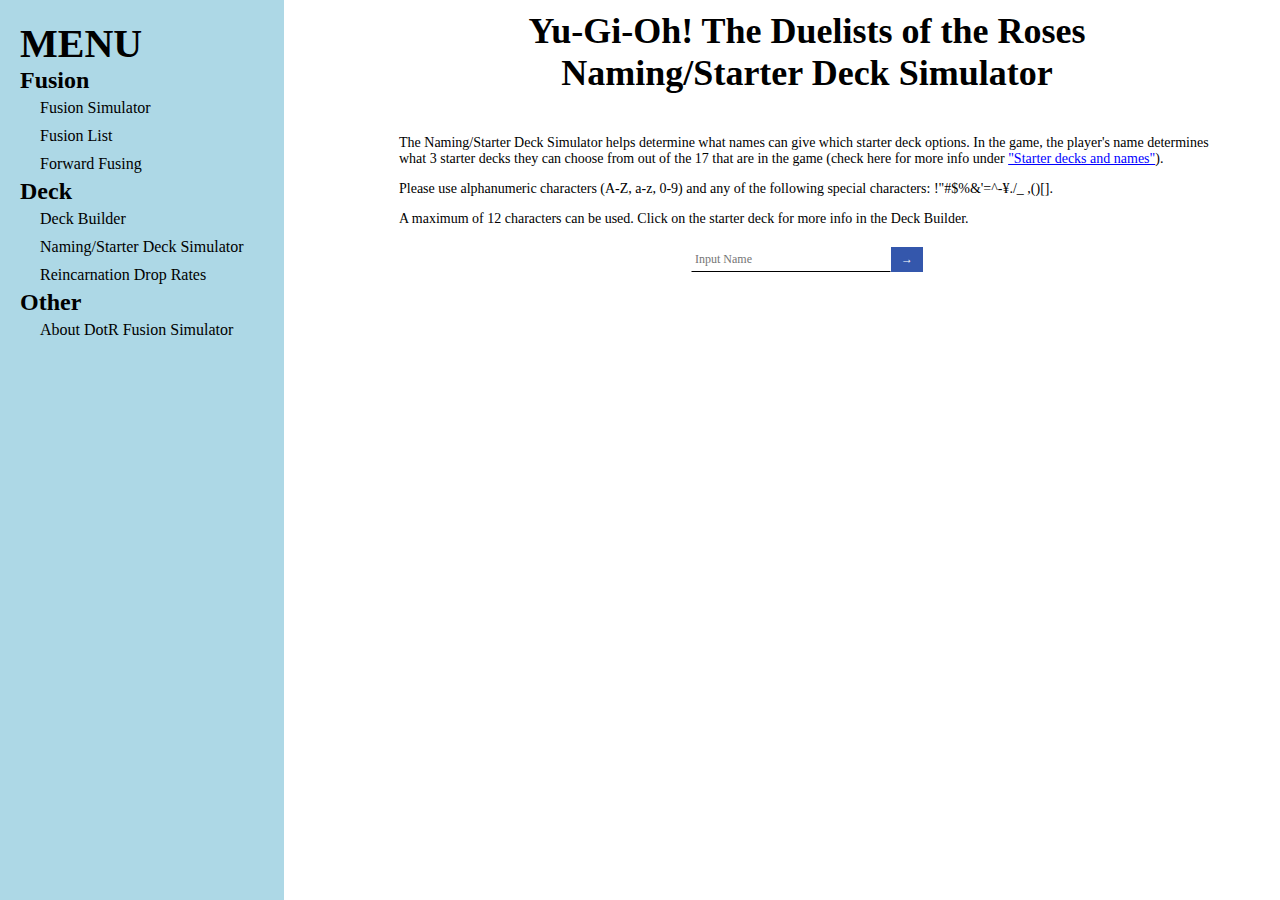
<file: naming_simulator.html>
<!DOCTYPE html>

<html lang="en">

<head>
   <meta http-equiv="Content-Type" content="text/html; charset=utf-8" />
   <meta name="description" content="A naming simulator to determine a list of all possible starter decks in Yu-Gi-Oh! The Duelists of the Roses.">
   <meta name=viewport content="width=device-width, initial-scale=1">
   <title> Naming/Starter Deck Simulator | DotR Fusion Simulator</title>
   <script src="scripts/cardList.js"></script>
   <script src="scripts/starterDeckSim.js"></script>
   <script src="scripts/createNav.js"></script>
   <link rel="stylesheet" href="stylesheet.css">

   <style>
   </style>
</head>

<body>
   <nav><script>createNav()</script></nav>
      <h1 id="pageHeading">Yu-Gi-Oh! The Duelists of the Roses<br>Naming/Starter Deck Simulator</h1><br>


      <div id="note">
         <p>The Naming/Starter Deck Simulator helps determine what names can give which starter deck options. In the game, the player's name determines what 3 starter decks they can choose from out of the 17 that are in the game (check here for more info under <a href="https://www.speedrun.com/yugiohdotr/forums/ch2hb#:~:text=Starter%20decks%20and,names">"Starter decks and names"</a>).</p>

         <p>
            Please use alphanumeric characters (A-Z, a-z, 0-9) and any of the following special characters: <span style="white-space:nowrap;">!"#$%&amp;'=^-¥./_ ,()[]</span>.
         </p>
         <p>
            A maximum of 12 characters can be used. Click on the starter deck for more info in the Deck Builder.
         </p>
      </div>

      <div id='inputName' style="display:inline-flex">
         <input type="text" id='nameInput' placeholder='Input Name' onfocus="this.select()" onkeypress="handle(event)" maxlength="12" style='width: 200px;'>
         <input type='button' id='submitBtn' onclick="checkName()" value="&rarr;" style="height:25px; padding: 0 10px; font-size: 12px;">
      </div>
      <p id='resultSection'></p>

   <script>
      function handle(e) {
         if (e.keyCode === 13) {
            e.preventDefault();

            checkName();
         }
      }
   </script>

</body>

</html>
</file>
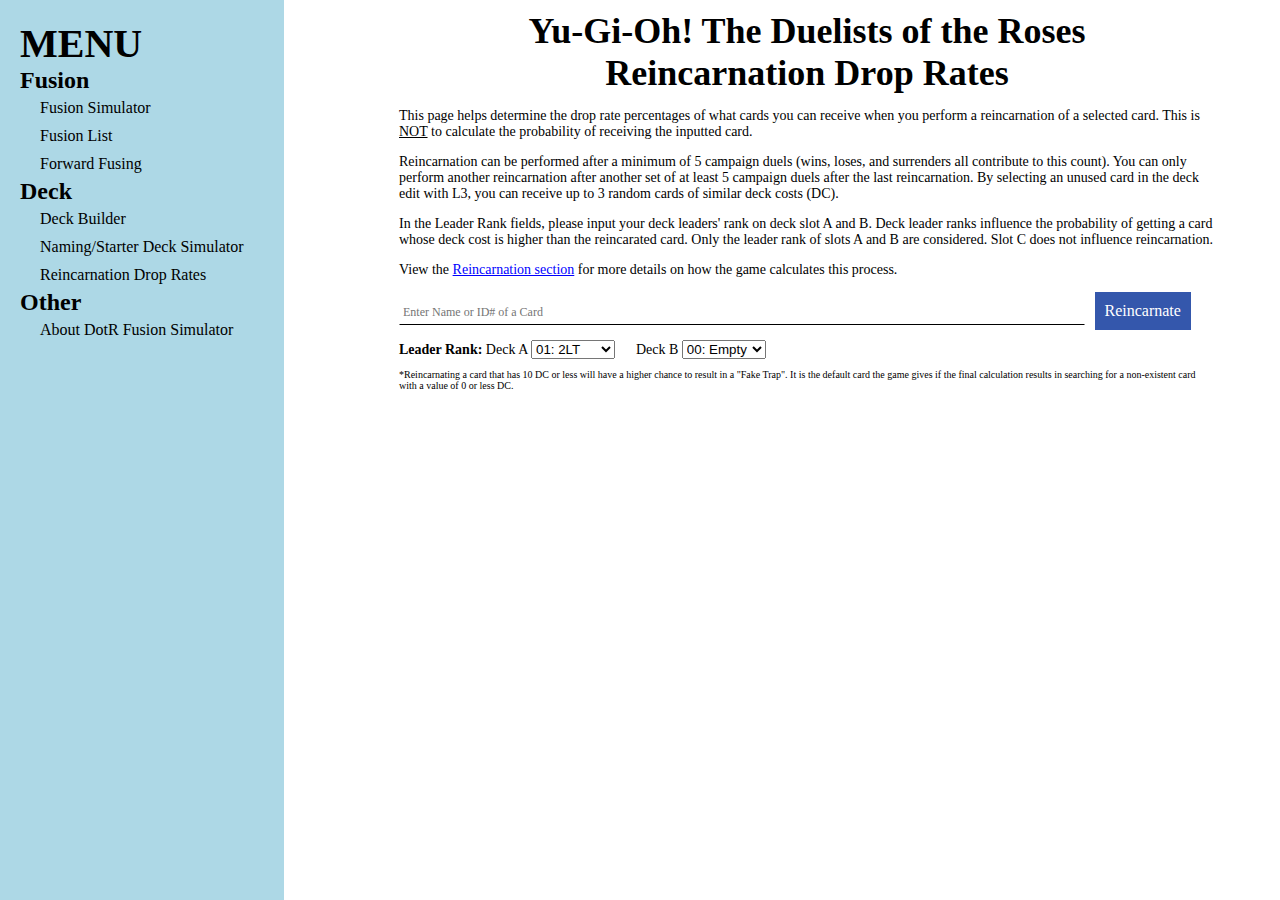
<file: reincarnation_calculator.html>
<!DOCTYPE html>

<html lang="en">

<head>
   <meta http-equiv="Content-Type" content="text/html; charset=utf-8" />
   <meta name="description" content="Calculate the possiblity of all card drops during reincarnation for Yu-Gi-Oh! The Duelists of the Roses.">
   <meta name=viewport content="width=device-width, initial-scale=1">
   <title>Reincarnation Drop Rates | DotR Fusion Simulator</title>
   <script src="scripts/cardList.js"></script>
   <script src="scripts/reincarnation.js"></script>
   <script src="scripts/createNav.js"></script>
   <link rel="stylesheet" href="stylesheet.css">

   <style>
      a{
         color: blue;
      }

      #reincarnationResults, #note{
         font-size: 14px;
         width:100%;
         margin: 0 auto;
      }

      hr{
         width: 100%;
      }

      #note{
         text-align: left;
      }

      .percentage{
         background-color: yellow;
         width:90px;
         text-align: right;
      }

      .thId{
         width:40px;
         text-align: center;
      }

      table, td, th {
         border-collapse: collapse;
         border: 1px black solid;
         font-size: 12px;
         text-align: left;
         padding: 5px;
         margin: 10px auto;
      }

      #reincarnationResults{
         text-align: center;
      }

      table{
         width: 100%;
      }

      footer{
         margin:10px auto;
      }

      #rankSelection{
         font-size: 14px;
         text-align: left;
         margin: 10px 0;
      }

      #submit{
         max-width: 115px;
         margin-left: 5px;
      }

      form{
         text-align: left;
      }

      .trMagic{
         background-color: lightgreen;
      }
      .trTrap{
         background-color: pink;
      }
      .trRitual{
         background-color: lightblue;
      }
      .trMonster{
         background-color: khaki;
      }
   </style>
</head>

<body>
   <nav><script>createNav()</script></nav>
   <h1 id="pageHeading">Yu-Gi-Oh! The Duelists of the Roses<br>Reincarnation Drop Rates</h1>

   <div id='note' style=''>
      <p>This page helps determine the drop rate percentages of what cards you can receive when you perform a reincarnation of a selected card. This is <u>NOT</u> to calculate the probability of receiving the inputted card.</p>
      <p>Reincarnation can be performed after a minimum of 5 campaign duels (wins, loses, and surrenders all contribute to this count). You can only perform another reincarnation after another set of at least 5 campaign duels after the last reincarnation. By selecting an unused card in the deck edit with L3, you can receive up to 3 random cards of similar deck costs (DC).</p>
      <p>In the Leader Rank fields, please input your deck leaders' rank on deck slot A and B. Deck leader ranks influence the probability of getting a card whose deck cost is higher than the reincarated card. Only the leader rank of slots A and B are considered. Slot C does not influence reincarnation.</p>
      <p>View the <a href="https://www.speedrun.com/yugiohdotr/thread/ch2hb">Reincarnation section</a> for more details on how the game calculates this process.</p>
   </div>

   <datalist id="listOfCards">
      <option value="30,000-Year White Turtle"></option>
      <option value="7 Colored Fish"></option>
      <option value="7 Completed"></option>
      <option value="Abyss Flower"></option>
      <option value="Acid Crawler"></option>
      <option value="Acid Trap Hole"></option>
      <option value="Air Eater"></option>
      <option value="Air Marmot of Nefariousness"></option>
      <option value="Airknight Parshath"></option>
      <option value="Akakieisu"></option>
      <option value="Akihiron"></option>
      <option value="Alinsection"></option>
      <option value="Amazon of the Seas"></option>
      <option value="Ameba"></option>
      <option value="Amphibious Bugroth"></option>
      <option value="Ancient Brain"></option>
      <option value="Ancient Elf"></option>
      <option value="Ancient Jar"></option>
      <option value="Ancient Lizard Warrior"></option>
      <option value="Ancient One of the Deep Forest"></option>
      <option value="Ancient Sorcerer"></option>
      <option value="Ancient Tool"></option>
      <option value="Ancient Tree of Enlightenment"></option>
      <option value="Ansatsu"></option>
      <option value="Anthrosaurus"></option>
      <option value="Anti Raigeki"></option>
      <option value="Anti-Magic Fragrance"></option>
      <option value="Aqua Chorus"></option>
      <option value="Aqua Dragon"></option>
      <option value="Aqua Madoor"></option>
      <option value="Aqua Snake"></option>
      <option value="Arlownay"></option>
      <option value="Arma Knight"></option>
      <option value="Armaill"></option>
      <option value="Armed Ninja"></option>
      <option value="Armored Lizard"></option>
      <option value="Armored Rat"></option>
      <option value="Armored Starfish"></option>
      <option value="Armored Zombie"></option>
      <option value="Arsenal Bug"></option>
      <option value="Axe Raider"></option>
      <option value="Axe of Despair"></option>
      <option value="B. Dragon Jungle King"></option>
      <option value="B. Skull Dragon"></option>
      <option value="Baby Dragon"></option>
      <option value="Bad Reaction to Simochi"></option>
      <option value="Baron of the Fiend Sword"></option>
      <option value="Barox"></option>
      <option value="Barrel Dragon"></option>
      <option value="Barrel Lily"></option>
      <option value="Barrel Rock"></option>
      <option value="Basic Insect"></option>
      <option value="Bat"></option>
      <option value="Battle Ox"></option>
      <option value="Battle Steer"></option>
      <option value="Battle Warrior"></option>
      <option value="Beaked Snake"></option>
      <option value="Bean Soldier"></option>
      <option value="Bear Trap"></option>
      <option value="Beast Fangs"></option>
      <option value="Beastking of the Swamps"></option>
      <option value="Beastly Mirror Ritual"></option>
      <option value="Beautiful Beast Trainer"></option>
      <option value="Beautiful Headhuntress"></option>
      <option value="Beaver Warrior"></option>
      <option value="Behegon"></option>
      <option value="Berfomet"></option>
      <option value="Bickuribox"></option>
      <option value="Big Eye"></option>
      <option value="Big Insect"></option>
      <option value="Binding Chain"></option>
      <option value="Bio Plant"></option>
      <option value="Birdface"></option>
      <option value="Black Luster Ritual"></option>
      <option value="Black Luster Soldier"></option>
      <option value="Black Pendant"></option>
      <option value="Blackland Fire Dragon"></option>
      <option value="Bladefly"></option>
      <option value="Blast Juggler"></option>
      <option value="Blast Sphere"></option>
      <option value="Block Attack"></option>
      <option value="Blocker"></option>
      <option value="Blue-Eyed Silver Zombie"></option>
      <option value="Blue-Eyes Ultimate Dragon"></option>
      <option value="Blue-Eyes White Dragon"></option>
      <option value="Blue-Winged Crown"></option>
      <option value="Bolt Escargot"></option>
      <option value="Bolt Penguin"></option>
      <option value="Bone Mouse"></option>
      <option value="Boo Koo"></option>
      <option value="Book of Secret Arts"></option>
      <option value="Bottom Dweller"></option>
      <option value="Boulder Tortoise"></option>
      <option value="Bracchio-raidus"></option>
      <option value="Brain Control"></option>
      <option value="Brave Scizzar"></option>
      <option value="Breath of Light"></option>
      <option value="Bright Castle"></option>
      <option value="Burglar"></option>
      <option value="Burning Land"></option>
      <option value="Burning Spear"></option>
      <option value="Call Of The Haunted"></option>
      <option value="Call of the Grave"></option>
      <option value="Candle of Fate"></option>
      <option value="Cannon Soldier"></option>
      <option value="Carat Idol"></option>
      <option value="Castle of Dark Illusions"></option>
      <option value="Catapult Turtle"></option>
      <option value="Celtic Guardian"></option>
      <option value="Chakra"></option>
      <option value="Change Slime"></option>
      <option value="Change of Heart"></option>
      <option value="Charubin the Fire Knight"></option>
      <option value="Chimera the Flying Mythical Beast"></option>
      <option value="Claw Reacher"></option>
      <option value="Clown Zombie"></option>
      <option value="Cockroach Knight"></option>
      <option value="Cocoon of Evolution"></option>
      <option value="Cold Wave"></option>
      <option value="Commencement Dance"></option>
      <option value="Contruct of Mask"></option>
      <option value="Copycat"></option>
      <option value="Corroding Shark"></option>
      <option value="Cosmo Queen"></option>
      <option value="Cosmo Queen's Prayer"></option>
      <option value="Crab Turtle"></option>
      <option value="Crass Clown"></option>
      <option value="Crawling Dragon"></option>
      <option value="Crawling Dragon #2"></option>
      <option value="Crazy Fish"></option>
      <option value="Creature Swap"></option>
      <option value="Crimson Sunbird"></option>
      <option value="Crow Goblin"></option>
      <option value="Crush Card"></option>
      <option value="Curse of Dragon"></option>
      <option value="Curse of Millennium Shield"></option>
      <option value="Curse of Tri-Horned Dragon"></option>
      <option value="Cursebreaker"></option>
      <option value="Curtain of the Dark Ones"></option>
      <option value="Cyber Commander"></option>
      <option value="Cyber Saurus"></option>
      <option value="Cyber Shield"></option>
      <option value="Cyber Soldier"></option>
      <option value="Cyber Soldier of Darkworld"></option>
      <option value="Cyber-Stein"></option>
      <option value="D. Human"></option>
      <option value="Dancing Elf"></option>
      <option value="Dark Artist"></option>
      <option value="Dark Assailant"></option>
      <option value="Dark Chimera"></option>
      <option value="Dark Elf"></option>
      <option value="Dark Energy"></option>
      <option value="Dark Gray"></option>
      <option value="Dark Hole"></option>
      <option value="Dark King of the Abyss"></option>
      <option value="Dark Magic Ritual"></option>
      <option value="Dark Magician"></option>
      <option value="Dark Magician Girl"></option>
      <option value="Dark Plant"></option>
      <option value="Dark Prisoner"></option>
      <option value="Dark Rabbit"></option>
      <option value="Dark Shade"></option>
      <option value="Dark Titan of Terror"></option>
      <option value="Dark Witch"></option>
      <option value="Dark-Piercing Light"></option>
      <option value="Darkfire Dragon"></option>
      <option value="Darkness Approaches"></option>
      <option value="Darkworld Thorns"></option>
      <option value="Deepsea Shark"></option>
      <option value="Destroyer Golem"></option>
      <option value="Dharma Cannon"></option>
      <option value="Dian Keto the Cure Master"></option>
      <option value="Dice Armadillo"></option>
      <option value="Dig Beak"></option>
      <option value="Dimensional Warrior"></option>
      <option value="Dimensionhole"></option>
      <option value="Disk Magician"></option>
      <option value="Dissolverock"></option>
      <option value="Djinn the Watcher of the Wind"></option>
      <option value="Dokuroizo the Grim Reaper"></option>
      <option value="Dokurorider"></option>
      <option value="Doma The Angel of Silence"></option>
      <option value="Doron"></option>
      <option value="Dorover"></option>
      <option value="Dragon Capture Jar"></option>
      <option value="Dragon Piper"></option>
      <option value="Dragon Seeker"></option>
      <option value="Dragon Statue"></option>
      <option value="Dragon Treasure"></option>
      <option value="Dragon Zombie"></option>
      <option value="Dragoness the Wicked Knight"></option>
      <option value="Dream Clown"></option>
      <option value="Droll Bird"></option>
      <option value="Drooling Lizard"></option>
      <option value="Dryad"></option>
      <option value="Dungeon Worm"></option>
      <option value="Dust Tornado"></option>
      <option value="Earthshaker"></option>
      <option value="Eatgaboon"></option>
      <option value="Eldeen"></option>
      <option value="Electric Lizard"></option>
      <option value="Electric Snake"></option>
      <option value="Electro-Whip"></option>
      <option value="Electromagnetic Bagworm"></option>
      <option value="Elegant Egotist"></option>
      <option value="Elf's Light"></option>
      <option value="Embryonic Beast"></option>
      <option value="Emperor of the Land and Sea"></option>
      <option value="Empress Judge"></option>
      <option value="Enchanted Javelin"></option>
      <option value="Enchanting Mermaid"></option>
      <option value="Eradicating Aerosol"></option>
      <option value="Eternal Draught"></option>
      <option value="Eternal Rest"></option>
      <option value="Exile of the Wicked"></option>
      <option value="Exodia the Forbidden One"></option>
      <option value="Eyearmor"></option>
      <option value="Fairy Dragon"></option>
      <option value="Fairy King Truesdale"></option>
      <option value="Fairy Meteor Crush"></option>
      <option value="Fairy of the Fountain"></option>
      <option value="Fairy's Gift"></option>
      <option value="Fairywitch"></option>
      <option value="Faith Bird"></option>
      <option value="Fake Trap"></option>
      <option value="Feral Imp"></option>
      <option value="Fiend Castle"></option>
      <option value="Fiend Kraken"></option>
      <option value="Fiend Reflection #1"></option>
      <option value="Fiend Reflection #2"></option>
      <option value="Fiend Sword"></option>
      <option value="Fiend's Hand"></option>
      <option value="Fiend's Mirror"></option>
      <option value="Final Flame"></option>
      <option value="Fire Eye"></option>
      <option value="Fire Kraken"></option>
      <option value="Fire Reaper"></option>
      <option value="Firegrass"></option>
      <option value="Firewing Pegasus"></option>
      <option value="Fireyarou"></option>
      <option value="Fissure"></option>
      <option value="Flame Cerebrus"></option>
      <option value="Flame Ghost"></option>
      <option value="Flame Manipulator"></option>
      <option value="Flame Snake"></option>
      <option value="Flame Swordsman"></option>
      <option value="Flower Wolf"></option>
      <option value="Flying Penguin"></option>
      <option value="Follow Wind"></option>
      <option value="Forest"></option>
      <option value="Fortress Whale"></option>
      <option value="Fortress Whale's Oath"></option>
      <option value="Frenzied Panda"></option>
      <option value="Frog The Jam"></option>
      <option value="Fungi of the Musk"></option>
      <option value="Fusionist"></option>
      <option value="Gaia the Dragon Champion"></option>
      <option value="Gaia the Fierce Knight"></option>
      <option value="Gale Dogra"></option>
      <option value="Ganigumo"></option>
      <option value="Garma Sword"></option>
      <option value="Garma Sword Oath"></option>
      <option value="Garoozis"></option>
      <option value="Garvas"></option>
      <option value="Gate Deeg"></option>
      <option value="Gate Guardian"></option>
      <option value="Gate Guardian Ritual"></option>
      <option value="Gatekeeper"></option>
      <option value="Gazelle the King of Mythical Beasts"></option>
      <option value="Gear Golem the Moving Fortress"></option>
      <option value="Gemini Elf"></option>
      <option value="Genin"></option>
      <option value="Ghoul with an Appetite"></option>
      <option value="Giant Flea"></option>
      <option value="Giant Mech-Soldier"></option>
      <option value="Giant Red Seasnake"></option>
      <option value="Giant Scorpion of the Tundra"></option>
      <option value="Giant Soldier of Stone"></option>
      <option value="Giant Turtle Who Feeds on Flames"></option>
      <option value="Gift of The Mystical Elf"></option>
      <option value="Giga-tech Wolf"></option>
      <option value="Giltia the D. Knight"></option>
      <option value="Goblin Fan"></option>
      <option value="Goblin's Secret Remedy"></option>
      <option value="Goddess of Whim"></option>
      <option value="Goddess with the Third Eye"></option>
      <option value="Gokibore"></option>
      <option value="Golgoil"></option>
      <option value="Gorgon Egg"></option>
      <option value="Gorgon's Eye"></option>
      <option value="Grappler"></option>
      <option value="Graverobber"></option>
      <option value="Graveyard and the Hand of Invitation"></option>
      <option value="Gravity Bind"></option>
      <option value="Great Bill"></option>
      <option value="Great Mammoth of Goldfine"></option>
      <option value="Great Moth"></option>
      <option value="Great White"></option>
      <option value="Green Phantom King"></option>
      <option value="Greenkappa"></option>
      <option value="Griffore"></option>
      <option value="Griggle"></option>
      <option value="Ground Attacker Bugroth"></option>
      <option value="Gruesome Goo"></option>
      <option value="Guardian of the Labyrinth"></option>
      <option value="Guardian of the Sea"></option>
      <option value="Guardian of the Throne Room"></option>
      <option value="Gust Fan"></option>
      <option value="Gyakutenno Megami"></option>
      <option value="Hamburger Recipe"></option>
      <option value="Hane-Hane"></option>
      <option value="Haniwa"></option>
      <option value="Hannibal Necromancer"></option>
      <option value="Happy Lover"></option>
      <option value="Hard Armor"></option>
      <option value="Harpie Lady"></option>
      <option value="Harpie Lady Sisters"></option>
      <option value="Harpie's Feather Duster"></option>
      <option value="Harpie's Pet Dragon"></option>
      <option value="Heavy Storm"></option>
      <option value="Hercules Beetle"></option>
      <option value="Hero of the East"></option>
      <option value="Hibikime"></option>
      <option value="High Tide Gyojin"></option>
      <option value="Hightide"></option>
      <option value="Hinotama"></option>
      <option value="Hinotama Soul"></option>
      <option value="Hiro's Shadow Scout"></option>
      <option value="Hitodenchak"></option>
      <option value="Hitotsu-Me Giant"></option>
      <option value="Holograh"></option>
      <option value="Horn Imp"></option>
      <option value="Horn of Light"></option>
      <option value="Horn of the Unicorn"></option>
      <option value="Hoshiningen"></option>
      <option value="Hourglass of Courage"></option>
      <option value="Hourglass of Life"></option>
      <option value="House of Adhesive Tape"></option>
      <option value="Hungry Burger"></option>
      <option value="Hunter Spider"></option>
      <option value="Hurricail"></option>
      <option value="Hyo"></option>
      <option value="Hyosube"></option>
      <option value="Ice Water"></option>
      <option value="Ill Witch"></option>
      <option value="Illusionist Faceless Mage"></option>
      <option value="Infinite Dismissal"></option>
      <option value="Injection Fairy Lily"></option>
      <option value="Insect Armor with Laser Cannon"></option>
      <option value="Insect Imitation"></option>
      <option value="Insect Soldiers of the Sky"></option>
      <option value="Invader from Another Dimension"></option>
      <option value="Invader of the Throne"></option>
      <option value="Invigoration"></option>
      <option value="Invisible Wire"></option>
      <option value="Invitation to a Dark Sleep"></option>
      <option value="Javelin Beetle"></option>
      <option value="Javelin Beetle Pact"></option>
      <option value="Jellyfish"></option>
      <option value="Jigen Bakudan"></option>
      <option value="Jinzo #7"></option>
      <option value="Jirai Gumo"></option>
      <option value="Job-Change Mirror"></option>
      <option value="Jowls of Dark Demise"></option>
      <option value="Judge Man"></option>
      <option value="Just Desserts"></option>
      <option value="Kagemusha of the Blue Flame"></option>
      <option value="Kageningen"></option>
      <option value="Kairyu-Shin"></option>
      <option value="Kaiser Dragon"></option>
      <option value="Kamakiriman"></option>
      <option value="Kaminari Attack"></option>
      <option value="Kaminarikozou"></option>
      <option value="Kamionwizard"></option>
      <option value="Kanan the Swordmistress"></option>
      <option value="Kanikabuto"></option>
      <option value="Kappa Avenger"></option>
      <option value="Karbonala Warrior"></option>
      <option value="Kattapillar"></option>
      <option value="Kazejin"></option>
      <option value="Key Mace"></option>
      <option value="Key Mace #2"></option>
      <option value="Killer Needle"></option>
      <option value="Kinetic Soldier"></option>
      <option value="King Fog"></option>
      <option value="King Tiger Wanghu"></option>
      <option value="King of Yamimakai"></option>
      <option value="Kojikocy"></option>
      <option value="Korogashi"></option>
      <option value="Koumori Dragon"></option>
      <option value="Krokodilus"></option>
      <option value="Kryuel"></option>
      <option value="Kumootoko"></option>
      <option value="Kunai with Chain"></option>
      <option value="Kurama"></option>
      <option value="Kuriboh"></option>
      <option value="Kuwagata α"></option>
      <option value="Kwagar Hercules"></option>
      <option value="La Jinn the Mystical Genie of the Lamp"></option>
      <option value="LaLa Li-oon"></option>
      <option value="LaMoon"></option>
      <option value="Labyrinth Tank"></option>
      <option value="Labyrinth Wall"></option>
      <option value="Lady of Faith"></option>
      <option value="Larva of Moth"></option>
      <option value="Larvae Moth"></option>
      <option value="Larvas"></option>
      <option value="Laser Cannon Armor"></option>
      <option value="Last Day of Witch"></option>
      <option value="Laughing Flower"></option>
      <option value="Launcher Spider"></option>
      <option value="Lava Battleguard"></option>
      <option value="Left Arm of the Forbidden One"></option>
      <option value="Left Leg of the Forbidden One"></option>
      <option value="Legendary Sword"></option>
      <option value="Leghul"></option>
      <option value="Leo Wizard"></option>
      <option value="Leogun"></option>
      <option value="Lesser Dragon"></option>
      <option value="Limiter Removal"></option>
      <option value="Liquid Beast"></option>
      <option value="Lisark"></option>
      <option value="Little Chimera"></option>
      <option value="Little D"></option>
      <option value="Living Vase"></option>
      <option value="Lord of D."></option>
      <option value="Lord of Zemia"></option>
      <option value="Lord of the Lamp"></option>
      <option value="Lucky Trinket"></option>
      <option value="Luminous Soldier"></option>
      <option value="Lunar Queen Elzaim"></option>
      <option value="M-Warrior #1"></option>
      <option value="M-Warrior #2"></option>
      <option value="Mabarrel"></option>
      <option value="Machine Attacker"></option>
      <option value="Machine Conversion Factory"></option>
      <option value="Machine King"></option>
      <option value="Madjinn Gunn"></option>
      <option value="Magic Drain"></option>
      <option value="Magic Jammer"></option>
      <option value="Magical Ghost"></option>
      <option value="Magical Labyrinth"></option>
      <option value="Magical Neutralizing Force Field"></option>
      <option value="Magician of Black Chaos"></option>
      <option value="Magician of Faith"></option>
      <option value="Maha Vailo"></option>
      <option value="Maiden of the Aqua"></option>
      <option value="Maiden of the Moonlight"></option>
      <option value="Malevolent Nuzzler"></option>
      <option value="Mammoth Graveyard"></option>
      <option value="Man Eater"></option>
      <option value="Man-Eater Bug"></option>
      <option value="Man-Eating Plant"></option>
      <option value="Man-Eating Treasure Chest"></option>
      <option value="Man-eating Black Shark"></option>
      <option value="Manga Ryu-Ran"></option>
      <option value="Marine Beast"></option>
      <option value="Masaki the Legendary Swordsman"></option>
      <option value="Mask of Darkness"></option>
      <option value="Mask of Shine &amp; Dark"></option>
      <option value="Masked Clown"></option>
      <option value="Masked Sorcerer"></option>
      <option value="Master &amp; Expert"></option>
      <option value="Mavelus"></option>
      <option value="Mech Bass"></option>
      <option value="Mech Mole Zombie"></option>
      <option value="Mechaleon"></option>
      <option value="Mechanical Snail"></option>
      <option value="Mechanical Spider"></option>
      <option value="Mechanicalchaser"></option>
      <option value="Meda Bat"></option>
      <option value="Mega Thunderball"></option>
      <option value="Megamorph"></option>
      <option value="Megasonic Eye"></option>
      <option value="Megazowler"></option>
      <option value="Megirus Light"></option>
      <option value="Meotoko"></option>
      <option value="Mesmeric Control"></option>
      <option value="Metal Dragon"></option>
      <option value="Metal Fish"></option>
      <option value="Metal Guardian"></option>
      <option value="Metalmorph"></option>
      <option value="Metalzoa"></option>
      <option value="Meteor B. Dragon"></option>
      <option value="Meteor Dragon"></option>
      <option value="Midnight Fiend"></option>
      <option value="Mikazukinoyaiba"></option>
      <option value="Millennium Golem"></option>
      <option value="Millennium Shield"></option>
      <option value="Milus Radiant"></option>
      <option value="Mimicat"></option>
      <option value="Minar"></option>
      <option value="Minomushi Warrior"></option>
      <option value="Mirror Force"></option>
      <option value="Mirror Wall"></option>
      <option value="Misairuzame"></option>
      <option value="Moisture Creature"></option>
      <option value="Molten Behemoth"></option>
      <option value="Mon Larvas"></option>
      <option value="Monster Egg"></option>
      <option value="Monster Eye"></option>
      <option value="Monster Reborn"></option>
      <option value="Monster Recovery"></option>
      <option value="Monster Tamer"></option>
      <option value="Monstrous Bird"></option>
      <option value="Monsturtle"></option>
      <option value="Moon Envoy"></option>
      <option value="Mooyan Curry"></option>
      <option value="Morinphen"></option>
      <option value="Morphing Jar"></option>
      <option value="Mountain"></option>
      <option value="Mountain Warrior"></option>
      <option value="Mucus Yolk"></option>
      <option value="Muka Muka"></option>
      <option value="Multiply"></option>
      <option value="Muse-A"></option>
      <option value="Mushroom Man"></option>
      <option value="Mushroom Man #2"></option>
      <option value="Musician King"></option>
      <option value="Mysterious Puppeteer"></option>
      <option value="Mystery Hand"></option>
      <option value="Mystic Clown"></option>
      <option value="Mystic Horseman"></option>
      <option value="Mystic Lamp"></option>
      <option value="Mystical Capture Chain"></option>
      <option value="Mystical Elf"></option>
      <option value="Mystical Moon"></option>
      <option value="Mystical Sand"></option>
      <option value="Mystical Sheep #1"></option>
      <option value="Mystical Sheep #2"></option>
      <option value="Nails of Bane"></option>
      <option value="Neck Hunter"></option>
      <option value="Necrolancer the Timelord"></option>
      <option value="Needle Ball"></option>
      <option value="Needle Worm"></option>
      <option value="Negate Attack"></option>
      <option value="Nekogal #1"></option>
      <option value="Nekogal #2"></option>
      <option value="Nemuriko"></option>
      <option value="Neo the Magic Swordsman"></option>
      <option value="Night Lizard"></option>
      <option value="Nightmare Scorpion"></option>
      <option value="Niwatori"></option>
      <option value="Novox's Prayer"></option>
      <option value="Obese Marmot of Nefariousness"></option>
      <option value="Octoberser"></option>
      <option value="Ocubeam"></option>
      <option value="Ogre of the Black Shadow"></option>
      <option value="One Who Hunts Souls"></option>
      <option value="One-Eyed Shield Dragon"></option>
      <option value="Ooguchi"></option>
      <option value="Ookazi"></option>
      <option value="Orion the Battle King"></option>
      <option value="Oscillo Hero"></option>
      <option value="Oscillo Hero #2"></option>
      <option value="Pale Beast"></option>
      <option value="Panther Warrior"></option>
      <option value="Paralyzing Potion"></option>
      <option value="Parrot Dragon"></option>
      <option value="Patrician of Darkness"></option>
      <option value="Patrol Robo"></option>
      <option value="Peacock"></option>
      <option value="Pendulum Machine"></option>
      <option value="Penguin Knight"></option>
      <option value="Penguin Soldier"></option>
      <option value="Perfectly Ultimate Great Moth"></option>
      <option value="Performance of Sword"></option>
      <option value="Petit Angel"></option>
      <option value="Petit Dragon"></option>
      <option value="Petit Moth"></option>
      <option value="Phantom Dewan"></option>
      <option value="Phantom Ghost"></option>
      <option value="Pot the Trick"></option>
      <option value="Power of Kaishin"></option>
      <option value="Pragtical"></option>
      <option value="Prevent Rat"></option>
      <option value="Princess of Tsurugi"></option>
      <option value="Prisman"></option>
      <option value="Protector of the Throne"></option>
      <option value="Psychic Kappa"></option>
      <option value="Psycho-Puppet"></option>
      <option value="Pumpking the King of Ghosts"></option>
      <option value="Punished Eagle"></option>
      <option value="Pupa of Moth"></option>
      <option value="Puppet Ritual"></option>
      <option value="Queen Bird"></option>
      <option value="Queen of Autumn Leaves"></option>
      <option value="Queen's Double"></option>
      <option value="Rabid Horseman"></option>
      <option value="Raigeki"></option>
      <option value="Rain of Mercy"></option>
      <option value="Rainbow Flower"></option>
      <option value="Rainbow Marine Mermaid"></option>
      <option value="Raise Body Heat"></option>
      <option value="Rare Fish"></option>
      <option value="Ray &amp; Temperature"></option>
      <option value="Reaper of the Cards"></option>
      <option value="Red Archery Girl"></option>
      <option value="Red Medicine"></option>
      <option value="Red-Eyes B. Dragon"></option>
      <option value="Red-Eyes Black Metal Dragon"></option>
      <option value="Resurrection of Chakra"></option>
      <option value="Reverse Trap"></option>
      <option value="Revival of Dokurorider"></option>
      <option value="Revival of Sennen Genjin"></option>
      <option value="Revived Serpent Night Dragon"></option>
      <option value="Rhaimundos of the Red Sword"></option>
      <option value="Right Arm of the Forbidden One"></option>
      <option value="Right Leg of the Forbidden One"></option>
      <option value="Rigras Leever"></option>
      <option value="Riryoku"></option>
      <option value="Roaring Ocean Snake"></option>
      <option value="Robotic Knight"></option>
      <option value="Rock Ogre Grotto #1"></option>
      <option value="Rock Ogre Grotto #2"></option>
      <option value="Rock Spirit"></option>
      <option value="Rogue Doll"></option>
      <option value="Root Water"></option>
      <option value="Rose Spectre of Dunn"></option>
      <option value="Royal Decree"></option>
      <option value="Royal Guard"></option>
      <option value="Rude Kaiser"></option>
      <option value="Ryu-Kishin"></option>
      <option value="Ryu-Kishin Powered"></option>
      <option value="Ryu-Ran"></option>
      <option value="Saber Slasher"></option>
      <option value="Saggi the Dark Clown"></option>
      <option value="Salamandra"></option>
      <option value="Sand Stone"></option>
      <option value="Sanga of the Thunder"></option>
      <option value="Sangan"></option>
      <option value="Sea Kamen"></option>
      <option value="Sea King Dragon"></option>
      <option value="Seal of the Ancients"></option>
      <option value="Sebek's Blessing"></option>
      <option value="Sectarian of Secrets"></option>
      <option value="Seiyaryu"></option>
      <option value="Sengenjin"></option>
      <option value="Serpent Marauder"></option>
      <option value="Serpent Night Dragon"></option>
      <option value="Serpentine Princess"></option>
      <option value="Servant of Catabolism"></option>
      <option value="Shadow Ghoul"></option>
      <option value="Shadow Specter"></option>
      <option value="Shadow Spell"></option>
      <option value="Shadow of Eyes"></option>
      <option value="Shapesnatch"></option>
      <option value="Shield &amp; Sword"></option>
      <option value="Shift"></option>
      <option value="Shining Friendship"></option>
      <option value="Shovel Crusher"></option>
      <option value="Silver Bow and Arrow"></option>
      <option value="Silver Fang"></option>
      <option value="Sinister Serpent"></option>
      <option value="Skelengel"></option>
      <option value="Skelgon"></option>
      <option value="Skull Guardian"></option>
      <option value="Skull Knight"></option>
      <option value="Skull Red Bird"></option>
      <option value="Skull Servant"></option>
      <option value="Skull Stalker"></option>
      <option value="Skullbird"></option>
      <option value="Sky Dragon"></option>
      <option value="Slate Warrior"></option>
      <option value="Sleeping Lion"></option>
      <option value="Slot Machine"></option>
      <option value="Snakeyashi"></option>
      <option value="Sogen"></option>
      <option value="Solitude"></option>
      <option value="Solomon's Lawbook"></option>
      <option value="Sonic Maid"></option>
      <option value="Sorcerer of the Doomed"></option>
      <option value="Soul Hunter"></option>
      <option value="Soul of the Pure"></option>
      <option value="Souleater"></option>
      <option value="Space Megatron"></option>
      <option value="Sparks"></option>
      <option value="Spellbinding Circle"></option>
      <option value="Spike Clubber"></option>
      <option value="Spike Seadra"></option>
      <option value="Spiked Snail"></option>
      <option value="Spirit of the Books"></option>
      <option value="Spirit of the Harp"></option>
      <option value="Spirit of the Mountain"></option>
      <option value="Spirit of the Winds"></option>
      <option value="Spring of Rebirth"></option>
      <option value="Stain Storm"></option>
      <option value="Star Boy"></option>
      <option value="Steel Ogre Grotto #1"></option>
      <option value="Steel Ogre Grotto #2"></option>
      <option value="Steel Scorpion"></option>
      <option value="Steel Shell"></option>
      <option value="Stone Armadiller"></option>
      <option value="Stone D."></option>
      <option value="Stone Ghost"></option>
      <option value="Stone Ogre Grotto"></option>
      <option value="Stone Statue of the Aztecs"></option>
      <option value="Stop Defense"></option>
      <option value="Stuffed Animal"></option>
      <option value="Succubus Knight"></option>
      <option value="Suijin"></option>
      <option value="Summoned Lord Exodia"></option>
      <option value="Summoned Skull"></option>
      <option value="Super War-Lion"></option>
      <option value="Supporter in the Shadows"></option>
      <option value="Swamp Battleguard"></option>
      <option value="Sword Arm of Dragon"></option>
      <option value="Sword of Dark Destruction"></option>
      <option value="Sword of Dragon's Soul"></option>
      <option value="Swords of Revealing Light"></option>
      <option value="Swordsman from a Foreign Land"></option>
      <option value="Swordstalker"></option>
      <option value="Synchar"></option>
      <option value="Tactical Warrior"></option>
      <option value="Tainted Wisdom"></option>
      <option value="Takriminos"></option>
      <option value="Takuhee"></option>
      <option value="Tao the Chanter"></option>
      <option value="Tatsunootoshigo"></option>
      <option value="Tears of the Mermaid"></option>
      <option value="Temple of Skulls"></option>
      <option value="Tenderness"></option>
      <option value="Tentacle Plant"></option>
      <option value="Terra the Terrible"></option>
      <option value="That Which Feeds on Life"></option>
      <option value="The 13th Grave"></option>
      <option value="The Bewitching Phantom Thief"></option>
      <option value="The Bistro Butcher"></option>
      <option value="The Drdek"></option>
      <option value="The Eye of Truth"></option>
      <option value="The Furious Sea King"></option>
      <option value="The Illusory Gentleman"></option>
      <option value="The Immortal of Thunder"></option>
      <option value="The Inexperienced Spy"></option>
      <option value="The Judgement Hand"></option>
      <option value="The Little Swordsman of Aile"></option>
      <option value="The Melting Red Shadow"></option>
      <option value="The Shadow Who Controls the Dark"></option>
      <option value="The Snake Hair"></option>
      <option value="The Statue of Easter Island"></option>
      <option value="The Stern Mystic"></option>
      <option value="The Thing That Hides in the Mud"></option>
      <option value="The Unhappy Maiden"></option>
      <option value="The Wandering Doomed"></option>
      <option value="The Wicked Worm Beast"></option>
      <option value="Thousand Dragon"></option>
      <option value="Three-Headed Geedo"></option>
      <option value="Three-Legged Zombies"></option>
      <option value="Thunder Dragon"></option>
      <option value="Thunder Nyan Nyan"></option>
      <option value="Tiger Axe"></option>
      <option value="Time Seal"></option>
      <option value="Time Wizard"></option>
      <option value="Timeater"></option>
      <option value="Toad Master"></option>
      <option value="Togex"></option>
      <option value="Tomozaurus"></option>
      <option value="Tongyo"></option>
      <option value="Toon Alligator"></option>
      <option value="Toon Mermaid"></option>
      <option value="Toon Summoned Skull"></option>
      <option value="Toon World"></option>
      <option value="Torike"></option>
      <option value="Trakadon"></option>
      <option value="Trap Master"></option>
      <option value="Tremendous Fire"></option>
      <option value="Trent"></option>
      <option value="Tri-Horned Dragon"></option>
      <option value="Trial of Nightmare"></option>
      <option value="Tripwire Beast"></option>
      <option value="Turtle Bird"></option>
      <option value="Turtle Oath"></option>
      <option value="Turtle Raccoon"></option>
      <option value="Turtle Tiger"></option>
      <option value="Turu-Purun"></option>
      <option value="Twin Long Rods #1"></option>
      <option value="Twin Long Rods #2"></option>
      <option value="Twin-Headed Behemoth"></option>
      <option value="Twin-Headed Thunder Dragon"></option>
      <option value="Two-Headed King Rex"></option>
      <option value="Two-Mouth Darkruler"></option>
      <option value="Tyhone"></option>
      <option value="Tyhone #2"></option>
      <option value="Type Zero Magic Crusher"></option>
      <option value="Ultimate Dragon"></option>
      <option value="Umi"></option>
      <option value="Unknown Warrior of Fiend"></option>
      <option value="Uraby"></option>
      <option value="Ushi Oni"></option>
      <option value="Vermillion Sparrow"></option>
      <option value="Versago the Destroyer"></option>
      <option value="Vile Germs"></option>
      <option value="Violent Rain"></option>
      <option value="Violet Crystal"></option>
      <option value="Vishwar Randi"></option>
      <option value="Wall Shadow"></option>
      <option value="Wall of Illusion"></option>
      <option value="War-Lion Ritual"></option>
      <option value="Warrior Elimination"></option>
      <option value="Warrior of Tradition"></option>
      <option value="Wasteland"></option>
      <option value="Water Element"></option>
      <option value="Water Girl"></option>
      <option value="Water Magician"></option>
      <option value="Water Omotics"></option>
      <option value="Waterdragon Fairy"></option>
      <option value="Weather Control"></option>
      <option value="Weather Report"></option>
      <option value="Wetha"></option>
      <option value="Whiptail Crow"></option>
      <option value="White Dolphin"></option>
      <option value="White Hole"></option>
      <option value="White Magical Hat"></option>
      <option value="Wicked Dragon with the Ersatz Head"></option>
      <option value="Wicked Mirror"></option>
      <option value="Widespread Ruin"></option>
      <option value="Wilmee"></option>
      <option value="Windstorm of Etaqua"></option>
      <option value="Wing Eagle"></option>
      <option value="Wing Egg Elf"></option>
      <option value="Winged Cleaver"></option>
      <option value="Winged Dragon, Guardian of the Fortress #1"></option>
      <option value="Winged Dragon, Guardian of the Fortress #2"></option>
      <option value="Winged Egg of New Life"></option>
      <option value="Winged Trumpeter"></option>
      <option value="Wings of Wicked Flame"></option>
      <option value="Witch of the Black Forest"></option>
      <option value="Witch's Apprentice"></option>
      <option value="Witty Phantom"></option>
      <option value="Wodan the Resident of the Forest"></option>
      <option value="Wolf"></option>
      <option value="Wolf Axwielder"></option>
      <option value="Wood Clown"></option>
      <option value="Wood Remains"></option>
      <option value="Woodland Sprite"></option>
      <option value="Wow Warrior"></option>
      <option value="Wretched Ghost of the Attic"></option>
      <option value="Yado Karu"></option>
      <option value="Yaiba Robo"></option>
      <option value="Yamadron"></option>
      <option value="Yamadron Ritual"></option>
      <option value="Yamatano Dragon Scroll"></option>
      <option value="Yami"></option>
      <option value="Yaranzo"></option>
      <option value="Yashinoki"></option>
      <option value="Yellow Luster Shield"></option>
      <option value="Yormungarde"></option>
      <option value="Zanki"></option>
      <option value="Zarigun"></option>
      <option value="Zera Ritual"></option>
      <option value="Zera The Mant"></option>
      <option value="Zoa"></option>
      <option value="Zombie Warrior"></option>
      <option value="Zone Eater"></option>
   </datalist>

   <form autocomplete="on">
      <input list="listOfCards" onkeypress="handle(event, this)" id="cardInput" type="text" placeholder="Enter Name or ID# of a Card" style="width: calc(100% - 130px);" onfocus="this.select()">
      <input id="submit" value="Reincarnate" type="button" onclick="reincarnateCard()">

   </form>

   <div id="rankSelection">
      <b>Leader Rank:</b> <span class="no-wrap">Deck A
      <select id="leaderRankA">
         <option value="0">00: Empty</option>
         <option value="1" selected>01: 2LT</option>
         <option value="2">02: 1LT</option>
         <option value="3">03: CPT</option>
         <option value="4">04: MAJ</option>
         <option value="5">05: LTC</option>
         <option value="6">06: COL</option>
         <option value="7">07: BG</option>
         <option value="8">08: RADM</option>
         <option value="9">09: VADM</option>
         <option value="10">10: ADM</option>
         <option value="11">11: SADM</option>
         <option value="12">12: SD</option>
      </select>
      &emsp; Deck B
       <select id="leaderRankB">
          <option value="0" selected>00: Empty</option>
          <option value="1">01: 2LT</option>
          <option value="2">02: 1LT</option>
          <option value="3">03: CPT</option>
          <option value="4">04: MAJ</option>
          <option value="5">05: LTC</option>
          <option value="6">06: COL</option>
          <option value="7">07: BG</option>
          <option value="8">08: RADM</option>
          <option value="9">09: VADM</option>
          <option value="10">10: ADM</option>
          <option value="11">11: SADM</option>
          <option value="12">12: SD</option>
       </select></span>

   </div>

   <div id="reincarnationResults">
   </div>

   <footer>*Reincarnating a card that has 10 DC or less will have a higher chance to result in a "Fake Trap". It is the default card the game gives if the final calculation results in searching for a non-existent card with a value of 0 or less DC.</footer>

   <script>
      function handle(e, input) {
         if (e.keyCode === 13) {
            e.preventDefault();

            reincarnateCard();
            input.select();

         }
      }
   </script>

</body>


</html>
</file>
<file: stylesheet.css>
html {}

body {
   font-family: Verdana;
   margin: 0 auto;
   padding: 10px 25px 10px 60px;
   min-width: 400px;
}

.noWrap {
   white-space: nowrap;
   display: inline-block;
}

.cardInput, .fuseSimBtn {
   margin: 5px auto;
}

header, h2 {
   text-align: center;
}

h2, h1 {
   font-family: Cambria;
   margin: 0 auto;
}

a {
   color: blue;
   cursor: pointer;
   text-decoration: underline;
}

a:visited {
   color: #4680db;
}

* {
   box-sizing: border-box;
}

body {
   font: 18px Verdana;
   max-width: 1200px;
   margin: 0 auto;
   text-align: center;
}

.autocomplete {
   /*the container must be positioned relative:*/
   position: relative;
   display: inline-block;
}

input {
   //border: 1px solid transparent;
   padding: 10px;
   font: 16px Verdana;
}

input[type=text] {
   border: 1px solid transparent;
   border-bottom: 1px solid;
   background-color: white;
   width: 100%;
   font-size: 12px;
   height: 25px;
   padding: 3px;
}

input[type=button], .fuseSimBtn {
   /* supported by Chrome and Opera */
   -webkit-user-select: none;
   /* Safari */
   -khtml-user-select: none;
   /* Konqueror HTML */
   -moz-user-select: none;
   /* Firefox */
   -ms-user-select: none;
   /* Internet Explorer/Edge */
   -webkit-appearance: none;
   background-color: #3457ac;
   color: #fff;
   cursor: pointer;
   padding: 10px;
   display: inline-block;
   font: 16px Verdana;
   user-select: none;
   border: none;
}

#fuseCardsBtn {
   background-color: DodgerBlue;
}

.resultSequence {
   text-align: center;
   /* margin: 10px auto; */
   margin-bottom:20px;
   width: 100%;
   padding: 10px;
   border-radius: 10px;
   background-color: ghostwhite;
   border: 1px lightgray solid;
}

.resultOrder {
   display: block;
   margin: 10px 0;
}

.fusionDetail {
   display: block;
   font-size: 13px;
   font-style: oblique;
}

.resultStats {
   display: block;
   font-size: 15px;
}

#errorSection {
   font-weight: bold;
}

hr {
   width: 60%;
}

.jumpAnch, .no-wrap {
   white-space: nowrap;
}

footer {
   font-size: 10px;
   text-align: left;
}

#pageHeading, #note {
   /* width: 80% */
}

#note {
   text-align: left;
   font-size: 14px;
   margin: 20px auto;
}

.navLink {
   cursor: pointer;
   display: block;
   width: 100%;
}

nav {
   position: fixed;
   top: 0;
   left: 0;
   user-select: none;
}

#displayMenu {
   position: fixed;
   //top:15px;
   //left:10px;
   //padding:8px;
   padding: 15px 10px;
   background-color: #e8e8e8;
   height: 100vh;
   z-index: 30;
   cursor: pointer;
   /* border-radius:5px; */
}

#displayMenu:hover {
   background-color: #a8c0ff;
}

.hamMenu {
   width: 15px;
   height: 2px;
   margin: 2px auto;
   background-color: black;
   border-radius: 100px;
}

#navMenu {
   display: none;
}

#hideBlock {
   position: fixed;
   top: 0;
   left: 0;
   width: 100vw;
   height: 100vh;
   background-color: #000000b5;
   z-index: 80;
   display: block;
}

#navBlock {
   font-size: 16px;
   text-align: left;
   position: fixed;
   /* width: 350px; */
   height: 100vh;
   background-color: white;
   padding: 20px;
   color: black;
   text-decoration: none;
   z-index: 90;
}

.navLink {
   padding: 5px 20px;
}

.navLink:hover {
   background-color: lightgray;
}

nav a:link, nav a:visited {
   color: black;
   text-decoration: none;
   text-align: left;
}

#navMenu.showMenu{
   display:initial;
}

@media screen and (min-width:1100px){
   #navMenu{
      display:block;
   }

   body{
      padding: 10px 25px 10px 359px;
   }

   #navBlock{
      /* border-right: 1px solid black; */
      background-color:lightblue;
      /* color:white; */
   }

   .navLink:hover {
      background-color: white;
   }

   #hideBlock{
      display:none;
   }
}

nav a:hover {
   cursor: pointer;
}

nav h2, nav h1 {
   margin: 0;
   text-align: left;
}

nav h1 {
   font-size: 40px;
}
</file>
